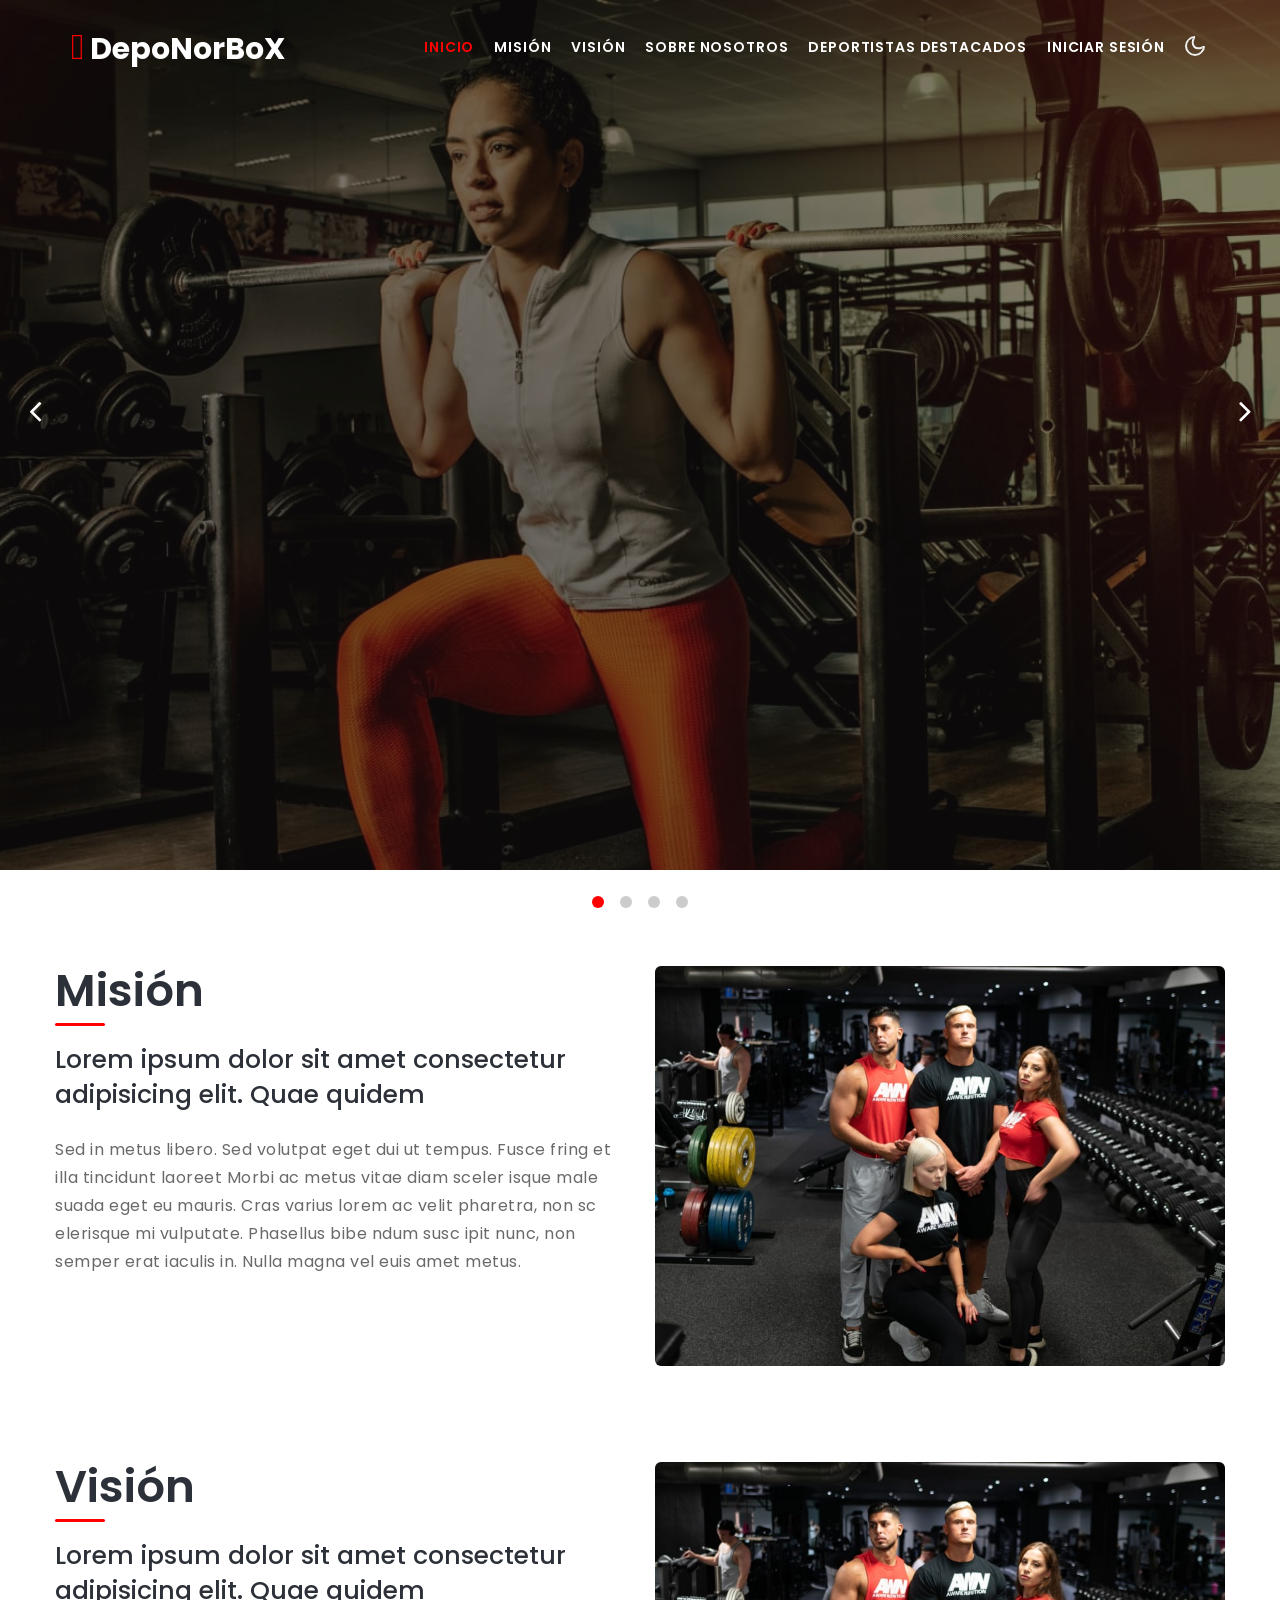
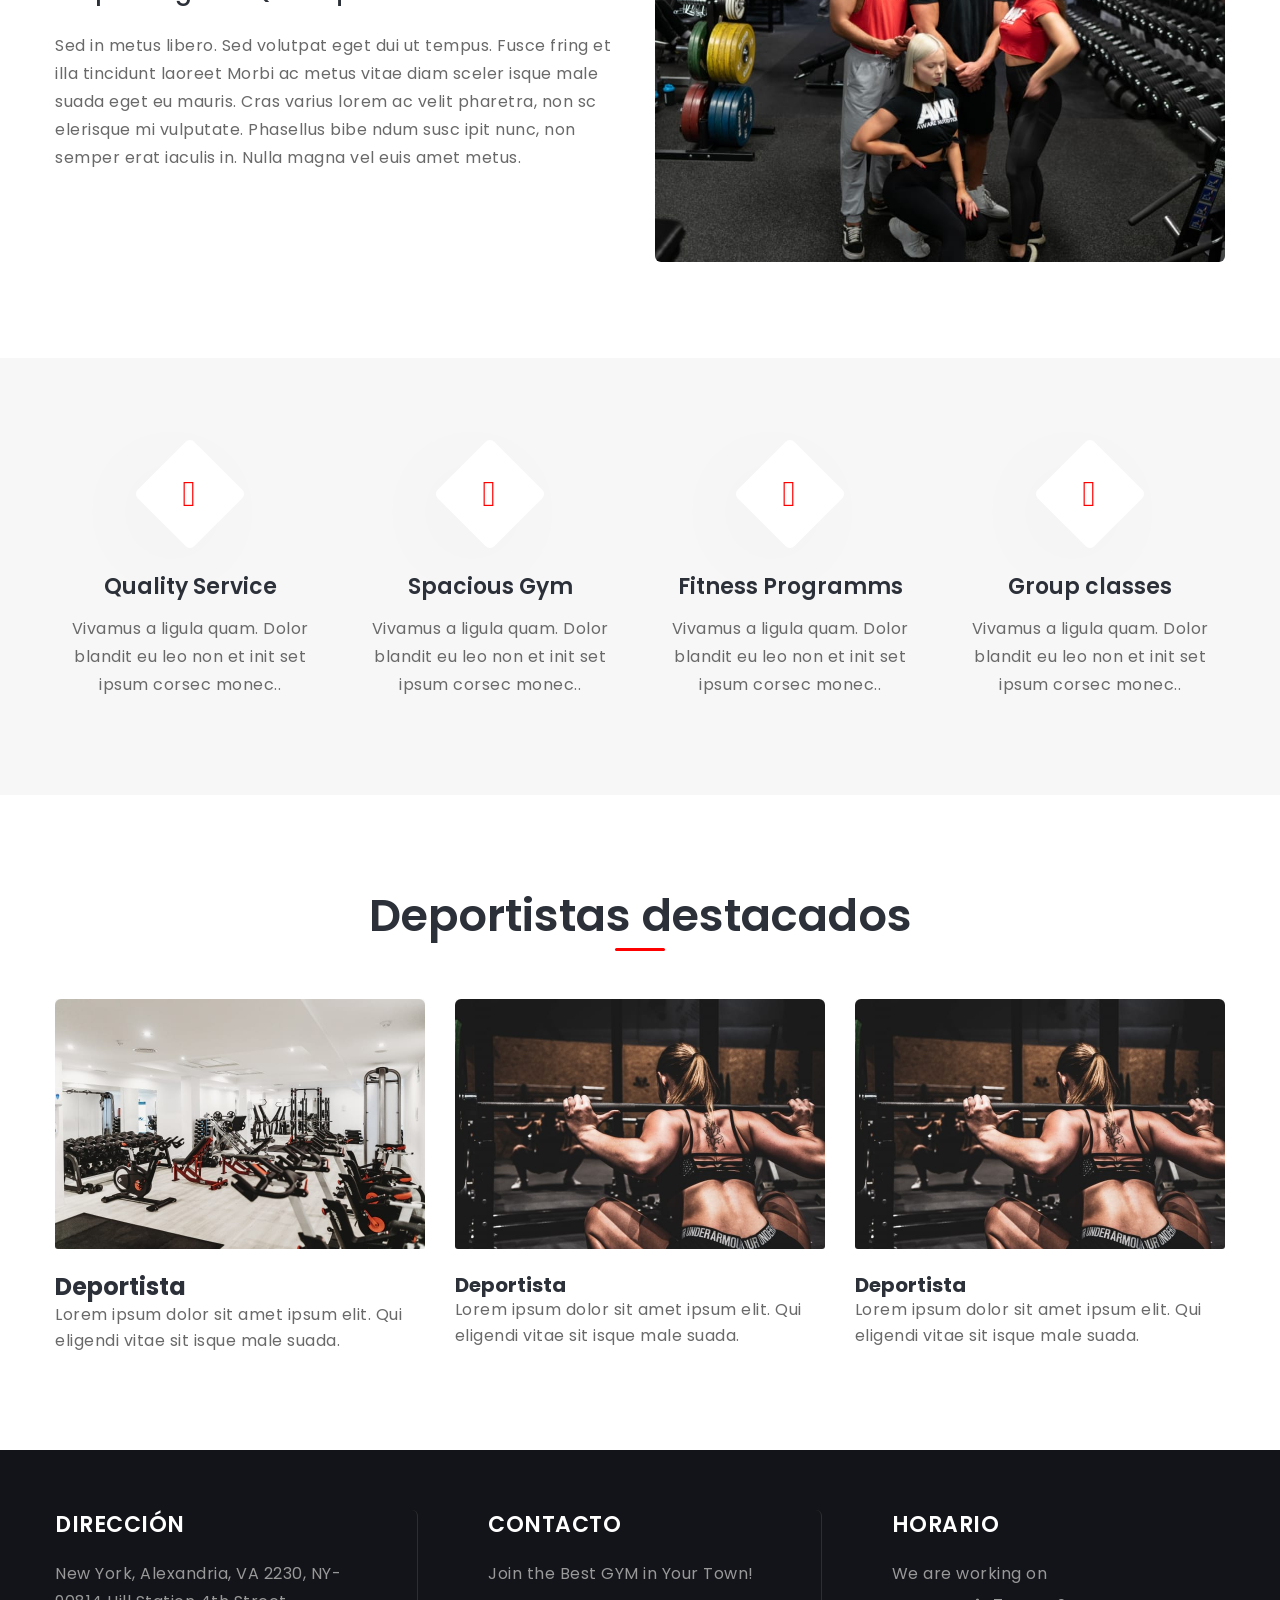
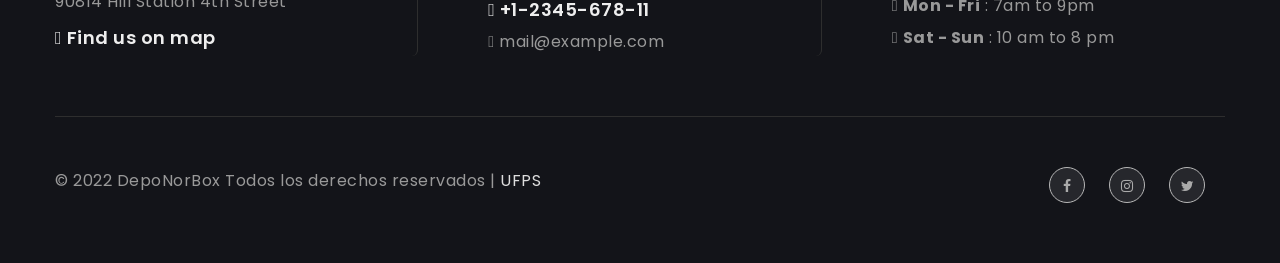
<file: index.html>
<!DOCTYPE html>
<html lang="es">
  <head>
    <!-- Required meta tags -->
    <meta charset="utf-8" />
    <meta
      name="viewport"
      content="width=device-width, initial-scale=1, shrink-to-fit=no"
    />

    <title>
        DepoNorBoX
    </title>

    <link
      href="//fonts.googleapis.com/css?family=Poppins:300,400,400i,500,600,700&display=swap"
      rel="stylesheet"
    />

    <!-- Template CSS -->
    <link rel="stylesheet" href="css/style-starter.css" />
  </head>
  <body>
    <!--header-->
    <header id="site-header" class="fixed-top">
      <div class="container">
        <nav class="navbar navbar-expand-lg stroke">
          <h1>
            <a class="navbar-brand" href="index.html">
              <span class="lnr lnr-bicycle"></span> DepoNorBoX
            </a>
          </h1>
          <!-- if logo is image enable this   
  <a class="navbar-brand" href="#index.html">
      <img src="image-path" alt="Your logo" title="Your logo" style="height:35px;" />
  </a> -->
          <button
            class="navbar-toggler collapsed bg-gradient"
            type="button"
            data-toggle="collapse"
            data-target="#navbarTogglerDemo02"
            aria-controls="navbarTogglerDemo02"
            aria-expanded="false"
            aria-label="Toggle navigation"
          >
            <span class="navbar-toggler-icon fa icon-expand fa-bars"></span>
            <span class="navbar-toggler-icon fa icon-close fa-times"></span>
          </button>

          <div class="collapse navbar-collapse" id="navbarTogglerDemo02">
            <ul class="navbar-nav ml-auto">
              <li class="nav-item active">
                <a class="nav-link" href="index.html"
                  >Inicio <span class="sr-only">(current)</span></a
                >
              </li>
              <li class="nav-item @@mision__active">
                <a class="nav-link" href="#mision">Misión</a>
              </li>
              <li class="nav-item @@vision__active">
                <a class="nav-link" href="#vision">Visión</a>
              </li>
              <li class="nav-item @@about__active">
                <a class="nav-link" href="../html/about.html">Sobre nosotros</a>
              </li>
              <li class="nav-item @@classes__active">
                <a class="nav-link" href="#Deportistas destacados">Deportistas destacados</a>
              </li>
              <li class="nav-item @@contact__active">
                <a class="nav-link" href="../html/login.html">Iniciar sesión</a>
              </li>
             
            </ul>
          </div>
          <!-- toggle switch for light and dark theme -->
          <div class="mobile-position">
            <nav class="navigation">
              <div class="theme-switch-wrapper">
                <label class="theme-switch" for="checkbox">
                  <input type="checkbox" id="checkbox" />
                  <div class="mode-container">
                    <i class="gg-sun"></i>
                    <i class="gg-moon"></i>
                  </div>
                </label>
              </div>
            </nav>
          </div>
          <!-- //toggle switch for light and dark theme -->
        </nav>
      </div>
    </header>
    <!--/header-->
    <!-- main-slider -->
    <section class="main-slider position-relative" id="home">
      <div class="companies20-content">
        <div class="owl-one owl-carousel owl-theme">
          <div class="item">
            <li>
              <div class="slider-info banner-view bg bg2">
                <div class="banner-info">
                  <div class="container">
                    <div class="banner-info-bg">
                    </div>
                  </div>
                </div>
              </div>
            </li>
          </div>
          <div class="item">
            <li>
              <div class="slider-info banner-view banner-top1 bg bg2">
                <div class="banner-info">
                  <div class="container">
                    <div class="banner-info-bg">
                    </div>
                  </div>
                </div>
              </div>
            </li>
          </div>
          <div class="item">
            <li>
              <div class="slider-info banner-view banner-top2 bg bg2">
                <div class="banner-info">
                  <div class="container">
                    <div class="banner-info-bg">
                    </div>
                  </div>
                </div>
              </div>
            </li>
          </div>
          <div class="item">
            <li>
              <div class="slider-info banner-view banner-top3 bg bg2">
                <div class="banner-info">
                  <div class="container">
                    <div class="banner-info-bg">
                    </div>
                  </div>
                </div>
              </div>
            </li>
          </div>
        </div>
      </div>
    </section>
    <!-- //banner-slider-->
    <section class="homeblock1 py-5">
      <div class="container py-lg-5 py-md-4" id="mision">
        <div class="row">
          <div class="col-lg-6 mb-lg-0 mb-md-5 mb-5">
            <h3 class="title-big" >Misión</h3>
            <h5 class="mt-3">Lorem ipsum dolor sit amet consectetur adipisicing elit. Quae quidem </h5>
            <p class="mt-4 mb-0">
              Sed in metus libero. Sed volutpat eget dui ut tempus. Fusce fring
              et illa tincidunt laoreet Morbi ac metus vitae diam sceler isque
              male suada eget eu mauris. Cras varius lorem ac velit pharetra,
              non sc elerisque mi vulputate. Phasellus bibe ndum susc ipit nunc,
              non semper erat iaculis in. Nulla magna vel euis amet metus.
            </p>
          </div>
          <div class="col-lg-6">
            <img
              src=" images/class.jpg"
              alt=""
              class="img-fluid radius-image"
            />
          </div>
        </div>
      </div>
      <div class="container py-lg-5 py-md-4" id="vision">
        <div class="row">
          <div class="col-lg-6 mb-lg-0 mb-md-5 mb-5">
            <h3 class="title-big">Visión</h3>
            <h5 class="mt-3">Lorem ipsum dolor sit amet consectetur adipisicing elit. Quae quidem </h5>
            <p class="mt-4 mb-0">
              Sed in metus libero. Sed volutpat eget dui ut tempus. Fusce fring
              et illa tincidunt laoreet Morbi ac metus vitae diam sceler isque
              male suada eget eu mauris. Cras varius lorem ac velit pharetra,
              non sc elerisque mi vulputate. Phasellus bibe ndum susc ipit nunc,
              non semper erat iaculis in. Nulla magna vel euis amet metus.
            </p>
          </div>
          <div class="col-lg-6">
            <img
              src=" images/class.jpg"
              alt=""
              class="img-fluid radius-image"
            />
          </div>
        </div>
      </div>
    </section>
    <!-- /bottom-grids-->
    <section class="bottom-grids-6 py-5" id="why">
      <div class="container py-lg-5 py-md-4">
        <div class="grids-area-hny main-cont-wthree-fea row">
          <div class="col-lg-3 col-sm-6 grids-feature">
            <div class="area-box">
              <div class="icon">
                <span class="lnr lnr-cog"></span>
              </div>
              <h4><a href="#feature" class="title-head">Quality Service</a></h4>
              <p>
                Vivamus a ligula quam. Dolor blandit eu leo non et init set
                ipsum corsec monec..
              </p>
            </div>
          </div>
          <div class="col-lg-3 col-sm-6 grids-feature mt-sm-0 mt-5">
            <div class="area-box">
              <div class="icon">
                <span class="lnr lnr-license"></span>
              </div>
              <h4><a href="#feature" class="title-head">Spacious Gym</a></h4>
              <p>
                Vivamus a ligula quam. Dolor blandit eu leo non et init set
                ipsum corsec monec..
              </p>
            </div>
          </div>
          <div class="col-lg-3 col-sm-6 grids-feature mt-lg-0 mt-5">
            <div class="area-box">
              <div class="icon">
                <span class="lnr lnr-file-empty"></span>
              </div>
              <h4>
                <a href="#feature" class="title-head">Fitness Programms</a>
              </h4>
              <p>
                Vivamus a ligula quam. Dolor blandit eu leo non et init set
                ipsum corsec monec..
              </p>
            </div>
          </div>
          <div class="col-lg-3 col-sm-6 grids-feature mt-lg-0 mt-5">
            <div class="area-box">
              <div class="icon">
                <span class="lnr lnr-users"></span>
              </div>
              <h4><a href="#feature" class="title-head">Group classes</a></h4>
              <p>
                Vivamus a ligula quam. Dolor blandit eu leo non et init set
                ipsum corsec monec..
              </p>
            </div>
          </div>
        </div>
      </div>
    </section>
    <section class="w3l-blog-block py-5">
      <div class="container py-lg-5 py-md-4">
        <div class="heading text-center mx-auto">
          <h3 class="title-big title-big-center mb-md-5 mb-4" id="Deportistas destacados">
            Deportistas destacados
          </h3>
        </div>
        <div class="row">
          <div class="col-lg-4 col-md-6 item">
            <div class="card">
              <div class="card-header p-0 position-relative">
                  <img
                    class="card-img-bottom d-block"
                    src="images/blog1.jpg"
                    alt="Card image cap"
                  /> 
              </div>
              <div class="card-body blog-details">
                <h4 class="blog-desc">
                  <b>Deportista</b></h4>
                <p>
                  Lorem ipsum dolor sit amet ipsum elit. Qui eligendi vitae sit
                  isque male suada.
                </p>
              </div>
            </div>
          </div>
          <div class="col-lg-4 col-md-6 item mt-md-0 mt-5">
            <div class="card">
              <div class="card-header p-0 position-relative">
                  <img
                    class="card-img-bottom d-block"
                    src="images/blog2.jpg"
                    alt="Card image cap"
                  />
              </div>
              <div class="card-body blog-details">
                <h5 class="blog-desc">
                  <b>Deportista</b> 
                </h5>
                <p>
                  Lorem ipsum dolor sit amet ipsum elit. Qui eligendi vitae sit
                  isque male suada.
                </p>
                </div>
              </div>
            </div>
            <div class="col-lg-4 col-md-6 item mt-md-0 mt-5">
              <div class="card">
                <div class="card-header p-0 position-relative">
                    <img
                      class="card-img-bottom d-block"
                      src="images/blog2.jpg"
                      alt="Card image cap"
                    />
                </div>
                <div class="card-body blog-details">
                  <h5 class="blog-desc">
                    <b>Deportista</b> 
                  </h5>
                  <p>
                    Lorem ipsum dolor sit amet ipsum elit. Qui eligendi vitae sit
                    isque male suada.
                  </p>
                  </div>
                </div>
              </div>
          </div>
        </div>
    </section>
   
    <!-- footers 20 -->
    <section class="footers-20">
      <div class="footers20">
        <div class="container">
          <div class="footers20-content">
            <div class="d-grid grid-col-4 grids-content">
              <div class="column">
                <h4>Dirección</h4>
                <p class="contact-para3">
                  New York, Alexandria, VA 2230, NY-90814 Hill Station 4th
                  Street
                </p>
                <a href="contact.html">
                  <p class="contact-map mt-2">
                    <span class="lnr lnr-map-marker"></span> Find us on map
                  </p>
                </a>
              </div>
              <div class="column" id="contacto">
                <h4>Contacto</h4>
                <p>Join the Best GYM in Your Town!</p>
                <a href="tel:+1-2345-678-11">
                  <p class="contact-phone mt-2">
                    <span class="lnr lnr-phone-handset"></span> +1-2345-678-11
                  </p>
                </a>
                <a href="mailto:mail@example.com">
                  <p class="contact-mail mt-1">
                    <span class="lnr lnr-envelope"></span> mail@example.com
                  </p>
                </a>
              </div>
              <div class="column">
                <h4>Horario</h4>
                <p>We are working on</p>
                <p class="mt-1">
                  <span class="lnr lnr-clock"></span>
                  <strong>Mon - Fri</strong> : 7am to 9pm
                </p>
                <p class="mt-1">
                  <span class="lnr lnr-clock"></span>
                  <strong>Sat - Sun</strong> : 10 am to 8 pm
                </p>
              </div>
            </div>
            <div class="d-grid grid-col-3 grids-content1 bottom-border">
              <div class="columns copyright-grid align-self">
                <p class="copy-footer-29">© 2022 DepoNorBox Todos los derechos reservados | <a
                    href="https://ww2.ufps.edu.co/" target="_blank">UFPS</a></p>
              </div>
              <div class="columns text-lg-right social-grid">
                <ul class="social">
                  <li>
                    <a href="#url"
                      ><span class="fa fa-facebook" aria-hidden="true"></span
                    ></a>
                  </li>
                  <li>
                    <a href="#url"
                      ><span class="fa fa-instagram" aria-hidden="true"></span
                    ></a>
                  </li>
                  <li>
                    <a href="#url"
                      ><span class="fa fa-twitter" aria-hidden="true"></span
                    ></a>
                  </li>
                </ul>
              </div>
            </div>
          </div>
        </div>
      </div>
      <!-- move top -->
      <button onclick="topFunction()" id="movetop" title="Go to top">
        &#10548;
      </button>
      <script>
        // When the user scrolls down 20px from the top of the document, show the button
        window.onscroll = function () {
          scrollFunction();
        };

        function scrollFunction() {
          if (
            document.body.scrollTop > 20 ||
            document.documentElement.scrollTop > 20
          ) {
            document.getElementById("movetop").style.display = "block";
          } else {
            document.getElementById("movetop").style.display = "none";
          }
        }

        // When the user clicks on the button, scroll to the top of the document
        function topFunction() {
          document.body.scrollTop = 0;
          document.documentElement.scrollTop = 0;
        }
      </script>
      <!-- /move top -->
    </section>

    <script src=" js/jquery-3.3.1.min.js"></script>

    <script src=" js/theme-change.js"></script>
    <!-- theme switch js (light and dark)-->

    <!-- libhtbox -->
    <script src=" js/lightbox-plus-jquery.min.js"></script>

    <script src=" js/owl.carousel.js"></script>
    <!-- script for banner slider-->
    <script>
      $(document).ready(function () {
        $(".owl-one").owlCarousel({
          loop: true,
          margin: 0,
          nav: false,
          responsiveClass: true,
          autoplay: false,
          autoplayTimeout: 5000,
          autoplaySpeed: 1000,
          autoplayHoverPause: false,
          responsive: {
            0: {
              items: 1,
              nav: false,
            },
            480: {
              items: 1,
              nav: false,
            },
            667: {
              items: 1,
              nav: true,
            },
            1000: {
              items: 1,
              nav: true,
            },
          },
        });
      });
    </script>
    <!-- //script -->

    <!-- script for tesimonials carousel slider -->
    <script>
      $(document).ready(function () {
        $(".owl-two").owlCarousel({
          loop: true,
          margin: 20,
          nav: false,
          responsiveClass: true,
          responsive: {
            0: {
              items: 1,
              nav: false,
            },
            768: {
              items: 2,
              nav: false,
            },
            1000: {
              items: 3,
              nav: false,
              loop: false,
            },
          },
        });
      });
    </script>
    <!-- //script for tesimonials carousel slider -->

    <script>
      $(document).ready(function () {
        $(".owl-carousel-posts").owlCarousel({
          loop: true,
          margin: 0,
          responsiveClass: true,
          autoplay: true,
          autoplayTimeout: 2000,
          autoplaySpeed: 1000,
          autoplayHoverPause: true,
          responsive: {
            0: {
              items: 2,
              nav: false,
            },
            480: {
              items: 3,
              nav: true,
              margin: 0,
            },
            736: {
              items: 4,
              nav: true,
              margin: 0,
            },
            1000: {
              items: 5,
              nav: true,
              margin: 0,
            },
          },
        });
      });
    </script>
    <!-- /slider -->

    <!-- script for teams1-->
    <script>
      $(document).ready(function () {
        $(".owl-carousel").owlCarousel({
          loop: true,
          margin: 0,
          responsiveClass: true,
          responsive: {
            0: {
              items: 1,
              nav: true,
            },
            400: {
              items: 2,
              nav: true,
              margin: 20,
            },
            1000: {
              items: 4,
              nav: true,
              loop: true,
              margin: 25,
            },
          },
        });
      });
    </script>
    <!-- //script for teams1-->

    <!-- stats number counter-->
    <script src=" js/jquery.waypoints.min.js"></script>
    <script src=" js/jquery.countup.js"></script>
    <script>
      $(".counter").countUp();
    </script>
    <!-- //stats number counter -->

    <!-- disable body scroll which navbar is in active -->
    <script>
      $(function () {
        $(".navbar-toggler").click(function () {
          $("body").toggleClass("noscroll");
        });
      });
    </script>
    <!-- disable body scroll which navbar is in active -->

    <!--/MENU-JS-->
    <script>
      $(window).on("scroll", function () {
        var scroll = $(window).scrollTop();

        if (scroll >= 80) {
          $("#site-header").addClass("nav-fixed");
        } else {
          $("#site-header").removeClass("nav-fixed");
        }
      });

      //Main navigation Active Class Add Remove
      $(".navbar-toggler").on("click", function () {
        $("header").toggleClass("active");
      });
      $(document).on("ready", function () {
        if ($(window).width() > 991) {
          $("header").removeClass("active");
        }
        $(window).on("resize", function () {
          if ($(window).width() > 991) {
            $("header").removeClass("active");
          }
        });
      });
    </script>
    <!--//MENU-JS-->

    <script src=" js/bootstrap.min.js"></script>
  </body>
</html>
</file>
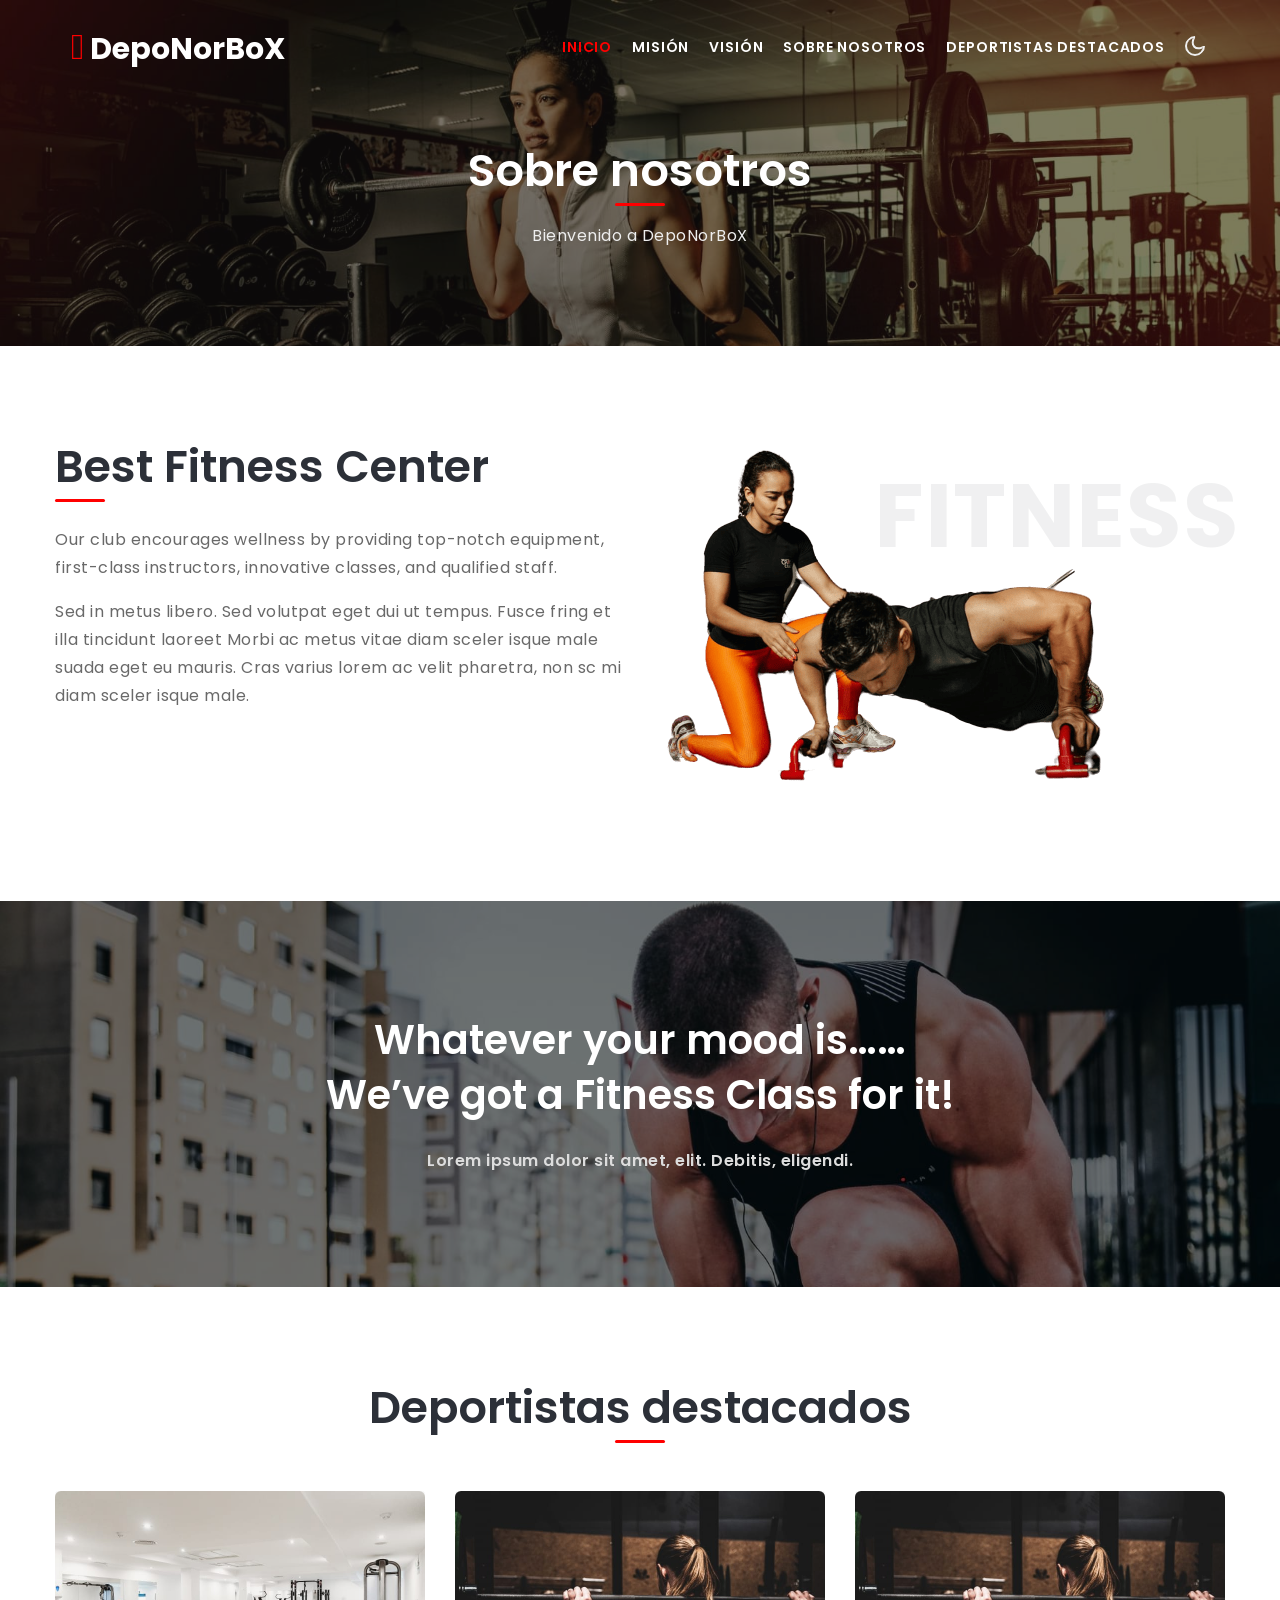
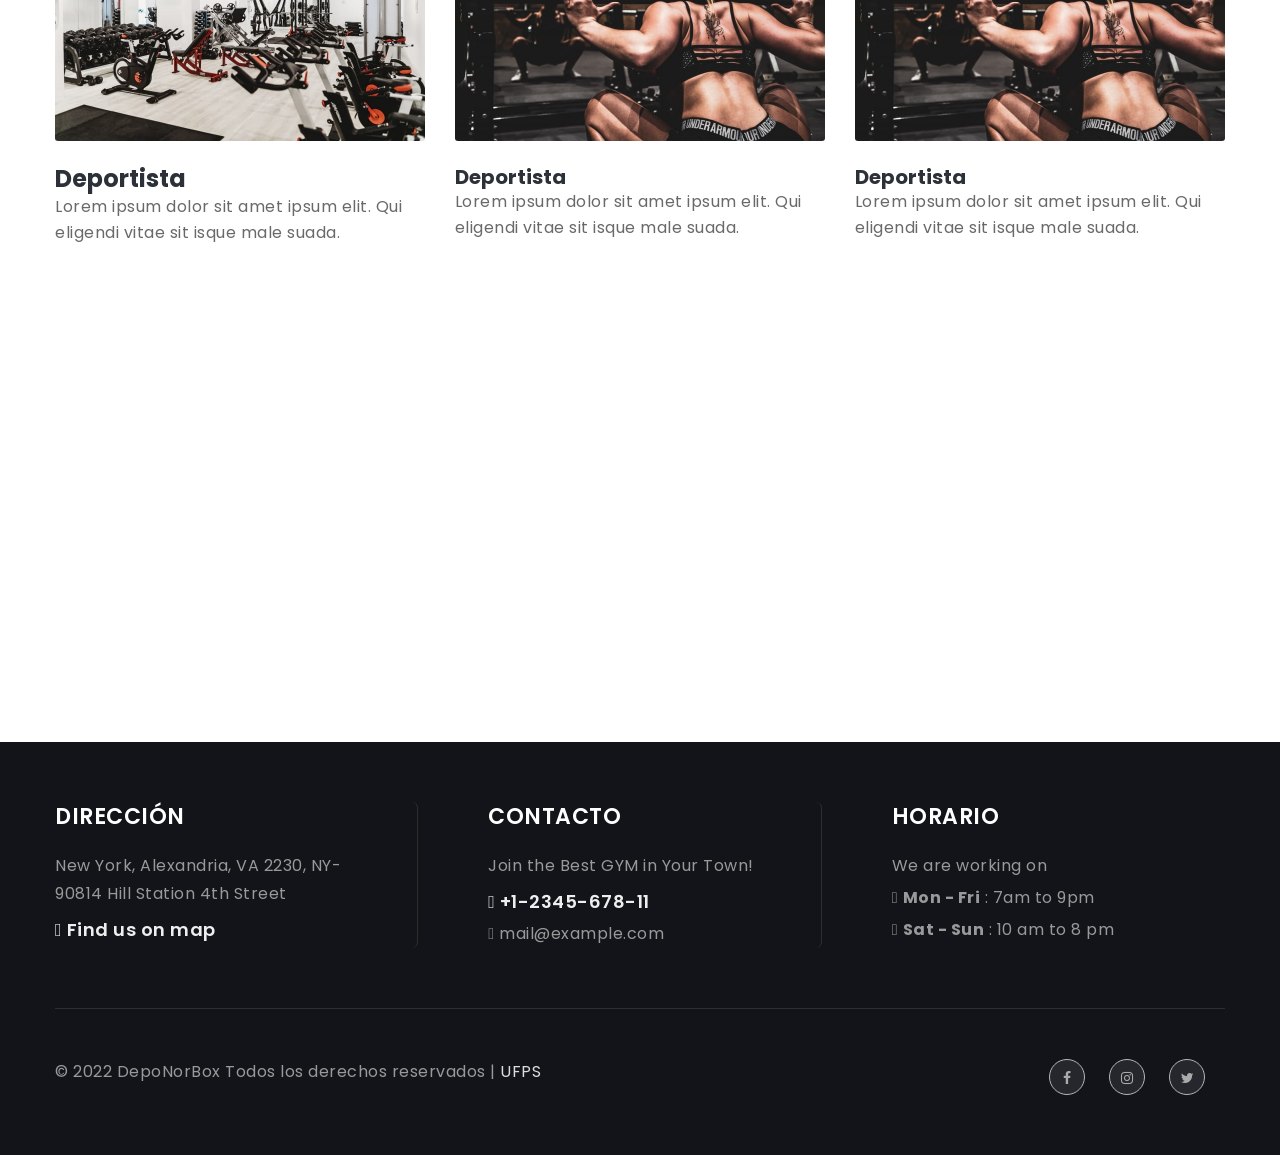
<file: html/about.html>
<!doctype html>
<html lang="es">
  <head>
    <!-- Required meta tags -->
    <meta charset="utf-8">
    <meta name="viewport" content="width=device-width, initial-scale=1, shrink-to-fit=no">

    <title>DepoNorBox </title>

    <link href="//fonts.googleapis.com/css?family=Poppins:300,400,400i,500,600,700&display=swap" rel="stylesheet">
    
    <!-- Template CSS -->
    <link rel="stylesheet" href=" ../css/style-starter.css">
  </head>
  <body>
<!--header-->
<header id="site-header" class="fixed-top">
  <div class="container">
      <nav class="navbar navbar-expand-lg stroke">
          <h1> <a class="navbar-brand" href="../index.html">
                  <span class="lnr lnr-bicycle"></span> DepoNorBoX
              </a></h1>
          <!-- if logo is image enable this   
  <a class="navbar-brand" href="#index.html">
      <img src="image-path" alt="Your logo" title="Your logo" style="height:35px;" />
  </a> -->
          <button class="navbar-toggler  collapsed bg-gradient" type="button" data-toggle="collapse"
              data-target="#navbarTogglerDemo02" aria-controls="navbarTogglerDemo02" aria-expanded="false"
              aria-label="Toggle navigation">
              <span class="navbar-toggler-icon fa icon-expand fa-bars"></span>
              <span class="navbar-toggler-icon fa icon-close fa-times"></span>
          </button>

          <div class="collapse navbar-collapse" id="navbarTogglerDemo02">
            <ul class="navbar-nav ml-auto">
              <li class="nav-item active">
                <a class="nav-link" href="../index.html"
                  >Inicio <span class="sr-only">(current)</span></a
                >
              </li>
              <li class="nav-item @@mision__active">
                <a class="nav-link" href="../index.html#mision">Misión</a>
              </li>
              <li class="nav-item @@vision__active">
                <a class="nav-link" href="../index.html#vision">Visión</a>
              </li>
              <li class="nav-item @@about__active">
                <a class="nav-link" href="about.html">Sobre nosotros</a>
              </li>
              <li class="nav-item @@classes__active">
                <a class="nav-link" href="../index.html#Deportistas destacados">Deportistas destacados</a>
              </li>
            </ul>
          </div>
          <!-- toggle switch for light and dark theme -->
          <div class="mobile-position">
              <nav class="navigation">
                  <div class="theme-switch-wrapper">
                      <label class="theme-switch" for="checkbox">
                          <input type="checkbox" id="checkbox">
                          <div class="mode-container">
                              <i class="gg-sun"></i>
                              <i class="gg-moon"></i>
                          </div>
                      </label>
                  </div>
              </nav>
          </div>
          <!-- //toggle switch for light and dark theme -->
      </nav>
  </div>
</header>
<!--/header-->
<section class="w3l-breadcrumb">
    <div class="breadcrumb-bg breadcrumb-bg-about py-5">
        <div class="container py-lg-5 py-md-3">
            <h3 class="title-big text-center">Sobre nosotros</h3>
            <p class="mt-3">Bienvenido a DepoNorBoX</p>
        </div>
    </div>
</section>
<section class="w3l-aboutblock1 py-5" id="about">
    <div class="container py-lg-5 py-md-4">
        <div class="row">
            <div class="col-lg-6 mb-lg-0 mb-md-5 mb-4">
                <h3 class="title-big">Best Fitness Center</h3>
                <p class="mt-4 mb-0">Our club encourages wellness by providing top-notch equipment, first-class
                    instructors, innovative
                    classes, and qualified staff.</p>
                <p class="mt-3 mb-0"> Sed in metus libero. Sed volutpat eget dui ut tempus. Fusce fring et illa
                    tincidunt laoreet Morbi ac metus vitae diam sceler isque male suada eget eu mauris. Cras varius 
                    lorem ac velit pharetra, non sc mi diam sceler isque male.</p>
            </div>
            <div class="col-lg-6 position-relative">
                <img src=" ../images/about.png" alt="" class="img-fluid radius-image" />
                <h2 class="pos">Fitness</h2>
            </div>
        </div>
    </div>
</section>
<!-- //about block2 section -->
<!-- middle -->
	<div class="middle py-5">
		<div class="container py-xl-5 py-lg-3">
			<div class="welcome-left text-center py-md-3">
                <h3 class="mb-4">Whatever your mood is…… We’ve got a Fitness Class for it!</h3>
                <p class="text-italic">Lorem ipsum dolor sit amet, elit. Debitis, eligendi.</p>
			</div>
		</div>
	</div>
	<!-- //middle -->
  <section class="w3l-blog-block py-5">
    <div class="container py-lg-5 py-md-4">
      <div class="heading text-center mx-auto">
        <h3 class="title-big title-big-center mb-md-5 mb-4" id="Deportistas destacados">
          Deportistas destacados
        </h3>
      </div>
      <div class="row">
        <div class="col-lg-4 col-md-6 item">
          <div class="card">
            <div class="card-header p-0 position-relative">
                <img
                  class="card-img-bottom d-block"
                  src="../images/blog1.jpg"
                  alt="Card image cap"
                /> 
            </div>
            <div class="card-body blog-details">
              <h4 class="blog-desc">
                <b>Deportista</b></h4>
              <p>
                Lorem ipsum dolor sit amet ipsum elit. Qui eligendi vitae sit
                isque male suada.
              </p>
            </div>
          </div>
        </div>
        <div class="col-lg-4 col-md-6 item mt-md-0 mt-5">
          <div class="card">
            <div class="card-header p-0 position-relative">
                <img
                  class="card-img-bottom d-block"
                  src="../images/blog2.jpg"
                  alt="Card image cap"
                />
            </div>
            <div class="card-body blog-details">
              <h5 class="blog-desc">
                <b>Deportista</b> 
              </h5>
              <p>
                Lorem ipsum dolor sit amet ipsum elit. Qui eligendi vitae sit
                isque male suada.
              </p>
              </div>
            </div>
          </div>
          <div class="col-lg-4 col-md-6 item mt-md-0 mt-5">
            <div class="card">
              <div class="card-header p-0 position-relative">
                  <img
                    class="card-img-bottom d-block"
                    src="../images/blog2.jpg"
                    alt="Card image cap"
                  />
              </div>
              <div class="card-body blog-details">
                <h5 class="blog-desc">
                  <b>Deportista</b> 
                </h5>
                <p>
                  Lorem ipsum dolor sit amet ipsum elit. Qui eligendi vitae sit
                  isque male suada.
                </p>
                </div>
              </div>
            </div>
        </div>
      </div>
  </section>
<section>
	<div class="map-iframe">
    <iframe
        src="https://www.google.com/maps/embed?pb=!1m18!1m12!1m3!1d2349.8757494729844!2d-72.5032273097915!3d7.89462935677413!2m3!1f0!2f0!3f0!3m2!1i1024!2i768!4f13.1!3m3!1m2!1s0x8e664573c57c729d%3A0xcd7f95a79659a260!2sEstadio%20General%20Santander!5e0!3m2!1ses!2sco!4v1670510410637!5m2!1ses!2sco"
        width="100%" height="400" frameborder="0" style="border: 0px;" allowfullscreen=""></iframe>
  </div>
</section>
 <!-- footers 20 -->
 <section class="footers-20">
  <div class="footers20">
    <div class="container">
      <div class="footers20-content">
        <div class="d-grid grid-col-4 grids-content">
          <div class="column">
            <h4>Dirección</h4>
            <p class="contact-para3">
              New York, Alexandria, VA 2230, NY-90814 Hill Station 4th
              Street
            </p>
            <a href="contact.html">
              <p class="contact-map mt-2">
                <span class="lnr lnr-map-marker"></span> Find us on map
              </p>
            </a>
          </div>
          <div class="column" id="contacto">
            <h4>Contacto</h4>
            <p>Join the Best GYM in Your Town!</p>
            <a href="tel:+1-2345-678-11">
              <p class="contact-phone mt-2">
                <span class="lnr lnr-phone-handset"></span> +1-2345-678-11
              </p>
            </a>
            <a href="mailto:mail@example.com">
              <p class="contact-mail mt-1">
                <span class="lnr lnr-envelope"></span> mail@example.com
              </p>
            </a>
          </div>
          <div class="column">
            <h4>Horario</h4>
            <p>We are working on</p>
            <p class="mt-1">
              <span class="lnr lnr-clock"></span>
              <strong>Mon - Fri</strong> : 7am to 9pm
            </p>
            <p class="mt-1">
              <span class="lnr lnr-clock"></span>
              <strong>Sat - Sun</strong> : 10 am to 8 pm
            </p>
          </div>
        </div>
        <div class="d-grid grid-col-3 grids-content1 bottom-border">
          <div class="columns copyright-grid align-self">
            <p class="copy-footer-29">© 2022 DepoNorBox Todos los derechos reservados | <a
                href="https://ww2.ufps.edu.co/" target="_blank">UFPS</a></p>
          </div>
          <div class="columns text-lg-right social-grid text-center">
            <ul class="social">
              <li>
                <a href="#url"
                  ><span class="fa fa-facebook" aria-hidden="true"></span
                ></a>
              </li>
              <li>
                <a href="#url"
                  ><span class="fa fa-instagram" aria-hidden="true"></span
                ></a>
              </li>
              <li>
                <a href="#url"
                  ><span class="fa fa-twitter" aria-hidden="true"></span
                ></a>
              </li>
            </ul>
          </div>
        </div>
      </div>
    </div>
  </div>
   <!-- move top -->
   <button onclick="topFunction()" id="movetop" title="Go to top">
     &#10548;
   </button>
   <script>
     // When the user scrolls down 20px from the top of the document, show the button
     window.onscroll = function () {
       scrollFunction()
     };

     function scrollFunction() {
       if (document.body.scrollTop > 20 || document.documentElement.scrollTop > 20) {
         document.getElementById("movetop").style.display = "block";
       } else {
         document.getElementById("movetop").style.display = "none";
       }
     }

     // When the user clicks on the button, scroll to the top of the document
     function topFunction() {
       document.body.scrollTop = 0;
       document.documentElement.scrollTop = 0;
     }
   </script>
   <!-- /move top -->
 </section>


 <script src="../js/jquery-3.3.1.min.js"></script>

 <script src="../js/theme-change.js"></script><!-- theme switch js (light and dark)-->

 <!-- libhtbox -->
 <script src="../js/lightbox-plus-jquery.min.js"></script>

 <script src="../js/owl.carousel.js"></script>
 <!-- script for banner slider-->
 <script>
   $(document).ready(function () {
     $('.owl-one').owlCarousel({
       loop: true,
       margin: 0,
       nav: false,
       responsiveClass: true,
       autoplay: false,
       autoplayTimeout: 5000,
       autoplaySpeed: 1000,
       autoplayHoverPause: false,
       responsive: {
         0: {
           items: 1,
           nav: false
         },
         480: {
           items: 1,
           nav: false
         },
         667: {
           items: 1,
           nav: true
         },
         1000: {
           items: 1,
           nav: true
         }
       }
     })
   })
 </script>
 <!-- //script -->

 <!-- script for tesimonials carousel slider -->
 <script>
   $(document).ready(function () {
     $(".owl-two").owlCarousel({
       loop: true,
       margin: 20,
       nav: false,
       responsiveClass: true,
       responsive: {
         0: {
           items: 1,
           nav: false
         },
         768: {
           items: 2,
           nav: false
         },
         1000: {
           items: 3,
           nav: false,
           loop: false
         }
       }
     })
   })
 </script>
 <!-- //script for tesimonials carousel slider -->

 <script>
   $(document).ready(function () {
     $('.owl-carousel-posts').owlCarousel({
       loop: true,
       margin: 0,
       responsiveClass: true,
       autoplay: true,
       autoplayTimeout: 2000,
       autoplaySpeed: 1000,
       autoplayHoverPause: true,
       responsive: {
         0: {
           items: 2,
           nav: false
         },
         480: {
           items: 3,
           nav: true,
           margin: 0
         },
         736: {
           items: 4,
           nav: true,
           margin: 0
         },
         1000: {
           items: 5,
           nav: true,
           margin: 0
         }
       }
     })
   })
 </script>
 <!-- /slider -->

 <!-- script for teams1-->
 <script>
   $(document).ready(function () {
     $('.owl-carousel').owlCarousel({
       loop: true,
       margin: 0,
       responsiveClass: true,
       responsive: {
         0: {
           items: 1,
           nav: true
         },
         400: {
           items: 2,
           nav: true,
           margin: 20
         },
         1000: {
           items: 4,
           nav: true,
           loop: true,
           margin: 25
         }
       }
     })
   })
 </script>
 <!-- //script for teams1-->


 <!-- stats number counter-->
 <script src="../js/jquery.waypoints.min.js"></script>
 <script src="../js/jquery.countup.js"></script>
 <script>
   $('.counter').countUp();
 </script>
 <!-- //stats number counter -->

 <!-- disable body scroll which navbar is in active -->
 <script>
   $(function () {
     $('.navbar-toggler').click(function () {
       $('body').toggleClass('noscroll');
     })
   });
 </script>
 <!-- disable body scroll which navbar is in active -->

 <!--/MENU-JS-->
 <script>
   $(window).on("scroll", function () {
     var scroll = $(window).scrollTop();

     if (scroll >= 80) {
       $("#site-header").addClass("nav-fixed");
     } else {
       $("#site-header").removeClass("nav-fixed");
     }
   });

   //Main navigation Active Class Add Remove
   $(".navbar-toggler").on("click", function () {
     $("header").toggleClass("active");
   });
   $(document).on("ready", function () {
     if ($(window).width() > 991) {
       $("header").removeClass("active");
     }
     $(window).on("resize", function () {
       if ($(window).width() > 991) {
         $("header").removeClass("active");
       }
     });
   });
 </script>
 <!--//MENU-JS-->

 <script src="../js/bootstrap.min.js"></script>

 </body>

 </html>
</file>
<file: css/style-starter.css>
@charset "UTF-8";
/*
Author: W3layouts
Author URL: http://w3layouts.com
*/
/*!
 * Bootstrap v4.4.1 (https://getbootstrap.com/)
 * Copyright 2011-2019 The Bootstrap Authors
 * Copyright 2011-2019 Twitter, Inc.
 * Licensed under MIT (https://github.com/twbs/bootstrap/blob/master/LICENSE)
 */
:root {
  --blue: #007bff;
  --indigo: #6610f2;
  --purple: #6f42c1;
  --pink: #e83e8c;
  --red: #dc3545;
  --orange: #fd7e14;
  --yellow: #ffc107;
  --green: #28a745;
  --teal: #20c997;
  --cyan: #17a2b8;
  --white: #fff;
  --gray: #6c757d;
  --gray-dark: #343a40;
  --primary: #ff0000;
  --secondary: #6c757d;
  --success: #28a745;
  --info: #17a2b8;
  --warning: #ffc107;
  --danger: #dc3545;
  --light: #f8f9fa;
  --dark: #343a40;
  --breakpoint-xs: 0;
  --breakpoint-sm: 576px;
  --breakpoint-md: 768px;
  --breakpoint-lg: 992px;
  --breakpoint-xl: 1200px;
  --font-family-sans-serif: -apple-system, BlinkMacSystemFont, "Segoe UI", Roboto, "Helvetica Neue", Arial, "Noto Sans", sans-serif, "Apple Color Emoji", "Segoe UI Emoji", "Segoe UI Symbol", "Noto Color Emoji";
  --font-family-monospace: SFMono-Regular, Menlo, Monaco, Consolas, "Liberation Mono", "Courier New", monospace; }

*,
*::before,
*::after {
  box-sizing: border-box; }

html {
  font-family: sans-serif;
  line-height: 1.15;
  -webkit-text-size-adjust: 100%;
  -webkit-tap-highlight-color: rgba(0, 0, 0, 0); }

article, aside, figcaption, figure, footer, header, hgroup, main, nav, section {
  display: block; }

body {
  margin: 0;
  font-family: -apple-system, BlinkMacSystemFont, "Segoe UI", Roboto, "Helvetica Neue", Arial, "Noto Sans", sans-serif, "Apple Color Emoji", "Segoe UI Emoji", "Segoe UI Symbol", "Noto Color Emoji";
  font-size: 1rem;
  font-weight: 400;
  line-height: 1.5;
  color: #212529;
  text-align: left;
  background-color: #fff; }

[tabindex="-1"]:focus:not(:focus-visible) {
  outline: 0 !important; }

hr {
  box-sizing: content-box;
  height: 0;
  overflow: visible; }

h1, h2, h3, h4, h5, h6 {
  margin-top: 0;
  margin-bottom: 0.5rem; }

p {
  margin-top: 0;
  margin-bottom: 1rem; }

abbr[title],
abbr[data-original-title] {
  text-decoration: underline;
  -webkit-text-decoration: underline dotted;
          text-decoration: underline dotted;
  cursor: help;
  border-bottom: 0;
  -webkit-text-decoration-skip-ink: none;
          text-decoration-skip-ink: none; }

address {
  margin-bottom: 1rem;
  font-style: normal;
  line-height: inherit; }

ol,
ul,
dl {
  margin-top: 0;
  margin-bottom: 1rem; }

ol ol,
ul ul,
ol ul,
ul ol {
  margin-bottom: 0; }

dt {
  font-weight: 700; }

dd {
  margin-bottom: .5rem;
  margin-left: 0; }

blockquote {
  margin: 0 0 1rem; }

b,
strong {
  font-weight: bolder; }

small {
  font-size: 80%; }

sub,
sup {
  position: relative;
  font-size: 75%;
  line-height: 0;
  vertical-align: baseline; }

sub {
  bottom: -.25em; }

sup {
  top: -.5em; }

a {
  color: #ff0000;
  text-decoration: none;
  background-color: transparent; }
  a:hover {
    color: #b30000;
    text-decoration: underline; }

a:not([href]) {
  color: inherit;
  text-decoration: none; }
  a:not([href]):hover {
    color: inherit;
    text-decoration: none; }

pre,
code,
kbd,
samp {
  font-family: SFMono-Regular, Menlo, Monaco, Consolas, "Liberation Mono", "Courier New", monospace;
  font-size: 1em; }

pre {
  margin-top: 0;
  margin-bottom: 1rem;
  overflow: auto; }

figure {
  margin: 0 0 1rem; }

img {
  vertical-align: middle;
  border-style: none; }

svg {
  overflow: hidden;
  vertical-align: middle; }

table {
  border-collapse: collapse; }

caption {
  padding-top: 0.75rem;
  padding-bottom: 0.75rem;
  color: #6c757d;
  text-align: left;
  caption-side: bottom; }

th {
  text-align: inherit; }

label {
  display: inline-block;
  margin-bottom: 0.5rem; }

button {
  border-radius: 0; }

button:focus {
  outline: 1px dotted;
  outline: 5px auto -webkit-focus-ring-color; }

input,
button,
select,
optgroup,
textarea {
  margin: 0;
  font-family: inherit;
  font-size: inherit;
  line-height: inherit; }

button,
input {
  overflow: visible; }

button,
select {
  text-transform: none; }

select {
  word-wrap: normal; }

button,
[type="button"],
[type="reset"],
[type="submit"] {
  -webkit-appearance: button; }

button:not(:disabled),
[type="button"]:not(:disabled),
[type="reset"]:not(:disabled),
[type="submit"]:not(:disabled) {
  cursor: pointer; }

button::-moz-focus-inner,
[type="button"]::-moz-focus-inner,
[type="reset"]::-moz-focus-inner,
[type="submit"]::-moz-focus-inner {
  padding: 0;
  border-style: none; }

input[type="radio"],
input[type="checkbox"] {
  box-sizing: border-box;
  padding: 0; }

input[type="date"],
input[type="time"],
input[type="datetime-local"],
input[type="month"] {
  -webkit-appearance: listbox; }

textarea {
  overflow: auto;
  resize: vertical; }

fieldset {
  min-width: 0;
  padding: 0;
  margin: 0;
  border: 0; }

legend {
  display: block;
  width: 100%;
  max-width: 100%;
  padding: 0;
  margin-bottom: .5rem;
  font-size: 1.5rem;
  line-height: inherit;
  color: inherit;
  white-space: normal; }
  @media (max-width: 1200px) {
    legend {
      font-size: calc(1.275rem + 0.3vw) ; } }

progress {
  vertical-align: baseline; }

[type="number"]::-webkit-inner-spin-button,
[type="number"]::-webkit-outer-spin-button {
  height: auto; }

[type="search"] {
  outline-offset: -2px;
  -webkit-appearance: none; }

[type="search"]::-webkit-search-decoration {
  -webkit-appearance: none; }

::-webkit-file-upload-button {
  font: inherit;
  -webkit-appearance: button; }

output {
  display: inline-block; }

summary {
  display: list-item;
  cursor: pointer; }

template {
  display: none; }

[hidden] {
  display: none !important; }

h1, h2, h3, h4, h5, h6,
.h1, .h2, .h3, .h4, .h5, .h6 {
  margin-bottom: 0.5rem;
  font-weight: 500;
  line-height: 1.2; }

h1, .h1 {
  font-size: 2.5rem; }
  @media (max-width: 1200px) {
    h1, .h1 {
      font-size: calc(1.375rem + 1.5vw) ; } }

h2, .h2 {
  font-size: 2rem; }
  @media (max-width: 1200px) {
    h2, .h2 {
      font-size: calc(1.325rem + 0.9vw) ; } }

h3, .h3 {
  font-size: 1.75rem; }
  @media (max-width: 1200px) {
    h3, .h3 {
      font-size: calc(1.3rem + 0.6vw) ; } }

h4, .h4 {
  font-size: 1.5rem; }
  @media (max-width: 1200px) {
    h4, .h4 {
      font-size: calc(1.275rem + 0.3vw) ; } }

h5, .h5 {
  font-size: 1.25rem; }

h6, .h6 {
  font-size: 1rem; }

.lead {
  font-size: 1.25rem;
  font-weight: 300; }

.display-1 {
  font-size: 6rem;
  font-weight: 300;
  line-height: 1.2; }
  @media (max-width: 1200px) {
    .display-1 {
      font-size: calc(1.725rem + 5.7vw) ; } }

.display-2 {
  font-size: 5.5rem;
  font-weight: 300;
  line-height: 1.2; }
  @media (max-width: 1200px) {
    .display-2 {
      font-size: calc(1.675rem + 5.1vw) ; } }

.display-3 {
  font-size: 4.5rem;
  font-weight: 300;
  line-height: 1.2; }
  @media (max-width: 1200px) {
    .display-3 {
      font-size: calc(1.575rem + 3.9vw) ; } }

.display-4 {
  font-size: 3.5rem;
  font-weight: 300;
  line-height: 1.2; }
  @media (max-width: 1200px) {
    .display-4 {
      font-size: calc(1.475rem + 2.7vw) ; } }

hr {
  margin-top: 1rem;
  margin-bottom: 1rem;
  border: 0;
  border-top: 1px solid rgba(0, 0, 0, 0.1); }

small,
.small {
  font-size: 80%;
  font-weight: 400; }

mark,
.mark {
  padding: 0.2em;
  background-color: #fcf8e3; }

.list-unstyled {
  padding-left: 0;
  list-style: none; }

.list-inline {
  padding-left: 0;
  list-style: none; }

.list-inline-item {
  display: inline-block; }
  .list-inline-item:not(:last-child) {
    margin-right: 0.5rem; }

.initialism {
  font-size: 90%;
  text-transform: uppercase; }

.blockquote {
  margin-bottom: 1rem;
  font-size: 1.25rem; }

.blockquote-footer {
  display: block;
  font-size: 80%;
  color: #6c757d; }
  .blockquote-footer::before {
    content: "\2014\00A0"; }

.img-fluid {
  max-width: 100%;
  height: auto; }

.img-thumbnail {
  padding: 0.25rem;
  background-color: #fff;
  border: 1px solid #dee2e6;
  border-radius: 0.25rem;
  max-width: 100%;
  height: auto; }

.figure {
  display: inline-block; }

.figure-img {
  margin-bottom: 0.5rem;
  line-height: 1; }

.figure-caption {
  font-size: 90%;
  color: #6c757d; }

code {
  font-size: 87.5%;
  color: #e83e8c;
  word-wrap: break-word; }
  a > code {
    color: inherit; }

kbd {
  padding: 0.2rem 0.4rem;
  font-size: 87.5%;
  color: #fff;
  background-color: #212529;
  border-radius: 0.2rem; }
  kbd kbd {
    padding: 0;
    font-size: 100%;
    font-weight: 700; }

pre {
  display: block;
  font-size: 87.5%;
  color: #212529; }
  pre code {
    font-size: inherit;
    color: inherit;
    word-break: normal; }

.pre-scrollable {
  max-height: 340px;
  overflow-y: scroll; }

.container {
  width: 100%;
  padding-right: 15px;
  padding-left: 15px;
  margin-right: auto;
  margin-left: auto; }
  @media (min-width: 576px) {
    .container {
      max-width: 540px; } }
  @media (min-width: 768px) {
    .container {
      max-width: 720px; } }
  @media (min-width: 992px) {
    .container {
      max-width: 960px; } }
  @media (min-width: 1200px) {
    .container {
      max-width: 1140px; } }

.container-fluid, .container-sm, .container-md, .container-lg, .container-xl {
  width: 100%;
  padding-right: 15px;
  padding-left: 15px;
  margin-right: auto;
  margin-left: auto; }

@media (min-width: 576px) {
  .container, .container-sm {
    max-width: 540px; } }

@media (min-width: 768px) {
  .container, .container-sm, .container-md {
    max-width: 720px; } }

@media (min-width: 992px) {
  .container, .container-sm, .container-md, .container-lg {
    max-width: 960px; } }

@media (min-width: 1200px) {
  .container, .container-sm, .container-md, .container-lg, .container-xl {
    max-width: 1140px; } }

.row {
  display: flex;
  flex-wrap: wrap;
  margin-right: -15px;
  margin-left: -15px; }

.no-gutters {
  margin-right: 0;
  margin-left: 0; }
  .no-gutters > .col,
  .no-gutters > [class*="col-"] {
    padding-right: 0;
    padding-left: 0; }

.col-1, .col-2, .col-3, .col-4, .col-5, .col-6, .col-7, .col-8, .col-9, .col-10, .col-11, .col-12, .col,
.col-auto, .col-sm-1, .col-sm-2, .col-sm-3, .col-sm-4, .col-sm-5, .col-sm-6, .col-sm-7, .col-sm-8, .col-sm-9, .col-sm-10, .col-sm-11, .col-sm-12, .col-sm,
.col-sm-auto, .col-md-1, .col-md-2, .col-md-3, .col-md-4, .col-md-5, .col-md-6, .col-md-7, .col-md-8, .col-md-9, .col-md-10, .col-md-11, .col-md-12, .col-md,
.col-md-auto, .col-lg-1, .col-lg-2, .col-lg-3, .col-lg-4, .col-lg-5, .col-lg-6, .col-lg-7, .col-lg-8, .col-lg-9, .col-lg-10, .col-lg-11, .col-lg-12, .col-lg,
.col-lg-auto, .col-xl-1, .col-xl-2, .col-xl-3, .col-xl-4, .col-xl-5, .col-xl-6, .col-xl-7, .col-xl-8, .col-xl-9, .col-xl-10, .col-xl-11, .col-xl-12, .col-xl,
.col-xl-auto {
  position: relative;
  width: 100%;
  padding-right: 15px;
  padding-left: 15px; }

.col {
  flex-basis: 0;
  flex-grow: 1;
  max-width: 100%; }

.row-cols-1 > * {
  flex: 0 0 100%;
  max-width: 100%; }

.row-cols-2 > * {
  flex: 0 0 50%;
  max-width: 50%; }

.row-cols-3 > * {
  flex: 0 0 33.33333%;
  max-width: 33.33333%; }

.row-cols-4 > * {
  flex: 0 0 25%;
  max-width: 25%; }

.row-cols-5 > * {
  flex: 0 0 20%;
  max-width: 20%; }

.row-cols-6 > * {
  flex: 0 0 16.66667%;
  max-width: 16.66667%; }

.col-auto {
  flex: 0 0 auto;
  width: auto;
  max-width: 100%; }

.col-1 {
  flex: 0 0 8.33333%;
  max-width: 8.33333%; }

.col-2 {
  flex: 0 0 16.66667%;
  max-width: 16.66667%; }

.col-3 {
  flex: 0 0 25%;
  max-width: 25%; }

.col-4 {
  flex: 0 0 33.33333%;
  max-width: 33.33333%; }

.col-5 {
  flex: 0 0 41.66667%;
  max-width: 41.66667%; }

.col-6 {
  flex: 0 0 50%;
  max-width: 50%; }

.col-7 {
  flex: 0 0 58.33333%;
  max-width: 58.33333%; }

.col-8 {
  flex: 0 0 66.66667%;
  max-width: 66.66667%; }

.col-9 {
  flex: 0 0 75%;
  max-width: 75%; }

.col-10 {
  flex: 0 0 83.33333%;
  max-width: 83.33333%; }

.col-11 {
  flex: 0 0 91.66667%;
  max-width: 91.66667%; }

.col-12 {
  flex: 0 0 100%;
  max-width: 100%; }

.order-first {
  order: -1; }

.order-last {
  order: 13; }

.order-0 {
  order: 0; }

.order-1 {
  order: 1; }

.order-2 {
  order: 2; }

.order-3 {
  order: 3; }

.order-4 {
  order: 4; }

.order-5 {
  order: 5; }

.order-6 {
  order: 6; }

.order-7 {
  order: 7; }

.order-8 {
  order: 8; }

.order-9 {
  order: 9; }

.order-10 {
  order: 10; }

.order-11 {
  order: 11; }

.order-12 {
  order: 12; }

.offset-1 {
  margin-left: 8.33333%; }

.offset-2 {
  margin-left: 16.66667%; }

.offset-3 {
  margin-left: 25%; }

.offset-4 {
  margin-left: 33.33333%; }

.offset-5 {
  margin-left: 41.66667%; }

.offset-6 {
  margin-left: 50%; }

.offset-7 {
  margin-left: 58.33333%; }

.offset-8 {
  margin-left: 66.66667%; }

.offset-9 {
  margin-left: 75%; }

.offset-10 {
  margin-left: 83.33333%; }

.offset-11 {
  margin-left: 91.66667%; }

@media (min-width: 576px) {
  .col-sm {
    flex-basis: 0;
    flex-grow: 1;
    max-width: 100%; }
  .row-cols-sm-1 > * {
    flex: 0 0 100%;
    max-width: 100%; }
  .row-cols-sm-2 > * {
    flex: 0 0 50%;
    max-width: 50%; }
  .row-cols-sm-3 > * {
    flex: 0 0 33.33333%;
    max-width: 33.33333%; }
  .row-cols-sm-4 > * {
    flex: 0 0 25%;
    max-width: 25%; }
  .row-cols-sm-5 > * {
    flex: 0 0 20%;
    max-width: 20%; }
  .row-cols-sm-6 > * {
    flex: 0 0 16.66667%;
    max-width: 16.66667%; }
  .col-sm-auto {
    flex: 0 0 auto;
    width: auto;
    max-width: 100%; }
  .col-sm-1 {
    flex: 0 0 8.33333%;
    max-width: 8.33333%; }
  .col-sm-2 {
    flex: 0 0 16.66667%;
    max-width: 16.66667%; }
  .col-sm-3 {
    flex: 0 0 25%;
    max-width: 25%; }
  .col-sm-4 {
    flex: 0 0 33.33333%;
    max-width: 33.33333%; }
  .col-sm-5 {
    flex: 0 0 41.66667%;
    max-width: 41.66667%; }
  .col-sm-6 {
    flex: 0 0 50%;
    max-width: 50%; }
  .col-sm-7 {
    flex: 0 0 58.33333%;
    max-width: 58.33333%; }
  .col-sm-8 {
    flex: 0 0 66.66667%;
    max-width: 66.66667%; }
  .col-sm-9 {
    flex: 0 0 75%;
    max-width: 75%; }
  .col-sm-10 {
    flex: 0 0 83.33333%;
    max-width: 83.33333%; }
  .col-sm-11 {
    flex: 0 0 91.66667%;
    max-width: 91.66667%; }
  .col-sm-12 {
    flex: 0 0 100%;
    max-width: 100%; }
  .order-sm-first {
    order: -1; }
  .order-sm-last {
    order: 13; }
  .order-sm-0 {
    order: 0; }
  .order-sm-1 {
    order: 1; }
  .order-sm-2 {
    order: 2; }
  .order-sm-3 {
    order: 3; }
  .order-sm-4 {
    order: 4; }
  .order-sm-5 {
    order: 5; }
  .order-sm-6 {
    order: 6; }
  .order-sm-7 {
    order: 7; }
  .order-sm-8 {
    order: 8; }
  .order-sm-9 {
    order: 9; }
  .order-sm-10 {
    order: 10; }
  .order-sm-11 {
    order: 11; }
  .order-sm-12 {
    order: 12; }
  .offset-sm-0 {
    margin-left: 0; }
  .offset-sm-1 {
    margin-left: 8.33333%; }
  .offset-sm-2 {
    margin-left: 16.66667%; }
  .offset-sm-3 {
    margin-left: 25%; }
  .offset-sm-4 {
    margin-left: 33.33333%; }
  .offset-sm-5 {
    margin-left: 41.66667%; }
  .offset-sm-6 {
    margin-left: 50%; }
  .offset-sm-7 {
    margin-left: 58.33333%; }
  .offset-sm-8 {
    margin-left: 66.66667%; }
  .offset-sm-9 {
    margin-left: 75%; }
  .offset-sm-10 {
    margin-left: 83.33333%; }
  .offset-sm-11 {
    margin-left: 91.66667%; } }

@media (min-width: 768px) {
  .col-md {
    flex-basis: 0;
    flex-grow: 1;
    max-width: 100%; }
  .row-cols-md-1 > * {
    flex: 0 0 100%;
    max-width: 100%; }
  .row-cols-md-2 > * {
    flex: 0 0 50%;
    max-width: 50%; }
  .row-cols-md-3 > * {
    flex: 0 0 33.33333%;
    max-width: 33.33333%; }
  .row-cols-md-4 > * {
    flex: 0 0 25%;
    max-width: 25%; }
  .row-cols-md-5 > * {
    flex: 0 0 20%;
    max-width: 20%; }
  .row-cols-md-6 > * {
    flex: 0 0 16.66667%;
    max-width: 16.66667%; }
  .col-md-auto {
    flex: 0 0 auto;
    width: auto;
    max-width: 100%; }
  .col-md-1 {
    flex: 0 0 8.33333%;
    max-width: 8.33333%; }
  .col-md-2 {
    flex: 0 0 16.66667%;
    max-width: 16.66667%; }
  .col-md-3 {
    flex: 0 0 25%;
    max-width: 25%; }
  .col-md-4 {
    flex: 0 0 33.33333%;
    max-width: 33.33333%; }
  .col-md-5 {
    flex: 0 0 41.66667%;
    max-width: 41.66667%; }
  .col-md-6 {
    flex: 0 0 50%;
    max-width: 50%; }
  .col-md-7 {
    flex: 0 0 58.33333%;
    max-width: 58.33333%; }
  .col-md-8 {
    flex: 0 0 66.66667%;
    max-width: 66.66667%; }
  .col-md-9 {
    flex: 0 0 75%;
    max-width: 75%; }
  .col-md-10 {
    flex: 0 0 83.33333%;
    max-width: 83.33333%; }
  .col-md-11 {
    flex: 0 0 91.66667%;
    max-width: 91.66667%; }
  .col-md-12 {
    flex: 0 0 100%;
    max-width: 100%; }
  .order-md-first {
    order: -1; }
  .order-md-last {
    order: 13; }
  .order-md-0 {
    order: 0; }
  .order-md-1 {
    order: 1; }
  .order-md-2 {
    order: 2; }
  .order-md-3 {
    order: 3; }
  .order-md-4 {
    order: 4; }
  .order-md-5 {
    order: 5; }
  .order-md-6 {
    order: 6; }
  .order-md-7 {
    order: 7; }
  .order-md-8 {
    order: 8; }
  .order-md-9 {
    order: 9; }
  .order-md-10 {
    order: 10; }
  .order-md-11 {
    order: 11; }
  .order-md-12 {
    order: 12; }
  .offset-md-0 {
    margin-left: 0; }
  .offset-md-1 {
    margin-left: 8.33333%; }
  .offset-md-2 {
    margin-left: 16.66667%; }
  .offset-md-3 {
    margin-left: 25%; }
  .offset-md-4 {
    margin-left: 33.33333%; }
  .offset-md-5 {
    margin-left: 41.66667%; }
  .offset-md-6 {
    margin-left: 50%; }
  .offset-md-7 {
    margin-left: 58.33333%; }
  .offset-md-8 {
    margin-left: 66.66667%; }
  .offset-md-9 {
    margin-left: 75%; }
  .offset-md-10 {
    margin-left: 83.33333%; }
  .offset-md-11 {
    margin-left: 91.66667%; } }

@media (min-width: 992px) {
  .col-lg {
    flex-basis: 0;
    flex-grow: 1;
    max-width: 100%; }
  .row-cols-lg-1 > * {
    flex: 0 0 100%;
    max-width: 100%; }
  .row-cols-lg-2 > * {
    flex: 0 0 50%;
    max-width: 50%; }
  .row-cols-lg-3 > * {
    flex: 0 0 33.33333%;
    max-width: 33.33333%; }
  .row-cols-lg-4 > * {
    flex: 0 0 25%;
    max-width: 25%; }
  .row-cols-lg-5 > * {
    flex: 0 0 20%;
    max-width: 20%; }
  .row-cols-lg-6 > * {
    flex: 0 0 16.66667%;
    max-width: 16.66667%; }
  .col-lg-auto {
    flex: 0 0 auto;
    width: auto;
    max-width: 100%; }
  .col-lg-1 {
    flex: 0 0 8.33333%;
    max-width: 8.33333%; }
  .col-lg-2 {
    flex: 0 0 16.66667%;
    max-width: 16.66667%; }
  .col-lg-3 {
    flex: 0 0 25%;
    max-width: 25%; }
  .col-lg-4 {
    flex: 0 0 33.33333%;
    max-width: 33.33333%; }
  .col-lg-5 {
    flex: 0 0 41.66667%;
    max-width: 41.66667%; }
  .col-lg-6 {
    flex: 0 0 50%;
    max-width: 50%; }
  .col-lg-7 {
    flex: 0 0 58.33333%;
    max-width: 58.33333%; }
  .col-lg-8 {
    flex: 0 0 66.66667%;
    max-width: 66.66667%; }
  .col-lg-9 {
    flex: 0 0 75%;
    max-width: 75%; }
  .col-lg-10 {
    flex: 0 0 83.33333%;
    max-width: 83.33333%; }
  .col-lg-11 {
    flex: 0 0 91.66667%;
    max-width: 91.66667%; }
  .col-lg-12 {
    flex: 0 0 100%;
    max-width: 100%; }
  .order-lg-first {
    order: -1; }
  .order-lg-last {
    order: 13; }
  .order-lg-0 {
    order: 0; }
  .order-lg-1 {
    order: 1; }
  .order-lg-2 {
    order: 2; }
  .order-lg-3 {
    order: 3; }
  .order-lg-4 {
    order: 4; }
  .order-lg-5 {
    order: 5; }
  .order-lg-6 {
    order: 6; }
  .order-lg-7 {
    order: 7; }
  .order-lg-8 {
    order: 8; }
  .order-lg-9 {
    order: 9; }
  .order-lg-10 {
    order: 10; }
  .order-lg-11 {
    order: 11; }
  .order-lg-12 {
    order: 12; }
  .offset-lg-0 {
    margin-left: 0; }
  .offset-lg-1 {
    margin-left: 8.33333%; }
  .offset-lg-2 {
    margin-left: 16.66667%; }
  .offset-lg-3 {
    margin-left: 25%; }
  .offset-lg-4 {
    margin-left: 33.33333%; }
  .offset-lg-5 {
    margin-left: 41.66667%; }
  .offset-lg-6 {
    margin-left: 50%; }
  .offset-lg-7 {
    margin-left: 58.33333%; }
  .offset-lg-8 {
    margin-left: 66.66667%; }
  .offset-lg-9 {
    margin-left: 75%; }
  .offset-lg-10 {
    margin-left: 83.33333%; }
  .offset-lg-11 {
    margin-left: 91.66667%; } }

@media (min-width: 1200px) {
  .col-xl {
    flex-basis: 0;
    flex-grow: 1;
    max-width: 100%; }
  .row-cols-xl-1 > * {
    flex: 0 0 100%;
    max-width: 100%; }
  .row-cols-xl-2 > * {
    flex: 0 0 50%;
    max-width: 50%; }
  .row-cols-xl-3 > * {
    flex: 0 0 33.33333%;
    max-width: 33.33333%; }
  .row-cols-xl-4 > * {
    flex: 0 0 25%;
    max-width: 25%; }
  .row-cols-xl-5 > * {
    flex: 0 0 20%;
    max-width: 20%; }
  .row-cols-xl-6 > * {
    flex: 0 0 16.66667%;
    max-width: 16.66667%; }
  .col-xl-auto {
    flex: 0 0 auto;
    width: auto;
    max-width: 100%; }
  .col-xl-1 {
    flex: 0 0 8.33333%;
    max-width: 8.33333%; }
  .col-xl-2 {
    flex: 0 0 16.66667%;
    max-width: 16.66667%; }
  .col-xl-3 {
    flex: 0 0 25%;
    max-width: 25%; }
  .col-xl-4 {
    flex: 0 0 33.33333%;
    max-width: 33.33333%; }
  .col-xl-5 {
    flex: 0 0 41.66667%;
    max-width: 41.66667%; }
  .col-xl-6 {
    flex: 0 0 50%;
    max-width: 50%; }
  .col-xl-7 {
    flex: 0 0 58.33333%;
    max-width: 58.33333%; }
  .col-xl-8 {
    flex: 0 0 66.66667%;
    max-width: 66.66667%; }
  .col-xl-9 {
    flex: 0 0 75%;
    max-width: 75%; }
  .col-xl-10 {
    flex: 0 0 83.33333%;
    max-width: 83.33333%; }
  .col-xl-11 {
    flex: 0 0 91.66667%;
    max-width: 91.66667%; }
  .col-xl-12 {
    flex: 0 0 100%;
    max-width: 100%; }
  .order-xl-first {
    order: -1; }
  .order-xl-last {
    order: 13; }
  .order-xl-0 {
    order: 0; }
  .order-xl-1 {
    order: 1; }
  .order-xl-2 {
    order: 2; }
  .order-xl-3 {
    order: 3; }
  .order-xl-4 {
    order: 4; }
  .order-xl-5 {
    order: 5; }
  .order-xl-6 {
    order: 6; }
  .order-xl-7 {
    order: 7; }
  .order-xl-8 {
    order: 8; }
  .order-xl-9 {
    order: 9; }
  .order-xl-10 {
    order: 10; }
  .order-xl-11 {
    order: 11; }
  .order-xl-12 {
    order: 12; }
  .offset-xl-0 {
    margin-left: 0; }
  .offset-xl-1 {
    margin-left: 8.33333%; }
  .offset-xl-2 {
    margin-left: 16.66667%; }
  .offset-xl-3 {
    margin-left: 25%; }
  .offset-xl-4 {
    margin-left: 33.33333%; }
  .offset-xl-5 {
    margin-left: 41.66667%; }
  .offset-xl-6 {
    margin-left: 50%; }
  .offset-xl-7 {
    margin-left: 58.33333%; }
  .offset-xl-8 {
    margin-left: 66.66667%; }
  .offset-xl-9 {
    margin-left: 75%; }
  .offset-xl-10 {
    margin-left: 83.33333%; }
  .offset-xl-11 {
    margin-left: 91.66667%; } }

.table {
  width: 100%;
  margin-bottom: 1rem;
  color: #212529; }
  .table th,
  .table td {
    padding: 0.75rem;
    vertical-align: top;
    border-top: 1px solid #dee2e6; }
  .table thead th {
    vertical-align: bottom;
    border-bottom: 2px solid #dee2e6; }
  .table tbody + tbody {
    border-top: 2px solid #dee2e6; }

.table-sm th,
.table-sm td {
  padding: 0.3rem; }

.table-bordered {
  border: 1px solid #dee2e6; }
  .table-bordered th,
  .table-bordered td {
    border: 1px solid #dee2e6; }
  .table-bordered thead th,
  .table-bordered thead td {
    border-bottom-width: 2px; }

.table-borderless th,
.table-borderless td,
.table-borderless thead th,
.table-borderless tbody + tbody {
  border: 0; }

.table-striped tbody tr:nth-of-type(odd) {
  background-color: rgba(0, 0, 0, 0.05); }

.table-hover tbody tr:hover {
  color: #212529;
  background-color: rgba(0, 0, 0, 0.075); }

.table-primary,
.table-primary > th,
.table-primary > td {
  background-color: #ffb8b8; }

.table-primary th,
.table-primary td,
.table-primary thead th,
.table-primary tbody + tbody {
  border-color: #ff7a7a; }

.table-hover .table-primary:hover {
  background-color: #ff9f9f; }
  .table-hover .table-primary:hover > td,
  .table-hover .table-primary:hover > th {
    background-color: #ff9f9f; }

.table-secondary,
.table-secondary > th,
.table-secondary > td {
  background-color: #d6d8db; }

.table-secondary th,
.table-secondary td,
.table-secondary thead th,
.table-secondary tbody + tbody {
  border-color: #b3b7bb; }

.table-hover .table-secondary:hover {
  background-color: #c8cbcf; }
  .table-hover .table-secondary:hover > td,
  .table-hover .table-secondary:hover > th {
    background-color: #c8cbcf; }

.table-success,
.table-success > th,
.table-success > td {
  background-color: #c3e6cb; }

.table-success th,
.table-success td,
.table-success thead th,
.table-success tbody + tbody {
  border-color: #8fd19e; }

.table-hover .table-success:hover {
  background-color: #b1dfbb; }
  .table-hover .table-success:hover > td,
  .table-hover .table-success:hover > th {
    background-color: #b1dfbb; }

.table-info,
.table-info > th,
.table-info > td {
  background-color: #bee5eb; }

.table-info th,
.table-info td,
.table-info thead th,
.table-info tbody + tbody {
  border-color: #86cfda; }

.table-hover .table-info:hover {
  background-color: #abdde5; }
  .table-hover .table-info:hover > td,
  .table-hover .table-info:hover > th {
    background-color: #abdde5; }

.table-warning,
.table-warning > th,
.table-warning > td {
  background-color: #ffeeba; }

.table-warning th,
.table-warning td,
.table-warning thead th,
.table-warning tbody + tbody {
  border-color: #ffdf7e; }

.table-hover .table-warning:hover {
  background-color: #ffe8a1; }
  .table-hover .table-warning:hover > td,
  .table-hover .table-warning:hover > th {
    background-color: #ffe8a1; }

.table-danger,
.table-danger > th,
.table-danger > td {
  background-color: #f5c6cb; }

.table-danger th,
.table-danger td,
.table-danger thead th,
.table-danger tbody + tbody {
  border-color: #ed969e; }

.table-hover .table-danger:hover {
  background-color: #f1b0b7; }
  .table-hover .table-danger:hover > td,
  .table-hover .table-danger:hover > th {
    background-color: #f1b0b7; }

.table-light,
.table-light > th,
.table-light > td {
  background-color: #fdfdfe; }

.table-light th,
.table-light td,
.table-light thead th,
.table-light tbody + tbody {
  border-color: #fbfcfc; }

.table-hover .table-light:hover {
  background-color: #ececf6; }
  .table-hover .table-light:hover > td,
  .table-hover .table-light:hover > th {
    background-color: #ececf6; }

.table-dark,
.table-dark > th,
.table-dark > td {
  background-color: #c6c8ca; }

.table-dark th,
.table-dark td,
.table-dark thead th,
.table-dark tbody + tbody {
  border-color: #95999c; }

.table-hover .table-dark:hover {
  background-color: #b9bbbe; }
  .table-hover .table-dark:hover > td,
  .table-hover .table-dark:hover > th {
    background-color: #b9bbbe; }

.table-active,
.table-active > th,
.table-active > td {
  background-color: rgba(0, 0, 0, 0.075); }

.table-hover .table-active:hover {
  background-color: rgba(0, 0, 0, 0.075); }
  .table-hover .table-active:hover > td,
  .table-hover .table-active:hover > th {
    background-color: rgba(0, 0, 0, 0.075); }

.table .thead-dark th {
  color: #fff;
  background-color: #343a40;
  border-color: #454d55; }

.table .thead-light th {
  color: #495057;
  background-color: #e9ecef;
  border-color: #dee2e6; }

.table-dark {
  color: #fff;
  background-color: #343a40; }
  .table-dark th,
  .table-dark td,
  .table-dark thead th {
    border-color: #454d55; }
  .table-dark.table-bordered {
    border: 0; }
  .table-dark.table-striped tbody tr:nth-of-type(odd) {
    background-color: rgba(255, 255, 255, 0.05); }
  .table-dark.table-hover tbody tr:hover {
    color: #fff;
    background-color: rgba(255, 255, 255, 0.075); }

@media (max-width: 575.98px) {
  .table-responsive-sm {
    display: block;
    width: 100%;
    overflow-x: auto;
    -webkit-overflow-scrolling: touch; }
    .table-responsive-sm > .table-bordered {
      border: 0; } }

@media (max-width: 767.98px) {
  .table-responsive-md {
    display: block;
    width: 100%;
    overflow-x: auto;
    -webkit-overflow-scrolling: touch; }
    .table-responsive-md > .table-bordered {
      border: 0; } }

@media (max-width: 991.98px) {
  .table-responsive-lg {
    display: block;
    width: 100%;
    overflow-x: auto;
    -webkit-overflow-scrolling: touch; }
    .table-responsive-lg > .table-bordered {
      border: 0; } }

@media (max-width: 1199.98px) {
  .table-responsive-xl {
    display: block;
    width: 100%;
    overflow-x: auto;
    -webkit-overflow-scrolling: touch; }
    .table-responsive-xl > .table-bordered {
      border: 0; } }

.table-responsive {
  display: block;
  width: 100%;
  overflow-x: auto;
  -webkit-overflow-scrolling: touch; }
  .table-responsive > .table-bordered {
    border: 0; }

.form-control {
  display: block;
  width: 100%;
  height: calc(1.5em + 0.75rem + 2px);
  padding: 0.375rem 0.75rem;
  font-size: 1rem;
  font-weight: 400;
  line-height: 1.5;
  color: #495057;
  background-color: #fff;
  background-clip: padding-box;
  border: 1px solid #ced4da;
  border-radius: 0.25rem;
  transition: border-color 0.15s ease-in-out, box-shadow 0.15s ease-in-out; }
  @media (prefers-reduced-motion: reduce) {
    .form-control {
      transition: none; } }
  .form-control::-ms-expand {
    background-color: transparent;
    border: 0; }
  .form-control:-moz-focusring {
    color: transparent;
    text-shadow: 0 0 0 #495057; }
  .form-control:focus {
    color: #495057;
    background-color: #fff;
    border-color: #ff8080;
    outline: 0;
    box-shadow: 0 0 0 0.2rem rgba(255, 0, 0, 0.25); }
  .form-control::-webkit-input-placeholder {
    color: #6c757d;
    opacity: 1; }
  .form-control::-moz-placeholder {
    color: #6c757d;
    opacity: 1; }
  .form-control:-ms-input-placeholder {
    color: #6c757d;
    opacity: 1; }
  .form-control::-ms-input-placeholder {
    color: #6c757d;
    opacity: 1; }
  .form-control::placeholder {
    color: #6c757d;
    opacity: 1; }
  .form-control:disabled, .form-control[readonly] {
    background-color: #e9ecef;
    opacity: 1; }

select.form-control:focus::-ms-value {
  color: #495057;
  background-color: #fff; }

.form-control-file,
.form-control-range {
  display: block;
  width: 100%; }

.col-form-label {
  padding-top: calc(0.375rem + 1px);
  padding-bottom: calc(0.375rem + 1px);
  margin-bottom: 0;
  font-size: inherit;
  line-height: 1.5; }

.col-form-label-lg {
  padding-top: calc(0.5rem + 1px);
  padding-bottom: calc(0.5rem + 1px);
  font-size: 1.25rem;
  line-height: 1.5; }

.col-form-label-sm {
  padding-top: calc(0.25rem + 1px);
  padding-bottom: calc(0.25rem + 1px);
  font-size: 0.875rem;
  line-height: 1.5; }

.form-control-plaintext {
  display: block;
  width: 100%;
  padding: 0.375rem 0;
  margin-bottom: 0;
  font-size: 1rem;
  line-height: 1.5;
  color: #212529;
  background-color: transparent;
  border: solid transparent;
  border-width: 1px 0; }
  .form-control-plaintext.form-control-sm, .form-control-plaintext.form-control-lg {
    padding-right: 0;
    padding-left: 0; }

.form-control-sm {
  height: calc(1.5em + 0.5rem + 2px);
  padding: 0.25rem 0.5rem;
  font-size: 0.875rem;
  line-height: 1.5;
  border-radius: 0.2rem; }

.form-control-lg {
  height: calc(1.5em + 1rem + 2px);
  padding: 0.5rem 1rem;
  font-size: 1.25rem;
  line-height: 1.5;
  border-radius: 0.3rem; }

select.form-control[size], select.form-control[multiple] {
  height: auto; }

textarea.form-control {
  height: auto; }

.form-group {
  margin-bottom: 1rem; }

.form-text {
  display: block;
  margin-top: 0.25rem; }

.form-row {
  display: flex;
  flex-wrap: wrap;
  margin-right: -5px;
  margin-left: -5px; }
  .form-row > .col,
  .form-row > [class*="col-"] {
    padding-right: 5px;
    padding-left: 5px; }

.form-check {
  position: relative;
  display: block;
  padding-left: 1.25rem; }

.form-check-input {
  position: absolute;
  margin-top: 0.3rem;
  margin-left: -1.25rem; }
  .form-check-input[disabled] ~ .form-check-label,
  .form-check-input:disabled ~ .form-check-label {
    color: #6c757d; }

.form-check-label {
  margin-bottom: 0; }

.form-check-inline {
  display: inline-flex;
  align-items: center;
  padding-left: 0;
  margin-right: 0.75rem; }
  .form-check-inline .form-check-input {
    position: static;
    margin-top: 0;
    margin-right: 0.3125rem;
    margin-left: 0; }

.valid-feedback {
  display: none;
  width: 100%;
  margin-top: 0.25rem;
  font-size: 80%;
  color: #28a745; }

.valid-tooltip {
  position: absolute;
  top: 100%;
  z-index: 5;
  display: none;
  max-width: 100%;
  padding: 0.25rem 0.5rem;
  margin-top: .1rem;
  font-size: 0.875rem;
  line-height: 1.5;
  color: #fff;
  background-color: rgba(40, 167, 69, 0.9);
  border-radius: 0.25rem; }

.was-validated :valid ~ .valid-feedback,
.was-validated :valid ~ .valid-tooltip,
.is-valid ~ .valid-feedback,
.is-valid ~ .valid-tooltip {
  display: block; }

.was-validated .form-control:valid, .form-control.is-valid {
  border-color: #28a745;
  padding-right: calc(1.5em + 0.75rem);
  background-image: url("data:image/svg+xml,%3csvg xmlns='http://www.w3.org/2000/svg' width='8' height='8' viewBox='0 0 8 8'%3e%3cpath fill='%2328a745' d='M2.3 6.73L.6 4.53c-.4-1.04.46-1.4 1.1-.8l1.1 1.4 3.4-3.8c.6-.63 1.6-.27 1.2.7l-4 4.6c-.43.5-.8.4-1.1.1z'/%3e%3c/svg%3e");
  background-repeat: no-repeat;
  background-position: right calc(0.375em + 0.1875rem) center;
  background-size: calc(0.75em + 0.375rem) calc(0.75em + 0.375rem); }
  .was-validated .form-control:valid:focus, .form-control.is-valid:focus {
    border-color: #28a745;
    box-shadow: 0 0 0 0.2rem rgba(40, 167, 69, 0.25); }

.was-validated textarea.form-control:valid, textarea.form-control.is-valid {
  padding-right: calc(1.5em + 0.75rem);
  background-position: top calc(0.375em + 0.1875rem) right calc(0.375em + 0.1875rem); }

.was-validated .custom-select:valid, .custom-select.is-valid {
  border-color: #28a745;
  padding-right: calc(0.75em + 2.3125rem);
  background: url("data:image/svg+xml,%3csvg xmlns='http://www.w3.org/2000/svg' width='4' height='5' viewBox='0 0 4 5'%3e%3cpath fill='%23343a40' d='M2 0L0 2h4zm0 5L0 3h4z'/%3e%3c/svg%3e") no-repeat right 0.75rem center/8px 10px, url("data:image/svg+xml,%3csvg xmlns='http://www.w3.org/2000/svg' width='8' height='8' viewBox='0 0 8 8'%3e%3cpath fill='%2328a745' d='M2.3 6.73L.6 4.53c-.4-1.04.46-1.4 1.1-.8l1.1 1.4 3.4-3.8c.6-.63 1.6-.27 1.2.7l-4 4.6c-.43.5-.8.4-1.1.1z'/%3e%3c/svg%3e") #fff no-repeat center right 1.75rem/calc(0.75em + 0.375rem) calc(0.75em + 0.375rem); }
  .was-validated .custom-select:valid:focus, .custom-select.is-valid:focus {
    border-color: #28a745;
    box-shadow: 0 0 0 0.2rem rgba(40, 167, 69, 0.25); }

.was-validated .form-check-input:valid ~ .form-check-label, .form-check-input.is-valid ~ .form-check-label {
  color: #28a745; }

.was-validated .form-check-input:valid ~ .valid-feedback,
.was-validated .form-check-input:valid ~ .valid-tooltip, .form-check-input.is-valid ~ .valid-feedback,
.form-check-input.is-valid ~ .valid-tooltip {
  display: block; }

.was-validated .custom-control-input:valid ~ .custom-control-label, .custom-control-input.is-valid ~ .custom-control-label {
  color: #28a745; }
  .was-validated .custom-control-input:valid ~ .custom-control-label::before, .custom-control-input.is-valid ~ .custom-control-label::before {
    border-color: #28a745; }

.was-validated .custom-control-input:valid:checked ~ .custom-control-label::before, .custom-control-input.is-valid:checked ~ .custom-control-label::before {
  border-color: #34ce57;
  background-color: #34ce57; }

.was-validated .custom-control-input:valid:focus ~ .custom-control-label::before, .custom-control-input.is-valid:focus ~ .custom-control-label::before {
  box-shadow: 0 0 0 0.2rem rgba(40, 167, 69, 0.25); }

.was-validated .custom-control-input:valid:focus:not(:checked) ~ .custom-control-label::before, .custom-control-input.is-valid:focus:not(:checked) ~ .custom-control-label::before {
  border-color: #28a745; }

.was-validated .custom-file-input:valid ~ .custom-file-label, .custom-file-input.is-valid ~ .custom-file-label {
  border-color: #28a745; }

.was-validated .custom-file-input:valid:focus ~ .custom-file-label, .custom-file-input.is-valid:focus ~ .custom-file-label {
  border-color: #28a745;
  box-shadow: 0 0 0 0.2rem rgba(40, 167, 69, 0.25); }

.invalid-feedback {
  display: none;
  width: 100%;
  margin-top: 0.25rem;
  font-size: 80%;
  color: #dc3545; }

.invalid-tooltip {
  position: absolute;
  top: 100%;
  z-index: 5;
  display: none;
  max-width: 100%;
  padding: 0.25rem 0.5rem;
  margin-top: .1rem;
  font-size: 0.875rem;
  line-height: 1.5;
  color: #fff;
  background-color: rgba(220, 53, 69, 0.9);
  border-radius: 0.25rem; }

.was-validated :invalid ~ .invalid-feedback,
.was-validated :invalid ~ .invalid-tooltip,
.is-invalid ~ .invalid-feedback,
.is-invalid ~ .invalid-tooltip {
  display: block; }

.was-validated .form-control:invalid, .form-control.is-invalid {
  border-color: #dc3545;
  padding-right: calc(1.5em + 0.75rem);
  background-image: url("data:image/svg+xml,%3csvg xmlns='http://www.w3.org/2000/svg' width='12' height='12' fill='none' stroke='%23dc3545' viewBox='0 0 12 12'%3e%3ccircle cx='6' cy='6' r='4.5'/%3e%3cpath stroke-linejoin='round' d='M5.8 3.6h.4L6 6.5z'/%3e%3ccircle cx='6' cy='8.2' r='.6' fill='%23dc3545' stroke='none'/%3e%3c/svg%3e");
  background-repeat: no-repeat;
  background-position: right calc(0.375em + 0.1875rem) center;
  background-size: calc(0.75em + 0.375rem) calc(0.75em + 0.375rem); }
  .was-validated .form-control:invalid:focus, .form-control.is-invalid:focus {
    border-color: #dc3545;
    box-shadow: 0 0 0 0.2rem rgba(220, 53, 69, 0.25); }

.was-validated textarea.form-control:invalid, textarea.form-control.is-invalid {
  padding-right: calc(1.5em + 0.75rem);
  background-position: top calc(0.375em + 0.1875rem) right calc(0.375em + 0.1875rem); }

.was-validated .custom-select:invalid, .custom-select.is-invalid {
  border-color: #dc3545;
  padding-right: calc(0.75em + 2.3125rem);
  background: url("data:image/svg+xml,%3csvg xmlns='http://www.w3.org/2000/svg' width='4' height='5' viewBox='0 0 4 5'%3e%3cpath fill='%23343a40' d='M2 0L0 2h4zm0 5L0 3h4z'/%3e%3c/svg%3e") no-repeat right 0.75rem center/8px 10px, url("data:image/svg+xml,%3csvg xmlns='http://www.w3.org/2000/svg' width='12' height='12' fill='none' stroke='%23dc3545' viewBox='0 0 12 12'%3e%3ccircle cx='6' cy='6' r='4.5'/%3e%3cpath stroke-linejoin='round' d='M5.8 3.6h.4L6 6.5z'/%3e%3ccircle cx='6' cy='8.2' r='.6' fill='%23dc3545' stroke='none'/%3e%3c/svg%3e") #fff no-repeat center right 1.75rem/calc(0.75em + 0.375rem) calc(0.75em + 0.375rem); }
  .was-validated .custom-select:invalid:focus, .custom-select.is-invalid:focus {
    border-color: #dc3545;
    box-shadow: 0 0 0 0.2rem rgba(220, 53, 69, 0.25); }

.was-validated .form-check-input:invalid ~ .form-check-label, .form-check-input.is-invalid ~ .form-check-label {
  color: #dc3545; }

.was-validated .form-check-input:invalid ~ .invalid-feedback,
.was-validated .form-check-input:invalid ~ .invalid-tooltip, .form-check-input.is-invalid ~ .invalid-feedback,
.form-check-input.is-invalid ~ .invalid-tooltip {
  display: block; }

.was-validated .custom-control-input:invalid ~ .custom-control-label, .custom-control-input.is-invalid ~ .custom-control-label {
  color: #dc3545; }
  .was-validated .custom-control-input:invalid ~ .custom-control-label::before, .custom-control-input.is-invalid ~ .custom-control-label::before {
    border-color: #dc3545; }

.was-validated .custom-control-input:invalid:checked ~ .custom-control-label::before, .custom-control-input.is-invalid:checked ~ .custom-control-label::before {
  border-color: #e4606d;
  background-color: #e4606d; }

.was-validated .custom-control-input:invalid:focus ~ .custom-control-label::before, .custom-control-input.is-invalid:focus ~ .custom-control-label::before {
  box-shadow: 0 0 0 0.2rem rgba(220, 53, 69, 0.25); }

.was-validated .custom-control-input:invalid:focus:not(:checked) ~ .custom-control-label::before, .custom-control-input.is-invalid:focus:not(:checked) ~ .custom-control-label::before {
  border-color: #dc3545; }

.was-validated .custom-file-input:invalid ~ .custom-file-label, .custom-file-input.is-invalid ~ .custom-file-label {
  border-color: #dc3545; }

.was-validated .custom-file-input:invalid:focus ~ .custom-file-label, .custom-file-input.is-invalid:focus ~ .custom-file-label {
  border-color: #dc3545;
  box-shadow: 0 0 0 0.2rem rgba(220, 53, 69, 0.25); }

.form-inline {
  display: flex;
  flex-flow: row wrap;
  align-items: center; }
  .form-inline .form-check {
    width: 100%; }
  @media (min-width: 576px) {
    .form-inline label {
      display: flex;
      align-items: center;
      justify-content: center;
      margin-bottom: 0; }
    .form-inline .form-group {
      display: flex;
      flex: 0 0 auto;
      flex-flow: row wrap;
      align-items: center;
      margin-bottom: 0; }
    .form-inline .form-control {
      display: inline-block;
      width: auto;
      vertical-align: middle; }
    .form-inline .form-control-plaintext {
      display: inline-block; }
    .form-inline .input-group,
    .form-inline .custom-select {
      width: auto; }
    .form-inline .form-check {
      display: flex;
      align-items: center;
      justify-content: center;
      width: auto;
      padding-left: 0; }
    .form-inline .form-check-input {
      position: relative;
      flex-shrink: 0;
      margin-top: 0;
      margin-right: 0.25rem;
      margin-left: 0; }
    .form-inline .custom-control {
      align-items: center;
      justify-content: center; }
    .form-inline .custom-control-label {
      margin-bottom: 0; } }

.btn {
  display: inline-block;
  font-weight: 400;
  color: #212529;
  text-align: center;
  vertical-align: middle;
  cursor: pointer;
  -webkit-user-select: none;
     -moz-user-select: none;
      -ms-user-select: none;
          user-select: none;
  background-color: transparent;
  border: 1px solid transparent;
  padding: 0.375rem 0.75rem;
  font-size: 1rem;
  line-height: 1.5;
  border-radius: 0.25rem;
  transition: color 0.15s ease-in-out, background-color 0.15s ease-in-out, border-color 0.15s ease-in-out, box-shadow 0.15s ease-in-out; }
  @media (prefers-reduced-motion: reduce) {
    .btn {
      transition: none; } }
  .btn:hover {
    color: #212529;
    text-decoration: none; }
  .btn:focus, .btn.focus {
    outline: 0;
    box-shadow: 0 0 0 0.2rem rgba(255, 0, 0, 0.25); }
  .btn.disabled, .btn:disabled {
    opacity: 0.65; }

a.btn.disabled,
fieldset:disabled a.btn {
  pointer-events: none; }

.btn-primary {
  color: #fff;
  background-color: #ff0000;
  border-color: #ff0000; }
  .btn-primary:hover {
    color: #fff;
    background-color: #d90000;
    border-color: #cc0000; }
  .btn-primary:focus, .btn-primary.focus {
    color: #fff;
    background-color: #d90000;
    border-color: #cc0000;
    box-shadow: 0 0 0 0.2rem rgba(255, 38, 38, 0.5); }
  .btn-primary.disabled, .btn-primary:disabled {
    color: #fff;
    background-color: #ff0000;
    border-color: #ff0000; }
  .btn-primary:not(:disabled):not(.disabled):active, .btn-primary:not(:disabled):not(.disabled).active,
  .show > .btn-primary.dropdown-toggle {
    color: #fff;
    background-color: #cc0000;
    border-color: #bf0000; }
    .btn-primary:not(:disabled):not(.disabled):active:focus, .btn-primary:not(:disabled):not(.disabled).active:focus,
    .show > .btn-primary.dropdown-toggle:focus {
      box-shadow: 0 0 0 0.2rem rgba(255, 38, 38, 0.5); }

.btn-secondary {
  color: #fff;
  background-color: #6c757d;
  border-color: #6c757d; }
  .btn-secondary:hover {
    color: #fff;
    background-color: #5a6268;
    border-color: #545b62; }
  .btn-secondary:focus, .btn-secondary.focus {
    color: #fff;
    background-color: #5a6268;
    border-color: #545b62;
    box-shadow: 0 0 0 0.2rem rgba(130, 138, 145, 0.5); }
  .btn-secondary.disabled, .btn-secondary:disabled {
    color: #fff;
    background-color: #6c757d;
    border-color: #6c757d; }
  .btn-secondary:not(:disabled):not(.disabled):active, .btn-secondary:not(:disabled):not(.disabled).active,
  .show > .btn-secondary.dropdown-toggle {
    color: #fff;
    background-color: #545b62;
    border-color: #4e555b; }
    .btn-secondary:not(:disabled):not(.disabled):active:focus, .btn-secondary:not(:disabled):not(.disabled).active:focus,
    .show > .btn-secondary.dropdown-toggle:focus {
      box-shadow: 0 0 0 0.2rem rgba(130, 138, 145, 0.5); }

.btn-success {
  color: #fff;
  background-color: #28a745;
  border-color: #28a745; }
  .btn-success:hover {
    color: #fff;
    background-color: #218838;
    border-color: #1e7e34; }
  .btn-success:focus, .btn-success.focus {
    color: #fff;
    background-color: #218838;
    border-color: #1e7e34;
    box-shadow: 0 0 0 0.2rem rgba(72, 180, 97, 0.5); }
  .btn-success.disabled, .btn-success:disabled {
    color: #fff;
    background-color: #28a745;
    border-color: #28a745; }
  .btn-success:not(:disabled):not(.disabled):active, .btn-success:not(:disabled):not(.disabled).active,
  .show > .btn-success.dropdown-toggle {
    color: #fff;
    background-color: #1e7e34;
    border-color: #1c7430; }
    .btn-success:not(:disabled):not(.disabled):active:focus, .btn-success:not(:disabled):not(.disabled).active:focus,
    .show > .btn-success.dropdown-toggle:focus {
      box-shadow: 0 0 0 0.2rem rgba(72, 180, 97, 0.5); }

.btn-info {
  color: #fff;
  background-color: #17a2b8;
  border-color: #17a2b8; }
  .btn-info:hover {
    color: #fff;
    background-color: #138496;
    border-color: #117a8b; }
  .btn-info:focus, .btn-info.focus {
    color: #fff;
    background-color: #138496;
    border-color: #117a8b;
    box-shadow: 0 0 0 0.2rem rgba(58, 176, 195, 0.5); }
  .btn-info.disabled, .btn-info:disabled {
    color: #fff;
    background-color: #17a2b8;
    border-color: #17a2b8; }
  .btn-info:not(:disabled):not(.disabled):active, .btn-info:not(:disabled):not(.disabled).active,
  .show > .btn-info.dropdown-toggle {
    color: #fff;
    background-color: #117a8b;
    border-color: #10707f; }
    .btn-info:not(:disabled):not(.disabled):active:focus, .btn-info:not(:disabled):not(.disabled).active:focus,
    .show > .btn-info.dropdown-toggle:focus {
      box-shadow: 0 0 0 0.2rem rgba(58, 176, 195, 0.5); }

.btn-warning {
  color: #212529;
  background-color: #ffc107;
  border-color: #ffc107; }
  .btn-warning:hover {
    color: #212529;
    background-color: #e0a800;
    border-color: #d39e00; }
  .btn-warning:focus, .btn-warning.focus {
    color: #212529;
    background-color: #e0a800;
    border-color: #d39e00;
    box-shadow: 0 0 0 0.2rem rgba(222, 170, 12, 0.5); }
  .btn-warning.disabled, .btn-warning:disabled {
    color: #212529;
    background-color: #ffc107;
    border-color: #ffc107; }
  .btn-warning:not(:disabled):not(.disabled):active, .btn-warning:not(:disabled):not(.disabled).active,
  .show > .btn-warning.dropdown-toggle {
    color: #212529;
    background-color: #d39e00;
    border-color: #c69500; }
    .btn-warning:not(:disabled):not(.disabled):active:focus, .btn-warning:not(:disabled):not(.disabled).active:focus,
    .show > .btn-warning.dropdown-toggle:focus {
      box-shadow: 0 0 0 0.2rem rgba(222, 170, 12, 0.5); }

.btn-danger {
  color: #fff;
  background-color: #dc3545;
  border-color: #dc3545; }
  .btn-danger:hover {
    color: #fff;
    background-color: #c82333;
    border-color: #bd2130; }
  .btn-danger:focus, .btn-danger.focus {
    color: #fff;
    background-color: #c82333;
    border-color: #bd2130;
    box-shadow: 0 0 0 0.2rem rgba(225, 83, 97, 0.5); }
  .btn-danger.disabled, .btn-danger:disabled {
    color: #fff;
    background-color: #dc3545;
    border-color: #dc3545; }
  .btn-danger:not(:disabled):not(.disabled):active, .btn-danger:not(:disabled):not(.disabled).active,
  .show > .btn-danger.dropdown-toggle {
    color: #fff;
    background-color: #bd2130;
    border-color: #b21f2d; }
    .btn-danger:not(:disabled):not(.disabled):active:focus, .btn-danger:not(:disabled):not(.disabled).active:focus,
    .show > .btn-danger.dropdown-toggle:focus {
      box-shadow: 0 0 0 0.2rem rgba(225, 83, 97, 0.5); }

.btn-light {
  color: #212529;
  background-color: #f8f9fa;
  border-color: #f8f9fa; }
  .btn-light:hover {
    color: #212529;
    background-color: #e2e6ea;
    border-color: #dae0e5; }
  .btn-light:focus, .btn-light.focus {
    color: #212529;
    background-color: #e2e6ea;
    border-color: #dae0e5;
    box-shadow: 0 0 0 0.2rem rgba(216, 217, 219, 0.5); }
  .btn-light.disabled, .btn-light:disabled {
    color: #212529;
    background-color: #f8f9fa;
    border-color: #f8f9fa; }
  .btn-light:not(:disabled):not(.disabled):active, .btn-light:not(:disabled):not(.disabled).active,
  .show > .btn-light.dropdown-toggle {
    color: #212529;
    background-color: #dae0e5;
    border-color: #d3d9df; }
    .btn-light:not(:disabled):not(.disabled):active:focus, .btn-light:not(:disabled):not(.disabled).active:focus,
    .show > .btn-light.dropdown-toggle:focus {
      box-shadow: 0 0 0 0.2rem rgba(216, 217, 219, 0.5); }

.btn-dark {
  color: #fff;
  background-color: #343a40;
  border-color: #343a40; }
  .btn-dark:hover {
    color: #fff;
    background-color: #23272b;
    border-color: #1d2124; }
  .btn-dark:focus, .btn-dark.focus {
    color: #fff;
    background-color: #23272b;
    border-color: #1d2124;
    box-shadow: 0 0 0 0.2rem rgba(82, 88, 93, 0.5); }
  .btn-dark.disabled, .btn-dark:disabled {
    color: #fff;
    background-color: #343a40;
    border-color: #343a40; }
  .btn-dark:not(:disabled):not(.disabled):active, .btn-dark:not(:disabled):not(.disabled).active,
  .show > .btn-dark.dropdown-toggle {
    color: #fff;
    background-color: #1d2124;
    border-color: #171a1d; }
    .btn-dark:not(:disabled):not(.disabled):active:focus, .btn-dark:not(:disabled):not(.disabled).active:focus,
    .show > .btn-dark.dropdown-toggle:focus {
      box-shadow: 0 0 0 0.2rem rgba(82, 88, 93, 0.5); }

.btn-outline-primary {
  color: #ff0000;
  border-color: #ff0000; }
  .btn-outline-primary:hover {
    color: #fff;
    background-color: #ff0000;
    border-color: #ff0000; }
  .btn-outline-primary:focus, .btn-outline-primary.focus {
    box-shadow: 0 0 0 0.2rem rgba(255, 0, 0, 0.5); }
  .btn-outline-primary.disabled, .btn-outline-primary:disabled {
    color: #ff0000;
    background-color: transparent; }
  .btn-outline-primary:not(:disabled):not(.disabled):active, .btn-outline-primary:not(:disabled):not(.disabled).active,
  .show > .btn-outline-primary.dropdown-toggle {
    color: #fff;
    background-color: #ff0000;
    border-color: #ff0000; }
    .btn-outline-primary:not(:disabled):not(.disabled):active:focus, .btn-outline-primary:not(:disabled):not(.disabled).active:focus,
    .show > .btn-outline-primary.dropdown-toggle:focus {
      box-shadow: 0 0 0 0.2rem rgba(255, 0, 0, 0.5); }

.btn-outline-secondary {
  color: #6c757d;
  border-color: #6c757d; }
  .btn-outline-secondary:hover {
    color: #fff;
    background-color: #6c757d;
    border-color: #6c757d; }
  .btn-outline-secondary:focus, .btn-outline-secondary.focus {
    box-shadow: 0 0 0 0.2rem rgba(108, 117, 125, 0.5); }
  .btn-outline-secondary.disabled, .btn-outline-secondary:disabled {
    color: #6c757d;
    background-color: transparent; }
  .btn-outline-secondary:not(:disabled):not(.disabled):active, .btn-outline-secondary:not(:disabled):not(.disabled).active,
  .show > .btn-outline-secondary.dropdown-toggle {
    color: #fff;
    background-color: #6c757d;
    border-color: #6c757d; }
    .btn-outline-secondary:not(:disabled):not(.disabled):active:focus, .btn-outline-secondary:not(:disabled):not(.disabled).active:focus,
    .show > .btn-outline-secondary.dropdown-toggle:focus {
      box-shadow: 0 0 0 0.2rem rgba(108, 117, 125, 0.5); }

.btn-outline-success {
  color: #28a745;
  border-color: #28a745; }
  .btn-outline-success:hover {
    color: #fff;
    background-color: #28a745;
    border-color: #28a745; }
  .btn-outline-success:focus, .btn-outline-success.focus {
    box-shadow: 0 0 0 0.2rem rgba(40, 167, 69, 0.5); }
  .btn-outline-success.disabled, .btn-outline-success:disabled {
    color: #28a745;
    background-color: transparent; }
  .btn-outline-success:not(:disabled):not(.disabled):active, .btn-outline-success:not(:disabled):not(.disabled).active,
  .show > .btn-outline-success.dropdown-toggle {
    color: #fff;
    background-color: #28a745;
    border-color: #28a745; }
    .btn-outline-success:not(:disabled):not(.disabled):active:focus, .btn-outline-success:not(:disabled):not(.disabled).active:focus,
    .show > .btn-outline-success.dropdown-toggle:focus {
      box-shadow: 0 0 0 0.2rem rgba(40, 167, 69, 0.5); }

.btn-outline-info {
  color: #17a2b8;
  border-color: #17a2b8; }
  .btn-outline-info:hover {
    color: #fff;
    background-color: #17a2b8;
    border-color: #17a2b8; }
  .btn-outline-info:focus, .btn-outline-info.focus {
    box-shadow: 0 0 0 0.2rem rgba(23, 162, 184, 0.5); }
  .btn-outline-info.disabled, .btn-outline-info:disabled {
    color: #17a2b8;
    background-color: transparent; }
  .btn-outline-info:not(:disabled):not(.disabled):active, .btn-outline-info:not(:disabled):not(.disabled).active,
  .show > .btn-outline-info.dropdown-toggle {
    color: #fff;
    background-color: #17a2b8;
    border-color: #17a2b8; }
    .btn-outline-info:not(:disabled):not(.disabled):active:focus, .btn-outline-info:not(:disabled):not(.disabled).active:focus,
    .show > .btn-outline-info.dropdown-toggle:focus {
      box-shadow: 0 0 0 0.2rem rgba(23, 162, 184, 0.5); }

.btn-outline-warning {
  color: #ffc107;
  border-color: #ffc107; }
  .btn-outline-warning:hover {
    color: #212529;
    background-color: #ffc107;
    border-color: #ffc107; }
  .btn-outline-warning:focus, .btn-outline-warning.focus {
    box-shadow: 0 0 0 0.2rem rgba(255, 193, 7, 0.5); }
  .btn-outline-warning.disabled, .btn-outline-warning:disabled {
    color: #ffc107;
    background-color: transparent; }
  .btn-outline-warning:not(:disabled):not(.disabled):active, .btn-outline-warning:not(:disabled):not(.disabled).active,
  .show > .btn-outline-warning.dropdown-toggle {
    color: #212529;
    background-color: #ffc107;
    border-color: #ffc107; }
    .btn-outline-warning:not(:disabled):not(.disabled):active:focus, .btn-outline-warning:not(:disabled):not(.disabled).active:focus,
    .show > .btn-outline-warning.dropdown-toggle:focus {
      box-shadow: 0 0 0 0.2rem rgba(255, 193, 7, 0.5); }

.btn-outline-danger {
  color: #dc3545;
  border-color: #dc3545; }
  .btn-outline-danger:hover {
    color: #fff;
    background-color: #dc3545;
    border-color: #dc3545; }
  .btn-outline-danger:focus, .btn-outline-danger.focus {
    box-shadow: 0 0 0 0.2rem rgba(220, 53, 69, 0.5); }
  .btn-outline-danger.disabled, .btn-outline-danger:disabled {
    color: #dc3545;
    background-color: transparent; }
  .btn-outline-danger:not(:disabled):not(.disabled):active, .btn-outline-danger:not(:disabled):not(.disabled).active,
  .show > .btn-outline-danger.dropdown-toggle {
    color: #fff;
    background-color: #dc3545;
    border-color: #dc3545; }
    .btn-outline-danger:not(:disabled):not(.disabled):active:focus, .btn-outline-danger:not(:disabled):not(.disabled).active:focus,
    .show > .btn-outline-danger.dropdown-toggle:focus {
      box-shadow: 0 0 0 0.2rem rgba(220, 53, 69, 0.5); }

.btn-outline-light {
  color: #f8f9fa;
  border-color: #f8f9fa; }
  .btn-outline-light:hover {
    color: #212529;
    background-color: #f8f9fa;
    border-color: #f8f9fa; }
  .btn-outline-light:focus, .btn-outline-light.focus {
    box-shadow: 0 0 0 0.2rem rgba(248, 249, 250, 0.5); }
  .btn-outline-light.disabled, .btn-outline-light:disabled {
    color: #f8f9fa;
    background-color: transparent; }
  .btn-outline-light:not(:disabled):not(.disabled):active, .btn-outline-light:not(:disabled):not(.disabled).active,
  .show > .btn-outline-light.dropdown-toggle {
    color: #212529;
    background-color: #f8f9fa;
    border-color: #f8f9fa; }
    .btn-outline-light:not(:disabled):not(.disabled):active:focus, .btn-outline-light:not(:disabled):not(.disabled).active:focus,
    .show > .btn-outline-light.dropdown-toggle:focus {
      box-shadow: 0 0 0 0.2rem rgba(248, 249, 250, 0.5); }

.btn-outline-dark {
  color: #343a40;
  border-color: #343a40; }
  .btn-outline-dark:hover {
    color: #fff;
    background-color: #343a40;
    border-color: #343a40; }
  .btn-outline-dark:focus, .btn-outline-dark.focus {
    box-shadow: 0 0 0 0.2rem rgba(52, 58, 64, 0.5); }
  .btn-outline-dark.disabled, .btn-outline-dark:disabled {
    color: #343a40;
    background-color: transparent; }
  .btn-outline-dark:not(:disabled):not(.disabled):active, .btn-outline-dark:not(:disabled):not(.disabled).active,
  .show > .btn-outline-dark.dropdown-toggle {
    color: #fff;
    background-color: #343a40;
    border-color: #343a40; }
    .btn-outline-dark:not(:disabled):not(.disabled):active:focus, .btn-outline-dark:not(:disabled):not(.disabled).active:focus,
    .show > .btn-outline-dark.dropdown-toggle:focus {
      box-shadow: 0 0 0 0.2rem rgba(52, 58, 64, 0.5); }

.btn-link {
  font-weight: 400;
  color: #ff0000;
  text-decoration: none; }
  .btn-link:hover {
    color: #b30000;
    text-decoration: underline; }
  .btn-link:focus, .btn-link.focus {
    text-decoration: underline;
    box-shadow: none; }
  .btn-link:disabled, .btn-link.disabled {
    color: #6c757d;
    pointer-events: none; }

.btn-lg, .btn-group-lg > .btn {
  padding: 0.5rem 1rem;
  font-size: 1.25rem;
  line-height: 1.5;
  border-radius: 0.3rem; }

.btn-sm, .btn-group-sm > .btn {
  padding: 0.25rem 0.5rem;
  font-size: 0.875rem;
  line-height: 1.5;
  border-radius: 0.2rem; }

.btn-block {
  display: block;
  width: 100%; }
  .btn-block + .btn-block {
    margin-top: 0.5rem; }

input[type="submit"].btn-block,
input[type="reset"].btn-block,
input[type="button"].btn-block {
  width: 100%; }

.fade {
  transition: opacity 0.15s linear; }
  @media (prefers-reduced-motion: reduce) {
    .fade {
      transition: none; } }
  .fade:not(.show) {
    opacity: 0; }

.collapse:not(.show) {
  display: none; }

.collapsing {
  position: relative;
  height: 0;
  overflow: hidden;
  transition: height 0.35s ease; }
  @media (prefers-reduced-motion: reduce) {
    .collapsing {
      transition: none; } }

.dropup,
.dropright,
.dropdown,
.dropleft {
  position: relative; }

.dropdown-toggle {
  white-space: nowrap; }
  .dropdown-toggle::after {
    display: inline-block;
    margin-left: 0.255em;
    vertical-align: 0.255em;
    content: "";
    border-top: 0.3em solid;
    border-right: 0.3em solid transparent;
    border-bottom: 0;
    border-left: 0.3em solid transparent; }
  .dropdown-toggle:empty::after {
    margin-left: 0; }

.dropdown-menu {
  position: absolute;
  top: 100%;
  left: 0;
  z-index: 1000;
  display: none;
  float: left;
  min-width: 10rem;
  padding: 0.5rem 0;
  margin: 0.125rem 0 0;
  font-size: 1rem;
  color: #212529;
  text-align: left;
  list-style: none;
  background-color: #fff;
  background-clip: padding-box;
  border: 1px solid rgba(0, 0, 0, 0.15);
  border-radius: 0.25rem; }

.dropdown-menu-left {
  right: auto;
  left: 0; }

.dropdown-menu-right {
  right: 0;
  left: auto; }

@media (min-width: 576px) {
  .dropdown-menu-sm-left {
    right: auto;
    left: 0; }
  .dropdown-menu-sm-right {
    right: 0;
    left: auto; } }

@media (min-width: 768px) {
  .dropdown-menu-md-left {
    right: auto;
    left: 0; }
  .dropdown-menu-md-right {
    right: 0;
    left: auto; } }

@media (min-width: 992px) {
  .dropdown-menu-lg-left {
    right: auto;
    left: 0; }
  .dropdown-menu-lg-right {
    right: 0;
    left: auto; } }

@media (min-width: 1200px) {
  .dropdown-menu-xl-left {
    right: auto;
    left: 0; }
  .dropdown-menu-xl-right {
    right: 0;
    left: auto; } }

.dropup .dropdown-menu {
  top: auto;
  bottom: 100%;
  margin-top: 0;
  margin-bottom: 0.125rem; }

.dropup .dropdown-toggle::after {
  display: inline-block;
  margin-left: 0.255em;
  vertical-align: 0.255em;
  content: "";
  border-top: 0;
  border-right: 0.3em solid transparent;
  border-bottom: 0.3em solid;
  border-left: 0.3em solid transparent; }

.dropup .dropdown-toggle:empty::after {
  margin-left: 0; }

.dropright .dropdown-menu {
  top: 0;
  right: auto;
  left: 100%;
  margin-top: 0;
  margin-left: 0.125rem; }

.dropright .dropdown-toggle::after {
  display: inline-block;
  margin-left: 0.255em;
  vertical-align: 0.255em;
  content: "";
  border-top: 0.3em solid transparent;
  border-right: 0;
  border-bottom: 0.3em solid transparent;
  border-left: 0.3em solid; }

.dropright .dropdown-toggle:empty::after {
  margin-left: 0; }

.dropright .dropdown-toggle::after {
  vertical-align: 0; }

.dropleft .dropdown-menu {
  top: 0;
  right: 100%;
  left: auto;
  margin-top: 0;
  margin-right: 0.125rem; }

.dropleft .dropdown-toggle::after {
  display: inline-block;
  margin-left: 0.255em;
  vertical-align: 0.255em;
  content: ""; }

.dropleft .dropdown-toggle::after {
  display: none; }

.dropleft .dropdown-toggle::before {
  display: inline-block;
  margin-right: 0.255em;
  vertical-align: 0.255em;
  content: "";
  border-top: 0.3em solid transparent;
  border-right: 0.3em solid;
  border-bottom: 0.3em solid transparent; }

.dropleft .dropdown-toggle:empty::after {
  margin-left: 0; }

.dropleft .dropdown-toggle::before {
  vertical-align: 0; }

.dropdown-menu[x-placement^="top"], .dropdown-menu[x-placement^="right"], .dropdown-menu[x-placement^="bottom"], .dropdown-menu[x-placement^="left"] {
  right: auto;
  bottom: auto; }

.dropdown-divider {
  height: 0;
  margin: 0.5rem 0;
  overflow: hidden;
  border-top: 1px solid #e9ecef; }

.dropdown-item {
  display: block;
  width: 100%;
  padding: 0.25rem 1.5rem;
  clear: both;
  font-weight: 400;
  color: #212529;
  text-align: inherit;
  white-space: nowrap;
  background-color: transparent;
  border: 0; }
  .dropdown-item:hover, .dropdown-item:focus {
    color: #16181b;
    text-decoration: none;
    background-color: #f8f9fa; }
  .dropdown-item.active, .dropdown-item:active {
    color: #fff;
    text-decoration: none;
    background-color: #ff0000; }
  .dropdown-item.disabled, .dropdown-item:disabled {
    color: #6c757d;
    pointer-events: none;
    background-color: transparent; }

.dropdown-menu.show {
  display: block; }

.dropdown-header {
  display: block;
  padding: 0.5rem 1.5rem;
  margin-bottom: 0;
  font-size: 0.875rem;
  color: #6c757d;
  white-space: nowrap; }

.dropdown-item-text {
  display: block;
  padding: 0.25rem 1.5rem;
  color: #212529; }

.btn-group,
.btn-group-vertical {
  position: relative;
  display: inline-flex;
  vertical-align: middle; }
  .btn-group > .btn,
  .btn-group-vertical > .btn {
    position: relative;
    flex: 1 1 auto; }
    .btn-group > .btn:hover,
    .btn-group-vertical > .btn:hover {
      z-index: 1; }
    .btn-group > .btn:focus, .btn-group > .btn:active, .btn-group > .btn.active,
    .btn-group-vertical > .btn:focus,
    .btn-group-vertical > .btn:active,
    .btn-group-vertical > .btn.active {
      z-index: 1; }

.btn-toolbar {
  display: flex;
  flex-wrap: wrap;
  justify-content: flex-start; }
  .btn-toolbar .input-group {
    width: auto; }

.btn-group > .btn:not(:first-child),
.btn-group > .btn-group:not(:first-child) {
  margin-left: -1px; }

.btn-group > .btn:not(:last-child):not(.dropdown-toggle),
.btn-group > .btn-group:not(:last-child) > .btn {
  border-top-right-radius: 0;
  border-bottom-right-radius: 0; }

.btn-group > .btn:not(:first-child),
.btn-group > .btn-group:not(:first-child) > .btn {
  border-top-left-radius: 0;
  border-bottom-left-radius: 0; }

.dropdown-toggle-split {
  padding-right: 0.5625rem;
  padding-left: 0.5625rem; }
  .dropdown-toggle-split::after,
  .dropup .dropdown-toggle-split::after,
  .dropright .dropdown-toggle-split::after {
    margin-left: 0; }
  .dropleft .dropdown-toggle-split::before {
    margin-right: 0; }

.btn-sm + .dropdown-toggle-split, .btn-group-sm > .btn + .dropdown-toggle-split {
  padding-right: 0.375rem;
  padding-left: 0.375rem; }

.btn-lg + .dropdown-toggle-split, .btn-group-lg > .btn + .dropdown-toggle-split {
  padding-right: 0.75rem;
  padding-left: 0.75rem; }

.btn-group-vertical {
  flex-direction: column;
  align-items: flex-start;
  justify-content: center; }
  .btn-group-vertical > .btn,
  .btn-group-vertical > .btn-group {
    width: 100%; }
  .btn-group-vertical > .btn:not(:first-child),
  .btn-group-vertical > .btn-group:not(:first-child) {
    margin-top: -1px; }
  .btn-group-vertical > .btn:not(:last-child):not(.dropdown-toggle),
  .btn-group-vertical > .btn-group:not(:last-child) > .btn {
    border-bottom-right-radius: 0;
    border-bottom-left-radius: 0; }
  .btn-group-vertical > .btn:not(:first-child),
  .btn-group-vertical > .btn-group:not(:first-child) > .btn {
    border-top-left-radius: 0;
    border-top-right-radius: 0; }

.btn-group-toggle > .btn,
.btn-group-toggle > .btn-group > .btn {
  margin-bottom: 0; }
  .btn-group-toggle > .btn input[type="radio"],
  .btn-group-toggle > .btn input[type="checkbox"],
  .btn-group-toggle > .btn-group > .btn input[type="radio"],
  .btn-group-toggle > .btn-group > .btn input[type="checkbox"] {
    position: absolute;
    clip: rect(0, 0, 0, 0);
    pointer-events: none; }

.input-group {
  position: relative;
  display: flex;
  flex-wrap: wrap;
  align-items: stretch;
  width: 100%; }
  .input-group > .form-control,
  .input-group > .form-control-plaintext,
  .input-group > .custom-select,
  .input-group > .custom-file {
    position: relative;
    flex: 1 1 0%;
    min-width: 0;
    margin-bottom: 0; }
    .input-group > .form-control + .form-control,
    .input-group > .form-control + .custom-select,
    .input-group > .form-control + .custom-file,
    .input-group > .form-control-plaintext + .form-control,
    .input-group > .form-control-plaintext + .custom-select,
    .input-group > .form-control-plaintext + .custom-file,
    .input-group > .custom-select + .form-control,
    .input-group > .custom-select + .custom-select,
    .input-group > .custom-select + .custom-file,
    .input-group > .custom-file + .form-control,
    .input-group > .custom-file + .custom-select,
    .input-group > .custom-file + .custom-file {
      margin-left: -1px; }
  .input-group > .form-control:focus,
  .input-group > .custom-select:focus,
  .input-group > .custom-file .custom-file-input:focus ~ .custom-file-label {
    z-index: 3; }
  .input-group > .custom-file .custom-file-input:focus {
    z-index: 4; }
  .input-group > .form-control:not(:last-child),
  .input-group > .custom-select:not(:last-child) {
    border-top-right-radius: 0;
    border-bottom-right-radius: 0; }
  .input-group > .form-control:not(:first-child),
  .input-group > .custom-select:not(:first-child) {
    border-top-left-radius: 0;
    border-bottom-left-radius: 0; }
  .input-group > .custom-file {
    display: flex;
    align-items: center; }
    .input-group > .custom-file:not(:last-child) .custom-file-label,
    .input-group > .custom-file:not(:last-child) .custom-file-label::after {
      border-top-right-radius: 0;
      border-bottom-right-radius: 0; }
    .input-group > .custom-file:not(:first-child) .custom-file-label {
      border-top-left-radius: 0;
      border-bottom-left-radius: 0; }

.input-group-prepend,
.input-group-append {
  display: flex; }
  .input-group-prepend .btn,
  .input-group-append .btn {
    position: relative;
    z-index: 2; }
    .input-group-prepend .btn:focus,
    .input-group-append .btn:focus {
      z-index: 3; }
  .input-group-prepend .btn + .btn,
  .input-group-prepend .btn + .input-group-text,
  .input-group-prepend .input-group-text + .input-group-text,
  .input-group-prepend .input-group-text + .btn,
  .input-group-append .btn + .btn,
  .input-group-append .btn + .input-group-text,
  .input-group-append .input-group-text + .input-group-text,
  .input-group-append .input-group-text + .btn {
    margin-left: -1px; }

.input-group-prepend {
  margin-right: -1px; }

.input-group-append {
  margin-left: -1px; }

.input-group-text {
  display: flex;
  align-items: center;
  padding: 0.375rem 0.75rem;
  margin-bottom: 0;
  font-size: 1rem;
  font-weight: 400;
  line-height: 1.5;
  color: #495057;
  text-align: center;
  white-space: nowrap;
  background-color: #e9ecef;
  border: 1px solid #ced4da;
  border-radius: 0.25rem; }
  .input-group-text input[type="radio"],
  .input-group-text input[type="checkbox"] {
    margin-top: 0; }

.input-group-lg > .form-control:not(textarea),
.input-group-lg > .custom-select {
  height: calc(1.5em + 1rem + 2px); }

.input-group-lg > .form-control,
.input-group-lg > .custom-select,
.input-group-lg > .input-group-prepend > .input-group-text,
.input-group-lg > .input-group-append > .input-group-text,
.input-group-lg > .input-group-prepend > .btn,
.input-group-lg > .input-group-append > .btn {
  padding: 0.5rem 1rem;
  font-size: 1.25rem;
  line-height: 1.5;
  border-radius: 0.3rem; }

.input-group-sm > .form-control:not(textarea),
.input-group-sm > .custom-select {
  height: calc(1.5em + 0.5rem + 2px); }

.input-group-sm > .form-control,
.input-group-sm > .custom-select,
.input-group-sm > .input-group-prepend > .input-group-text,
.input-group-sm > .input-group-append > .input-group-text,
.input-group-sm > .input-group-prepend > .btn,
.input-group-sm > .input-group-append > .btn {
  padding: 0.25rem 0.5rem;
  font-size: 0.875rem;
  line-height: 1.5;
  border-radius: 0.2rem; }

.input-group-lg > .custom-select,
.input-group-sm > .custom-select {
  padding-right: 1.75rem; }

.input-group > .input-group-prepend > .btn,
.input-group > .input-group-prepend > .input-group-text,
.input-group > .input-group-append:not(:last-child) > .btn,
.input-group > .input-group-append:not(:last-child) > .input-group-text,
.input-group > .input-group-append:last-child > .btn:not(:last-child):not(.dropdown-toggle),
.input-group > .input-group-append:last-child > .input-group-text:not(:last-child) {
  border-top-right-radius: 0;
  border-bottom-right-radius: 0; }

.input-group > .input-group-append > .btn,
.input-group > .input-group-append > .input-group-text,
.input-group > .input-group-prepend:not(:first-child) > .btn,
.input-group > .input-group-prepend:not(:first-child) > .input-group-text,
.input-group > .input-group-prepend:first-child > .btn:not(:first-child),
.input-group > .input-group-prepend:first-child > .input-group-text:not(:first-child) {
  border-top-left-radius: 0;
  border-bottom-left-radius: 0; }

.custom-control {
  position: relative;
  display: block;
  min-height: 1.5rem;
  padding-left: 1.5rem; }

.custom-control-inline {
  display: inline-flex;
  margin-right: 1rem; }

.custom-control-input {
  position: absolute;
  left: 0;
  z-index: -1;
  width: 1rem;
  height: 1.25rem;
  opacity: 0; }
  .custom-control-input:checked ~ .custom-control-label::before {
    color: #fff;
    border-color: #ff0000;
    background-color: #ff0000; }
  .custom-control-input:focus ~ .custom-control-label::before {
    box-shadow: 0 0 0 0.2rem rgba(255, 0, 0, 0.25); }
  .custom-control-input:focus:not(:checked) ~ .custom-control-label::before {
    border-color: #ff8080; }
  .custom-control-input:not(:disabled):active ~ .custom-control-label::before {
    color: #fff;
    background-color: #ffb3b3;
    border-color: #ffb3b3; }
  .custom-control-input[disabled] ~ .custom-control-label, .custom-control-input:disabled ~ .custom-control-label {
    color: #6c757d; }
    .custom-control-input[disabled] ~ .custom-control-label::before, .custom-control-input:disabled ~ .custom-control-label::before {
      background-color: #e9ecef; }

.custom-control-label {
  position: relative;
  margin-bottom: 0;
  vertical-align: top; }
  .custom-control-label::before {
    position: absolute;
    top: 0.25rem;
    left: -1.5rem;
    display: block;
    width: 1rem;
    height: 1rem;
    pointer-events: none;
    content: "";
    background-color: #fff;
    border: #adb5bd solid 1px; }
  .custom-control-label::after {
    position: absolute;
    top: 0.25rem;
    left: -1.5rem;
    display: block;
    width: 1rem;
    height: 1rem;
    content: "";
    background: no-repeat 50% / 50% 50%; }

.custom-checkbox .custom-control-label::before {
  border-radius: 0.25rem; }

.custom-checkbox .custom-control-input:checked ~ .custom-control-label::after {
  background-image: url("data:image/svg+xml,%3csvg xmlns='http://www.w3.org/2000/svg' width='8' height='8' viewBox='0 0 8 8'%3e%3cpath fill='%23fff' d='M6.564.75l-3.59 3.612-1.538-1.55L0 4.26l2.974 2.99L8 2.193z'/%3e%3c/svg%3e"); }

.custom-checkbox .custom-control-input:indeterminate ~ .custom-control-label::before {
  border-color: #ff0000;
  background-color: #ff0000; }

.custom-checkbox .custom-control-input:indeterminate ~ .custom-control-label::after {
  background-image: url("data:image/svg+xml,%3csvg xmlns='http://www.w3.org/2000/svg' width='4' height='4' viewBox='0 0 4 4'%3e%3cpath stroke='%23fff' d='M0 2h4'/%3e%3c/svg%3e"); }

.custom-checkbox .custom-control-input:disabled:checked ~ .custom-control-label::before {
  background-color: rgba(255, 0, 0, 0.5); }

.custom-checkbox .custom-control-input:disabled:indeterminate ~ .custom-control-label::before {
  background-color: rgba(255, 0, 0, 0.5); }

.custom-radio .custom-control-label::before {
  border-radius: 50%; }

.custom-radio .custom-control-input:checked ~ .custom-control-label::after {
  background-image: url("data:image/svg+xml,%3csvg xmlns='http://www.w3.org/2000/svg' width='12' height='12' viewBox='-4 -4 8 8'%3e%3ccircle r='3' fill='%23fff'/%3e%3c/svg%3e"); }

.custom-radio .custom-control-input:disabled:checked ~ .custom-control-label::before {
  background-color: rgba(255, 0, 0, 0.5); }

.custom-switch {
  padding-left: 2.25rem; }
  .custom-switch .custom-control-label::before {
    left: -2.25rem;
    width: 1.75rem;
    pointer-events: all;
    border-radius: 0.5rem; }
  .custom-switch .custom-control-label::after {
    top: calc(0.25rem + 2px);
    left: calc(-2.25rem + 2px);
    width: calc(1rem - 4px);
    height: calc(1rem - 4px);
    background-color: #adb5bd;
    border-radius: 0.5rem;
    transition: transform 0.15s ease-in-out, background-color 0.15s ease-in-out, border-color 0.15s ease-in-out, box-shadow 0.15s ease-in-out; }
    @media (prefers-reduced-motion: reduce) {
      .custom-switch .custom-control-label::after {
        transition: none; } }
  .custom-switch .custom-control-input:checked ~ .custom-control-label::after {
    background-color: #fff;
    transform: translateX(0.75rem); }
  .custom-switch .custom-control-input:disabled:checked ~ .custom-control-label::before {
    background-color: rgba(255, 0, 0, 0.5); }

.custom-select {
  display: inline-block;
  width: 100%;
  height: calc(1.5em + 0.75rem + 2px);
  padding: 0.375rem 1.75rem 0.375rem 0.75rem;
  font-size: 1rem;
  font-weight: 400;
  line-height: 1.5;
  color: #495057;
  vertical-align: middle;
  background: #fff url("data:image/svg+xml,%3csvg xmlns='http://www.w3.org/2000/svg' width='4' height='5' viewBox='0 0 4 5'%3e%3cpath fill='%23343a40' d='M2 0L0 2h4zm0 5L0 3h4z'/%3e%3c/svg%3e") no-repeat right 0.75rem center/8px 10px;
  border: 1px solid #ced4da;
  border-radius: 0.25rem;
  -webkit-appearance: none;
     -moz-appearance: none;
          appearance: none; }
  .custom-select:focus {
    border-color: #ff8080;
    outline: 0;
    box-shadow: 0 0 0 0.2rem rgba(255, 0, 0, 0.25); }
    .custom-select:focus::-ms-value {
      color: #495057;
      background-color: #fff; }
  .custom-select[multiple], .custom-select[size]:not([size="1"]) {
    height: auto;
    padding-right: 0.75rem;
    background-image: none; }
  .custom-select:disabled {
    color: #6c757d;
    background-color: #e9ecef; }
  .custom-select::-ms-expand {
    display: none; }
  .custom-select:-moz-focusring {
    color: transparent;
    text-shadow: 0 0 0 #495057; }

.custom-select-sm {
  height: calc(1.5em + 0.5rem + 2px);
  padding-top: 0.25rem;
  padding-bottom: 0.25rem;
  padding-left: 0.5rem;
  font-size: 0.875rem; }

.custom-select-lg {
  height: calc(1.5em + 1rem + 2px);
  padding-top: 0.5rem;
  padding-bottom: 0.5rem;
  padding-left: 1rem;
  font-size: 1.25rem; }

.custom-file {
  position: relative;
  display: inline-block;
  width: 100%;
  height: calc(1.5em + 0.75rem + 2px);
  margin-bottom: 0; }

.custom-file-input {
  position: relative;
  z-index: 2;
  width: 100%;
  height: calc(1.5em + 0.75rem + 2px);
  margin: 0;
  opacity: 0; }
  .custom-file-input:focus ~ .custom-file-label {
    border-color: #ff8080;
    box-shadow: 0 0 0 0.2rem rgba(255, 0, 0, 0.25); }
  .custom-file-input[disabled] ~ .custom-file-label,
  .custom-file-input:disabled ~ .custom-file-label {
    background-color: #e9ecef; }
  .custom-file-input:lang(en) ~ .custom-file-label::after {
    content: "Browse"; }
  .custom-file-input ~ .custom-file-label[data-browse]::after {
    content: attr(data-browse); }

.custom-file-label {
  position: absolute;
  top: 0;
  right: 0;
  left: 0;
  z-index: 1;
  height: calc(1.5em + 0.75rem + 2px);
  padding: 0.375rem 0.75rem;
  font-weight: 400;
  line-height: 1.5;
  color: #495057;
  background-color: #fff;
  border: 1px solid #ced4da;
  border-radius: 0.25rem; }
  .custom-file-label::after {
    position: absolute;
    top: 0;
    right: 0;
    bottom: 0;
    z-index: 3;
    display: block;
    height: calc(1.5em + 0.75rem);
    padding: 0.375rem 0.75rem;
    line-height: 1.5;
    color: #495057;
    content: "Browse";
    background-color: #e9ecef;
    border-left: inherit;
    border-radius: 0 0.25rem 0.25rem 0; }

.custom-range {
  width: 100%;
  height: 1.4rem;
  padding: 0;
  background-color: transparent;
  -webkit-appearance: none;
     -moz-appearance: none;
          appearance: none; }
  .custom-range:focus {
    outline: none; }
    .custom-range:focus::-webkit-slider-thumb {
      box-shadow: 0 0 0 1px #fff, 0 0 0 0.2rem rgba(255, 0, 0, 0.25); }
    .custom-range:focus::-moz-range-thumb {
      box-shadow: 0 0 0 1px #fff, 0 0 0 0.2rem rgba(255, 0, 0, 0.25); }
    .custom-range:focus::-ms-thumb {
      box-shadow: 0 0 0 1px #fff, 0 0 0 0.2rem rgba(255, 0, 0, 0.25); }
  .custom-range::-moz-focus-outer {
    border: 0; }
  .custom-range::-webkit-slider-thumb {
    width: 1rem;
    height: 1rem;
    margin-top: -0.25rem;
    background-color: #ff0000;
    border: 0;
    border-radius: 1rem;
    transition: background-color 0.15s ease-in-out, border-color 0.15s ease-in-out, box-shadow 0.15s ease-in-out;
    -webkit-appearance: none;
            appearance: none; }
    @media (prefers-reduced-motion: reduce) {
      .custom-range::-webkit-slider-thumb {
        transition: none; } }
    .custom-range::-webkit-slider-thumb:active {
      background-color: #ffb3b3; }
  .custom-range::-webkit-slider-runnable-track {
    width: 100%;
    height: 0.5rem;
    color: transparent;
    cursor: pointer;
    background-color: #dee2e6;
    border-color: transparent;
    border-radius: 1rem; }
  .custom-range::-moz-range-thumb {
    width: 1rem;
    height: 1rem;
    background-color: #ff0000;
    border: 0;
    border-radius: 1rem;
    transition: background-color 0.15s ease-in-out, border-color 0.15s ease-in-out, box-shadow 0.15s ease-in-out;
    -moz-appearance: none;
         appearance: none; }
    @media (prefers-reduced-motion: reduce) {
      .custom-range::-moz-range-thumb {
        transition: none; } }
    .custom-range::-moz-range-thumb:active {
      background-color: #ffb3b3; }
  .custom-range::-moz-range-track {
    width: 100%;
    height: 0.5rem;
    color: transparent;
    cursor: pointer;
    background-color: #dee2e6;
    border-color: transparent;
    border-radius: 1rem; }
  .custom-range::-ms-thumb {
    width: 1rem;
    height: 1rem;
    margin-top: 0;
    margin-right: 0.2rem;
    margin-left: 0.2rem;
    background-color: #ff0000;
    border: 0;
    border-radius: 1rem;
    transition: background-color 0.15s ease-in-out, border-color 0.15s ease-in-out, box-shadow 0.15s ease-in-out;
    appearance: none; }
    @media (prefers-reduced-motion: reduce) {
      .custom-range::-ms-thumb {
        transition: none; } }
    .custom-range::-ms-thumb:active {
      background-color: #ffb3b3; }
  .custom-range::-ms-track {
    width: 100%;
    height: 0.5rem;
    color: transparent;
    cursor: pointer;
    background-color: transparent;
    border-color: transparent;
    border-width: 0.5rem; }
  .custom-range::-ms-fill-lower {
    background-color: #dee2e6;
    border-radius: 1rem; }
  .custom-range::-ms-fill-upper {
    margin-right: 15px;
    background-color: #dee2e6;
    border-radius: 1rem; }
  .custom-range:disabled::-webkit-slider-thumb {
    background-color: #adb5bd; }
  .custom-range:disabled::-webkit-slider-runnable-track {
    cursor: default; }
  .custom-range:disabled::-moz-range-thumb {
    background-color: #adb5bd; }
  .custom-range:disabled::-moz-range-track {
    cursor: default; }
  .custom-range:disabled::-ms-thumb {
    background-color: #adb5bd; }

.custom-control-label::before,
.custom-file-label,
.custom-select {
  transition: background-color 0.15s ease-in-out, border-color 0.15s ease-in-out, box-shadow 0.15s ease-in-out; }
  @media (prefers-reduced-motion: reduce) {
    .custom-control-label::before,
    .custom-file-label,
    .custom-select {
      transition: none; } }

.nav {
  display: flex;
  flex-wrap: wrap;
  padding-left: 0;
  margin-bottom: 0;
  list-style: none; }

.nav-link {
  display: block;
  padding: 0.5rem 1rem; }
  .nav-link:hover, .nav-link:focus {
    text-decoration: none; }
  .nav-link.disabled {
    color: #6c757d;
    pointer-events: none;
    cursor: default; }

.nav-tabs {
  border-bottom: 1px solid #dee2e6; }
  .nav-tabs .nav-item {
    margin-bottom: -1px; }
  .nav-tabs .nav-link {
    border: 1px solid transparent;
    border-top-left-radius: 0.25rem;
    border-top-right-radius: 0.25rem; }
    .nav-tabs .nav-link:hover, .nav-tabs .nav-link:focus {
      border-color: #e9ecef #e9ecef #dee2e6; }
    .nav-tabs .nav-link.disabled {
      color: #6c757d;
      background-color: transparent;
      border-color: transparent; }
  .nav-tabs .nav-link.active,
  .nav-tabs .nav-item.show .nav-link {
    color: #495057;
    background-color: #fff;
    border-color: #dee2e6 #dee2e6 #fff; }
  .nav-tabs .dropdown-menu {
    margin-top: -1px;
    border-top-left-radius: 0;
    border-top-right-radius: 0; }

.nav-pills .nav-link {
  border-radius: 0.25rem; }

.nav-pills .nav-link.active,
.nav-pills .show > .nav-link {
  color: #fff;
  background-color: #ff0000; }

.nav-fill .nav-item {
  flex: 1 1 auto;
  text-align: center; }

.nav-justified .nav-item {
  flex-basis: 0;
  flex-grow: 1;
  text-align: center; }

.tab-content > .tab-pane {
  display: none; }

.tab-content > .active {
  display: block; }

.navbar {
  position: relative;
  display: flex;
  flex-wrap: wrap;
  align-items: center;
  justify-content: space-between;
  padding: 0.5rem 1rem; }
  .navbar .container,
  .navbar .container-fluid, .navbar .container-sm, .navbar .container-md, .navbar .container-lg, .navbar .container-xl {
    display: flex;
    flex-wrap: wrap;
    align-items: center;
    justify-content: space-between; }

.navbar-brand {
  display: inline-block;
  padding-top: 0.3125rem;
  padding-bottom: 0.3125rem;
  margin-right: 1rem;
  font-size: 1.25rem;
  line-height: inherit;
  white-space: nowrap; }
  .navbar-brand:hover, .navbar-brand:focus {
    text-decoration: none; }

.navbar-nav {
  display: flex;
  flex-direction: column;
  padding-left: 0;
  margin-bottom: 0;
  list-style: none; }
  .navbar-nav .nav-link {
    padding-right: 0;
    padding-left: 0; }
  .navbar-nav .dropdown-menu {
    position: static;
    float: none; }

.navbar-text {
  display: inline-block;
  padding-top: 0.5rem;
  padding-bottom: 0.5rem; }

.navbar-collapse {
  flex-basis: 100%;
  flex-grow: 1;
  align-items: center; }

.navbar-toggler {
  padding: 0.25rem 0.75rem;
  font-size: 1.25rem;
  line-height: 1;
  background-color: transparent;
  border: 1px solid transparent;
  border-radius: 0.25rem; }
  .navbar-toggler:hover, .navbar-toggler:focus {
    text-decoration: none; }

.navbar-toggler-icon {
  display: inline-block;
  width: 1.5em;
  height: 1.5em;
  vertical-align: middle;
  content: "";
  background: no-repeat center center;
  background-size: 100% 100%; }

@media (max-width: 575.98px) {
  .navbar-expand-sm > .container,
  .navbar-expand-sm > .container-fluid, .navbar-expand-sm > .container-sm, .navbar-expand-sm > .container-md, .navbar-expand-sm > .container-lg, .navbar-expand-sm > .container-xl {
    padding-right: 0;
    padding-left: 0; } }

@media (min-width: 576px) {
  .navbar-expand-sm {
    flex-flow: row nowrap;
    justify-content: flex-start; }
    .navbar-expand-sm .navbar-nav {
      flex-direction: row; }
      .navbar-expand-sm .navbar-nav .dropdown-menu {
        position: absolute; }
      .navbar-expand-sm .navbar-nav .nav-link {
        padding-right: 0.5rem;
        padding-left: 0.5rem; }
    .navbar-expand-sm > .container,
    .navbar-expand-sm > .container-fluid, .navbar-expand-sm > .container-sm, .navbar-expand-sm > .container-md, .navbar-expand-sm > .container-lg, .navbar-expand-sm > .container-xl {
      flex-wrap: nowrap; }
    .navbar-expand-sm .navbar-collapse {
      display: flex !important;
      flex-basis: auto; }
    .navbar-expand-sm .navbar-toggler {
      display: none; } }

@media (max-width: 767.98px) {
  .navbar-expand-md > .container,
  .navbar-expand-md > .container-fluid, .navbar-expand-md > .container-sm, .navbar-expand-md > .container-md, .navbar-expand-md > .container-lg, .navbar-expand-md > .container-xl {
    padding-right: 0;
    padding-left: 0; } }

@media (min-width: 768px) {
  .navbar-expand-md {
    flex-flow: row nowrap;
    justify-content: flex-start; }
    .navbar-expand-md .navbar-nav {
      flex-direction: row; }
      .navbar-expand-md .navbar-nav .dropdown-menu {
        position: absolute; }
      .navbar-expand-md .navbar-nav .nav-link {
        padding-right: 0.5rem;
        padding-left: 0.5rem; }
    .navbar-expand-md > .container,
    .navbar-expand-md > .container-fluid, .navbar-expand-md > .container-sm, .navbar-expand-md > .container-md, .navbar-expand-md > .container-lg, .navbar-expand-md > .container-xl {
      flex-wrap: nowrap; }
    .navbar-expand-md .navbar-collapse {
      display: flex !important;
      flex-basis: auto; }
    .navbar-expand-md .navbar-toggler {
      display: none; } }

@media (max-width: 991.98px) {
  .navbar-expand-lg > .container,
  .navbar-expand-lg > .container-fluid, .navbar-expand-lg > .container-sm, .navbar-expand-lg > .container-md, .navbar-expand-lg > .container-lg, .navbar-expand-lg > .container-xl {
    padding-right: 0;
    padding-left: 0; } }

@media (min-width: 992px) {
  .navbar-expand-lg {
    flex-flow: row nowrap;
    justify-content: flex-start; }
    .navbar-expand-lg .navbar-nav {
      flex-direction: row; }
      .navbar-expand-lg .navbar-nav .dropdown-menu {
        position: absolute; }
      .navbar-expand-lg .navbar-nav .nav-link {
        padding-right: 0.5rem;
        padding-left: 0.5rem; }
    .navbar-expand-lg > .container,
    .navbar-expand-lg > .container-fluid, .navbar-expand-lg > .container-sm, .navbar-expand-lg > .container-md, .navbar-expand-lg > .container-lg, .navbar-expand-lg > .container-xl {
      flex-wrap: nowrap; }
    .navbar-expand-lg .navbar-collapse {
      display: flex !important;
      flex-basis: auto; }
    .navbar-expand-lg .navbar-toggler {
      display: none; } }

@media (max-width: 1199.98px) {
  .navbar-expand-xl > .container,
  .navbar-expand-xl > .container-fluid, .navbar-expand-xl > .container-sm, .navbar-expand-xl > .container-md, .navbar-expand-xl > .container-lg, .navbar-expand-xl > .container-xl {
    padding-right: 0;
    padding-left: 0; } }

@media (min-width: 1200px) {
  .navbar-expand-xl {
    flex-flow: row nowrap;
    justify-content: flex-start; }
    .navbar-expand-xl .navbar-nav {
      flex-direction: row; }
      .navbar-expand-xl .navbar-nav .dropdown-menu {
        position: absolute; }
      .navbar-expand-xl .navbar-nav .nav-link {
        padding-right: 0.5rem;
        padding-left: 0.5rem; }
    .navbar-expand-xl > .container,
    .navbar-expand-xl > .container-fluid, .navbar-expand-xl > .container-sm, .navbar-expand-xl > .container-md, .navbar-expand-xl > .container-lg, .navbar-expand-xl > .container-xl {
      flex-wrap: nowrap; }
    .navbar-expand-xl .navbar-collapse {
      display: flex !important;
      flex-basis: auto; }
    .navbar-expand-xl .navbar-toggler {
      display: none; } }

.navbar-expand {
  flex-flow: row nowrap;
  justify-content: flex-start; }
  .navbar-expand > .container,
  .navbar-expand > .container-fluid, .navbar-expand > .container-sm, .navbar-expand > .container-md, .navbar-expand > .container-lg, .navbar-expand > .container-xl {
    padding-right: 0;
    padding-left: 0; }
  .navbar-expand .navbar-nav {
    flex-direction: row; }
    .navbar-expand .navbar-nav .dropdown-menu {
      position: absolute; }
    .navbar-expand .navbar-nav .nav-link {
      padding-right: 0.5rem;
      padding-left: 0.5rem; }
  .navbar-expand > .container,
  .navbar-expand > .container-fluid, .navbar-expand > .container-sm, .navbar-expand > .container-md, .navbar-expand > .container-lg, .navbar-expand > .container-xl {
    flex-wrap: nowrap; }
  .navbar-expand .navbar-collapse {
    display: flex !important;
    flex-basis: auto; }
  .navbar-expand .navbar-toggler {
    display: none; }

.navbar-light .navbar-brand {
  color: rgba(0, 0, 0, 0.9); }
  .navbar-light .navbar-brand:hover, .navbar-light .navbar-brand:focus {
    color: rgba(0, 0, 0, 0.9); }

.navbar-light .navbar-nav .nav-link {
  color: rgba(0, 0, 0, 0.5); }
  .navbar-light .navbar-nav .nav-link:hover, .navbar-light .navbar-nav .nav-link:focus {
    color: rgba(0, 0, 0, 0.7); }
  .navbar-light .navbar-nav .nav-link.disabled {
    color: rgba(0, 0, 0, 0.3); }

.navbar-light .navbar-nav .show > .nav-link,
.navbar-light .navbar-nav .active > .nav-link,
.navbar-light .navbar-nav .nav-link.show,
.navbar-light .navbar-nav .nav-link.active {
  color: rgba(0, 0, 0, 0.9); }

.navbar-light .navbar-toggler {
  color: rgba(0, 0, 0, 0.5);
  border-color: rgba(0, 0, 0, 0.1); }

.navbar-light .navbar-toggler-icon {
  background-image: url("data:image/svg+xml,%3csvg xmlns='http://www.w3.org/2000/svg' width='30' height='30' viewBox='0 0 30 30'%3e%3cpath stroke='rgba(0, 0, 0, 0.5)' stroke-linecap='round' stroke-miterlimit='10' stroke-width='2' d='M4 7h22M4 15h22M4 23h22'/%3e%3c/svg%3e"); }

.navbar-light .navbar-text {
  color: rgba(0, 0, 0, 0.5); }
  .navbar-light .navbar-text a {
    color: rgba(0, 0, 0, 0.9); }
    .navbar-light .navbar-text a:hover, .navbar-light .navbar-text a:focus {
      color: rgba(0, 0, 0, 0.9); }

.navbar-dark .navbar-brand {
  color: #fff; }
  .navbar-dark .navbar-brand:hover, .navbar-dark .navbar-brand:focus {
    color: #fff; }

.navbar-dark .navbar-nav .nav-link {
  color: rgba(255, 255, 255, 0.5); }
  .navbar-dark .navbar-nav .nav-link:hover, .navbar-dark .navbar-nav .nav-link:focus {
    color: rgba(255, 255, 255, 0.75); }
  .navbar-dark .navbar-nav .nav-link.disabled {
    color: rgba(255, 255, 255, 0.25); }

.navbar-dark .navbar-nav .show > .nav-link,
.navbar-dark .navbar-nav .active > .nav-link,
.navbar-dark .navbar-nav .nav-link.show,
.navbar-dark .navbar-nav .nav-link.active {
  color: #fff; }

.navbar-dark .navbar-toggler {
  color: rgba(255, 255, 255, 0.5);
  border-color: rgba(255, 255, 255, 0.1); }

.navbar-dark .navbar-toggler-icon {
  background-image: url("data:image/svg+xml,%3csvg xmlns='http://www.w3.org/2000/svg' width='30' height='30' viewBox='0 0 30 30'%3e%3cpath stroke='rgba(255, 255, 255, 0.5)' stroke-linecap='round' stroke-miterlimit='10' stroke-width='2' d='M4 7h22M4 15h22M4 23h22'/%3e%3c/svg%3e"); }

.navbar-dark .navbar-text {
  color: rgba(255, 255, 255, 0.5); }
  .navbar-dark .navbar-text a {
    color: #fff; }
    .navbar-dark .navbar-text a:hover, .navbar-dark .navbar-text a:focus {
      color: #fff; }

.card {
  position: relative;
  display: flex;
  flex-direction: column;
  min-width: 0;
  word-wrap: break-word;
  background-color: #fff;
  background-clip: border-box;
  border: 1px solid rgba(0, 0, 0, 0.125);
  border-radius: 0.25rem; }
  .card > hr {
    margin-right: 0;
    margin-left: 0; }
  .card > .list-group:first-child .list-group-item:first-child {
    border-top-left-radius: 0.25rem;
    border-top-right-radius: 0.25rem; }
  .card > .list-group:last-child .list-group-item:last-child {
    border-bottom-right-radius: 0.25rem;
    border-bottom-left-radius: 0.25rem; }

.card-body {
  flex: 1 1 auto;
  min-height: 1px;
  padding: 1.25rem; }

.card-title {
  margin-bottom: 0.75rem; }

.card-subtitle {
  margin-top: -0.375rem;
  margin-bottom: 0; }

.card-text:last-child {
  margin-bottom: 0; }

.card-link:hover {
  text-decoration: none; }

.card-link + .card-link {
  margin-left: 1.25rem; }

.card-header {
  padding: 0.75rem 1.25rem;
  margin-bottom: 0;
  background-color: rgba(0, 0, 0, 0.03);
  border-bottom: 1px solid rgba(0, 0, 0, 0.125); }
  .card-header:first-child {
    border-radius: calc(0.25rem - 1px) calc(0.25rem - 1px) 0 0; }
  .card-header + .list-group .list-group-item:first-child {
    border-top: 0; }

.card-footer {
  padding: 0.75rem 1.25rem;
  background-color: rgba(0, 0, 0, 0.03);
  border-top: 1px solid rgba(0, 0, 0, 0.125); }
  .card-footer:last-child {
    border-radius: 0 0 calc(0.25rem - 1px) calc(0.25rem - 1px); }

.card-header-tabs {
  margin-right: -0.625rem;
  margin-bottom: -0.75rem;
  margin-left: -0.625rem;
  border-bottom: 0; }

.card-header-pills {
  margin-right: -0.625rem;
  margin-left: -0.625rem; }

.card-img-overlay {
  position: absolute;
  top: 0;
  right: 0;
  bottom: 0;
  left: 0;
  padding: 1.25rem; }

.card-img,
.card-img-top,
.card-img-bottom {
  flex-shrink: 0;
  width: 100%; }

.card-img,
.card-img-top {
  border-top-left-radius: calc(0.25rem - 1px);
  border-top-right-radius: calc(0.25rem - 1px); }

.card-img,
.card-img-bottom {
  border-bottom-right-radius: calc(0.25rem - 1px);
  border-bottom-left-radius: calc(0.25rem - 1px); }

.card-deck .card {
  margin-bottom: 15px; }

@media (min-width: 576px) {
  .card-deck {
    display: flex;
    flex-flow: row wrap;
    margin-right: -15px;
    margin-left: -15px; }
    .card-deck .card {
      flex: 1 0 0%;
      margin-right: 15px;
      margin-bottom: 0;
      margin-left: 15px; } }

.card-group > .card {
  margin-bottom: 15px; }

@media (min-width: 576px) {
  .card-group {
    display: flex;
    flex-flow: row wrap; }
    .card-group > .card {
      flex: 1 0 0%;
      margin-bottom: 0; }
      .card-group > .card + .card {
        margin-left: 0;
        border-left: 0; }
      .card-group > .card:not(:last-child) {
        border-top-right-radius: 0;
        border-bottom-right-radius: 0; }
        .card-group > .card:not(:last-child) .card-img-top,
        .card-group > .card:not(:last-child) .card-header {
          border-top-right-radius: 0; }
        .card-group > .card:not(:last-child) .card-img-bottom,
        .card-group > .card:not(:last-child) .card-footer {
          border-bottom-right-radius: 0; }
      .card-group > .card:not(:first-child) {
        border-top-left-radius: 0;
        border-bottom-left-radius: 0; }
        .card-group > .card:not(:first-child) .card-img-top,
        .card-group > .card:not(:first-child) .card-header {
          border-top-left-radius: 0; }
        .card-group > .card:not(:first-child) .card-img-bottom,
        .card-group > .card:not(:first-child) .card-footer {
          border-bottom-left-radius: 0; } }

.card-columns .card {
  margin-bottom: 0.75rem; }

@media (min-width: 576px) {
  .card-columns {
    -webkit-column-count: 3;
       -moz-column-count: 3;
            column-count: 3;
    -webkit-column-gap: 1.25rem;
       -moz-column-gap: 1.25rem;
            column-gap: 1.25rem;
    orphans: 1;
    widows: 1; }
    .card-columns .card {
      display: inline-block;
      width: 100%; } }

.accordion > .card {
  overflow: hidden; }
  .accordion > .card:not(:last-of-type) {
    border-bottom: 0;
    border-bottom-right-radius: 0;
    border-bottom-left-radius: 0; }
  .accordion > .card:not(:first-of-type) {
    border-top-left-radius: 0;
    border-top-right-radius: 0; }
  .accordion > .card > .card-header {
    border-radius: 0;
    margin-bottom: -1px; }

.breadcrumb {
  display: flex;
  flex-wrap: wrap;
  padding: 0.75rem 1rem;
  margin-bottom: 1rem;
  list-style: none;
  background-color: #e9ecef;
  border-radius: 0.25rem; }

.breadcrumb-item + .breadcrumb-item {
  padding-left: 0.5rem; }
  .breadcrumb-item + .breadcrumb-item::before {
    display: inline-block;
    padding-right: 0.5rem;
    color: #6c757d;
    content: "/"; }

.breadcrumb-item + .breadcrumb-item:hover::before {
  text-decoration: underline; }

.breadcrumb-item + .breadcrumb-item:hover::before {
  text-decoration: none; }

.breadcrumb-item.active {
  color: #6c757d; }

.pagination {
  display: flex;
  padding-left: 0;
  list-style: none;
  border-radius: 0.25rem; }

.page-link {
  position: relative;
  display: block;
  padding: 0.5rem 0.75rem;
  margin-left: -1px;
  line-height: 1.25;
  color: #ff0000;
  background-color: #fff;
  border: 1px solid #dee2e6; }
  .page-link:hover {
    z-index: 2;
    color: #b30000;
    text-decoration: none;
    background-color: #e9ecef;
    border-color: #dee2e6; }
  .page-link:focus {
    z-index: 3;
    outline: 0;
    box-shadow: 0 0 0 0.2rem rgba(255, 0, 0, 0.25); }

.page-item:first-child .page-link {
  margin-left: 0;
  border-top-left-radius: 0.25rem;
  border-bottom-left-radius: 0.25rem; }

.page-item:last-child .page-link {
  border-top-right-radius: 0.25rem;
  border-bottom-right-radius: 0.25rem; }

.page-item.active .page-link {
  z-index: 3;
  color: #fff;
  background-color: #ff0000;
  border-color: #ff0000; }

.page-item.disabled .page-link {
  color: #6c757d;
  pointer-events: none;
  cursor: auto;
  background-color: #fff;
  border-color: #dee2e6; }

.pagination-lg .page-link {
  padding: 0.75rem 1.5rem;
  font-size: 1.25rem;
  line-height: 1.5; }

.pagination-lg .page-item:first-child .page-link {
  border-top-left-radius: 0.3rem;
  border-bottom-left-radius: 0.3rem; }

.pagination-lg .page-item:last-child .page-link {
  border-top-right-radius: 0.3rem;
  border-bottom-right-radius: 0.3rem; }

.pagination-sm .page-link {
  padding: 0.25rem 0.5rem;
  font-size: 0.875rem;
  line-height: 1.5; }

.pagination-sm .page-item:first-child .page-link {
  border-top-left-radius: 0.2rem;
  border-bottom-left-radius: 0.2rem; }

.pagination-sm .page-item:last-child .page-link {
  border-top-right-radius: 0.2rem;
  border-bottom-right-radius: 0.2rem; }

.badge {
  display: inline-block;
  padding: 0.25em 0.4em;
  font-size: 75%;
  font-weight: 700;
  line-height: 1;
  text-align: center;
  white-space: nowrap;
  vertical-align: baseline;
  border-radius: 0.25rem;
  transition: color 0.15s ease-in-out, background-color 0.15s ease-in-out, border-color 0.15s ease-in-out, box-shadow 0.15s ease-in-out; }
  @media (prefers-reduced-motion: reduce) {
    .badge {
      transition: none; } }
  a.badge:hover, a.badge:focus {
    text-decoration: none; }
  .badge:empty {
    display: none; }

.btn .badge {
  position: relative;
  top: -1px; }

.badge-pill {
  padding-right: 0.6em;
  padding-left: 0.6em;
  border-radius: 10rem; }

.badge-primary {
  color: #fff;
  background-color: #ff0000; }
  a.badge-primary:hover, a.badge-primary:focus {
    color: #fff;
    background-color: #cc0000; }
  a.badge-primary:focus, a.badge-primary.focus {
    outline: 0;
    box-shadow: 0 0 0 0.2rem rgba(255, 0, 0, 0.5); }

.badge-secondary {
  color: #fff;
  background-color: #6c757d; }
  a.badge-secondary:hover, a.badge-secondary:focus {
    color: #fff;
    background-color: #545b62; }
  a.badge-secondary:focus, a.badge-secondary.focus {
    outline: 0;
    box-shadow: 0 0 0 0.2rem rgba(108, 117, 125, 0.5); }

.badge-success {
  color: #fff;
  background-color: #28a745; }
  a.badge-success:hover, a.badge-success:focus {
    color: #fff;
    background-color: #1e7e34; }
  a.badge-success:focus, a.badge-success.focus {
    outline: 0;
    box-shadow: 0 0 0 0.2rem rgba(40, 167, 69, 0.5); }

.badge-info {
  color: #fff;
  background-color: #17a2b8; }
  a.badge-info:hover, a.badge-info:focus {
    color: #fff;
    background-color: #117a8b; }
  a.badge-info:focus, a.badge-info.focus {
    outline: 0;
    box-shadow: 0 0 0 0.2rem rgba(23, 162, 184, 0.5); }

.badge-warning {
  color: #212529;
  background-color: #ffc107; }
  a.badge-warning:hover, a.badge-warning:focus {
    color: #212529;
    background-color: #d39e00; }
  a.badge-warning:focus, a.badge-warning.focus {
    outline: 0;
    box-shadow: 0 0 0 0.2rem rgba(255, 193, 7, 0.5); }

.badge-danger {
  color: #fff;
  background-color: #dc3545; }
  a.badge-danger:hover, a.badge-danger:focus {
    color: #fff;
    background-color: #bd2130; }
  a.badge-danger:focus, a.badge-danger.focus {
    outline: 0;
    box-shadow: 0 0 0 0.2rem rgba(220, 53, 69, 0.5); }

.badge-light {
  color: #212529;
  background-color: #f8f9fa; }
  a.badge-light:hover, a.badge-light:focus {
    color: #212529;
    background-color: #dae0e5; }
  a.badge-light:focus, a.badge-light.focus {
    outline: 0;
    box-shadow: 0 0 0 0.2rem rgba(248, 249, 250, 0.5); }

.badge-dark {
  color: #fff;
  background-color: #343a40; }
  a.badge-dark:hover, a.badge-dark:focus {
    color: #fff;
    background-color: #1d2124; }
  a.badge-dark:focus, a.badge-dark.focus {
    outline: 0;
    box-shadow: 0 0 0 0.2rem rgba(52, 58, 64, 0.5); }

.jumbotron {
  padding: 2rem 1rem;
  margin-bottom: 2rem;
  background-color: #e9ecef;
  border-radius: 0.3rem; }
  @media (min-width: 576px) {
    .jumbotron {
      padding: 4rem 2rem; } }

.jumbotron-fluid {
  padding-right: 0;
  padding-left: 0;
  border-radius: 0; }

.alert {
  position: relative;
  padding: 0.75rem 1.25rem;
  margin-bottom: 1rem;
  border: 1px solid transparent;
  border-radius: 0.25rem; }

.alert-heading {
  color: inherit; }

.alert-link {
  font-weight: 700; }

.alert-dismissible {
  padding-right: 4rem; }
  .alert-dismissible .close {
    position: absolute;
    top: 0;
    right: 0;
    padding: 0.75rem 1.25rem;
    color: inherit; }

.alert-primary {
  color: #850000;
  background-color: #ffcccc;
  border-color: #ffb8b8; }
  .alert-primary hr {
    border-top-color: #ff9f9f; }
  .alert-primary .alert-link {
    color: #520000; }

.alert-secondary {
  color: #383d41;
  background-color: #e2e3e5;
  border-color: #d6d8db; }
  .alert-secondary hr {
    border-top-color: #c8cbcf; }
  .alert-secondary .alert-link {
    color: #202326; }

.alert-success {
  color: #155724;
  background-color: #d4edda;
  border-color: #c3e6cb; }
  .alert-success hr {
    border-top-color: #b1dfbb; }
  .alert-success .alert-link {
    color: #0b2e13; }

.alert-info {
  color: #0c5460;
  background-color: #d1ecf1;
  border-color: #bee5eb; }
  .alert-info hr {
    border-top-color: #abdde5; }
  .alert-info .alert-link {
    color: #062c33; }

.alert-warning {
  color: #856404;
  background-color: #fff3cd;
  border-color: #ffeeba; }
  .alert-warning hr {
    border-top-color: #ffe8a1; }
  .alert-warning .alert-link {
    color: #533f03; }

.alert-danger {
  color: #721c24;
  background-color: #f8d7da;
  border-color: #f5c6cb; }
  .alert-danger hr {
    border-top-color: #f1b0b7; }
  .alert-danger .alert-link {
    color: #491217; }

.alert-light {
  color: #818182;
  background-color: #fefefe;
  border-color: #fdfdfe; }
  .alert-light hr {
    border-top-color: #ececf6; }
  .alert-light .alert-link {
    color: #686868; }

.alert-dark {
  color: #1b1e21;
  background-color: #d6d8d9;
  border-color: #c6c8ca; }
  .alert-dark hr {
    border-top-color: #b9bbbe; }
  .alert-dark .alert-link {
    color: #040505; }

@-webkit-keyframes progress-bar-stripes {
  from {
    background-position: 1rem 0; }
  to {
    background-position: 0 0; } }

@keyframes progress-bar-stripes {
  from {
    background-position: 1rem 0; }
  to {
    background-position: 0 0; } }

.progress {
  display: flex;
  height: 1rem;
  overflow: hidden;
  font-size: 0.75rem;
  background-color: #e9ecef;
  border-radius: 0.25rem; }

.progress-bar {
  display: flex;
  flex-direction: column;
  justify-content: center;
  overflow: hidden;
  color: #fff;
  text-align: center;
  white-space: nowrap;
  background-color: #ff0000;
  transition: width 0.6s ease; }
  @media (prefers-reduced-motion: reduce) {
    .progress-bar {
      transition: none; } }

.progress-bar-striped {
  background-image: linear-gradient(45deg, rgba(255, 255, 255, 0.15) 25%, transparent 25%, transparent 50%, rgba(255, 255, 255, 0.15) 50%, rgba(255, 255, 255, 0.15) 75%, transparent 75%, transparent);
  background-size: 1rem 1rem; }

.progress-bar-animated {
  -webkit-animation: progress-bar-stripes 1s linear infinite;
          animation: progress-bar-stripes 1s linear infinite; }
  @media (prefers-reduced-motion: reduce) {
    .progress-bar-animated {
      -webkit-animation: none;
              animation: none; } }

.media {
  display: flex;
  align-items: flex-start; }

.media-body {
  flex: 1; }

.list-group {
  display: flex;
  flex-direction: column;
  padding-left: 0;
  margin-bottom: 0; }

.list-group-item-action {
  width: 100%;
  color: #495057;
  text-align: inherit; }
  .list-group-item-action:hover, .list-group-item-action:focus {
    z-index: 1;
    color: #495057;
    text-decoration: none;
    background-color: #f8f9fa; }
  .list-group-item-action:active {
    color: #212529;
    background-color: #e9ecef; }

.list-group-item {
  position: relative;
  display: block;
  padding: 0.75rem 1.25rem;
  background-color: #fff;
  border: 1px solid rgba(0, 0, 0, 0.125); }
  .list-group-item:first-child {
    border-top-left-radius: 0.25rem;
    border-top-right-radius: 0.25rem; }
  .list-group-item:last-child {
    border-bottom-right-radius: 0.25rem;
    border-bottom-left-radius: 0.25rem; }
  .list-group-item.disabled, .list-group-item:disabled {
    color: #6c757d;
    pointer-events: none;
    background-color: #fff; }
  .list-group-item.active {
    z-index: 2;
    color: #fff;
    background-color: #ff0000;
    border-color: #ff0000; }
  .list-group-item + .list-group-item {
    border-top-width: 0; }
    .list-group-item + .list-group-item.active {
      margin-top: -1px;
      border-top-width: 1px; }

.list-group-horizontal {
  flex-direction: row; }
  .list-group-horizontal .list-group-item:first-child {
    border-bottom-left-radius: 0.25rem;
    border-top-right-radius: 0; }
  .list-group-horizontal .list-group-item:last-child {
    border-top-right-radius: 0.25rem;
    border-bottom-left-radius: 0; }
  .list-group-horizontal .list-group-item.active {
    margin-top: 0; }
  .list-group-horizontal .list-group-item + .list-group-item {
    border-top-width: 1px;
    border-left-width: 0; }
    .list-group-horizontal .list-group-item + .list-group-item.active {
      margin-left: -1px;
      border-left-width: 1px; }

@media (min-width: 576px) {
  .list-group-horizontal-sm {
    flex-direction: row; }
    .list-group-horizontal-sm .list-group-item:first-child {
      border-bottom-left-radius: 0.25rem;
      border-top-right-radius: 0; }
    .list-group-horizontal-sm .list-group-item:last-child {
      border-top-right-radius: 0.25rem;
      border-bottom-left-radius: 0; }
    .list-group-horizontal-sm .list-group-item.active {
      margin-top: 0; }
    .list-group-horizontal-sm .list-group-item + .list-group-item {
      border-top-width: 1px;
      border-left-width: 0; }
      .list-group-horizontal-sm .list-group-item + .list-group-item.active {
        margin-left: -1px;
        border-left-width: 1px; } }

@media (min-width: 768px) {
  .list-group-horizontal-md {
    flex-direction: row; }
    .list-group-horizontal-md .list-group-item:first-child {
      border-bottom-left-radius: 0.25rem;
      border-top-right-radius: 0; }
    .list-group-horizontal-md .list-group-item:last-child {
      border-top-right-radius: 0.25rem;
      border-bottom-left-radius: 0; }
    .list-group-horizontal-md .list-group-item.active {
      margin-top: 0; }
    .list-group-horizontal-md .list-group-item + .list-group-item {
      border-top-width: 1px;
      border-left-width: 0; }
      .list-group-horizontal-md .list-group-item + .list-group-item.active {
        margin-left: -1px;
        border-left-width: 1px; } }

@media (min-width: 992px) {
  .list-group-horizontal-lg {
    flex-direction: row; }
    .list-group-horizontal-lg .list-group-item:first-child {
      border-bottom-left-radius: 0.25rem;
      border-top-right-radius: 0; }
    .list-group-horizontal-lg .list-group-item:last-child {
      border-top-right-radius: 0.25rem;
      border-bottom-left-radius: 0; }
    .list-group-horizontal-lg .list-group-item.active {
      margin-top: 0; }
    .list-group-horizontal-lg .list-group-item + .list-group-item {
      border-top-width: 1px;
      border-left-width: 0; }
      .list-group-horizontal-lg .list-group-item + .list-group-item.active {
        margin-left: -1px;
        border-left-width: 1px; } }

@media (min-width: 1200px) {
  .list-group-horizontal-xl {
    flex-direction: row; }
    .list-group-horizontal-xl .list-group-item:first-child {
      border-bottom-left-radius: 0.25rem;
      border-top-right-radius: 0; }
    .list-group-horizontal-xl .list-group-item:last-child {
      border-top-right-radius: 0.25rem;
      border-bottom-left-radius: 0; }
    .list-group-horizontal-xl .list-group-item.active {
      margin-top: 0; }
    .list-group-horizontal-xl .list-group-item + .list-group-item {
      border-top-width: 1px;
      border-left-width: 0; }
      .list-group-horizontal-xl .list-group-item + .list-group-item.active {
        margin-left: -1px;
        border-left-width: 1px; } }

.list-group-flush .list-group-item {
  border-right-width: 0;
  border-left-width: 0;
  border-radius: 0; }
  .list-group-flush .list-group-item:first-child {
    border-top-width: 0; }

.list-group-flush:last-child .list-group-item:last-child {
  border-bottom-width: 0; }

.list-group-item-primary {
  color: #850000;
  background-color: #ffb8b8; }
  .list-group-item-primary.list-group-item-action:hover, .list-group-item-primary.list-group-item-action:focus {
    color: #850000;
    background-color: #ff9f9f; }
  .list-group-item-primary.list-group-item-action.active {
    color: #fff;
    background-color: #850000;
    border-color: #850000; }

.list-group-item-secondary {
  color: #383d41;
  background-color: #d6d8db; }
  .list-group-item-secondary.list-group-item-action:hover, .list-group-item-secondary.list-group-item-action:focus {
    color: #383d41;
    background-color: #c8cbcf; }
  .list-group-item-secondary.list-group-item-action.active {
    color: #fff;
    background-color: #383d41;
    border-color: #383d41; }

.list-group-item-success {
  color: #155724;
  background-color: #c3e6cb; }
  .list-group-item-success.list-group-item-action:hover, .list-group-item-success.list-group-item-action:focus {
    color: #155724;
    background-color: #b1dfbb; }
  .list-group-item-success.list-group-item-action.active {
    color: #fff;
    background-color: #155724;
    border-color: #155724; }

.list-group-item-info {
  color: #0c5460;
  background-color: #bee5eb; }
  .list-group-item-info.list-group-item-action:hover, .list-group-item-info.list-group-item-action:focus {
    color: #0c5460;
    background-color: #abdde5; }
  .list-group-item-info.list-group-item-action.active {
    color: #fff;
    background-color: #0c5460;
    border-color: #0c5460; }

.list-group-item-warning {
  color: #856404;
  background-color: #ffeeba; }
  .list-group-item-warning.list-group-item-action:hover, .list-group-item-warning.list-group-item-action:focus {
    color: #856404;
    background-color: #ffe8a1; }
  .list-group-item-warning.list-group-item-action.active {
    color: #fff;
    background-color: #856404;
    border-color: #856404; }

.list-group-item-danger {
  color: #721c24;
  background-color: #f5c6cb; }
  .list-group-item-danger.list-group-item-action:hover, .list-group-item-danger.list-group-item-action:focus {
    color: #721c24;
    background-color: #f1b0b7; }
  .list-group-item-danger.list-group-item-action.active {
    color: #fff;
    background-color: #721c24;
    border-color: #721c24; }

.list-group-item-light {
  color: #818182;
  background-color: #fdfdfe; }
  .list-group-item-light.list-group-item-action:hover, .list-group-item-light.list-group-item-action:focus {
    color: #818182;
    background-color: #ececf6; }
  .list-group-item-light.list-group-item-action.active {
    color: #fff;
    background-color: #818182;
    border-color: #818182; }

.list-group-item-dark {
  color: #1b1e21;
  background-color: #c6c8ca; }
  .list-group-item-dark.list-group-item-action:hover, .list-group-item-dark.list-group-item-action:focus {
    color: #1b1e21;
    background-color: #b9bbbe; }
  .list-group-item-dark.list-group-item-action.active {
    color: #fff;
    background-color: #1b1e21;
    border-color: #1b1e21; }

.close {
  float: right;
  font-size: 1.5rem;
  font-weight: 700;
  line-height: 1;
  color: #000;
  text-shadow: 0 1px 0 #fff;
  opacity: .5; }
  @media (max-width: 1200px) {
    .close {
      font-size: calc(1.275rem + 0.3vw) ; } }
  .close:hover {
    color: #000;
    text-decoration: none; }
  .close:not(:disabled):not(.disabled):hover, .close:not(:disabled):not(.disabled):focus {
    opacity: .75; }

button.close {
  padding: 0;
  background-color: transparent;
  border: 0;
  -webkit-appearance: none;
     -moz-appearance: none;
          appearance: none; }

a.close.disabled {
  pointer-events: none; }

.toast {
  max-width: 350px;
  overflow: hidden;
  font-size: 0.875rem;
  background-color: rgba(255, 255, 255, 0.85);
  background-clip: padding-box;
  border: 1px solid rgba(0, 0, 0, 0.1);
  box-shadow: 0 0.25rem 0.75rem rgba(0, 0, 0, 0.1);
  -webkit-backdrop-filter: blur(10px);
          backdrop-filter: blur(10px);
  opacity: 0;
  border-radius: 0.25rem; }
  .toast:not(:last-child) {
    margin-bottom: 0.75rem; }
  .toast.showing {
    opacity: 1; }
  .toast.show {
    display: block;
    opacity: 1; }
  .toast.hide {
    display: none; }

.toast-header {
  display: flex;
  align-items: center;
  padding: 0.25rem 0.75rem;
  color: #6c757d;
  background-color: rgba(255, 255, 255, 0.85);
  background-clip: padding-box;
  border-bottom: 1px solid rgba(0, 0, 0, 0.05); }

.toast-body {
  padding: 0.75rem; }

.modal-open {
  overflow: hidden; }
  .modal-open .modal {
    overflow-x: hidden;
    overflow-y: auto; }

.modal {
  position: fixed;
  top: 0;
  left: 0;
  z-index: 1050;
  display: none;
  width: 100%;
  height: 100%;
  overflow: hidden;
  outline: 0; }

.modal-dialog {
  position: relative;
  width: auto;
  margin: 0.5rem;
  pointer-events: none; }
  .modal.fade .modal-dialog {
    transition: transform 0.3s ease-out;
    transform: translate(0, -50px); }
    @media (prefers-reduced-motion: reduce) {
      .modal.fade .modal-dialog {
        transition: none; } }
  .modal.show .modal-dialog {
    transform: none; }
  .modal.modal-static .modal-dialog {
    transform: scale(1.02); }

.modal-dialog-scrollable {
  display: flex;
  max-height: calc(100% - 1rem); }
  .modal-dialog-scrollable .modal-content {
    max-height: calc(100vh - 1rem);
    overflow: hidden; }
  .modal-dialog-scrollable .modal-header,
  .modal-dialog-scrollable .modal-footer {
    flex-shrink: 0; }
  .modal-dialog-scrollable .modal-body {
    overflow-y: auto; }

.modal-dialog-centered {
  display: flex;
  align-items: center;
  min-height: calc(100% - 1rem); }
  .modal-dialog-centered::before {
    display: block;
    height: calc(100vh - 1rem);
    content: ""; }
  .modal-dialog-centered.modal-dialog-scrollable {
    flex-direction: column;
    justify-content: center;
    height: 100%; }
    .modal-dialog-centered.modal-dialog-scrollable .modal-content {
      max-height: none; }
    .modal-dialog-centered.modal-dialog-scrollable::before {
      content: none; }

.modal-content {
  position: relative;
  display: flex;
  flex-direction: column;
  width: 100%;
  pointer-events: auto;
  background-color: #fff;
  background-clip: padding-box;
  border: 1px solid rgba(0, 0, 0, 0.2);
  border-radius: 0.3rem;
  outline: 0; }

.modal-backdrop {
  position: fixed;
  top: 0;
  left: 0;
  z-index: 1040;
  width: 100vw;
  height: 100vh;
  background-color: #000; }
  .modal-backdrop.fade {
    opacity: 0; }
  .modal-backdrop.show {
    opacity: 0.5; }

.modal-header {
  display: flex;
  align-items: flex-start;
  justify-content: space-between;
  padding: 1rem 1rem;
  border-bottom: 1px solid #dee2e6;
  border-top-left-radius: calc(0.3rem - 1px);
  border-top-right-radius: calc(0.3rem - 1px); }
  .modal-header .close {
    padding: 1rem 1rem;
    margin: -1rem -1rem -1rem auto; }

.modal-title {
  margin-bottom: 0;
  line-height: 1.5; }

.modal-body {
  position: relative;
  flex: 1 1 auto;
  padding: 1rem; }

.modal-footer {
  display: flex;
  flex-wrap: wrap;
  align-items: center;
  justify-content: flex-end;
  padding: 0.75rem;
  border-top: 1px solid #dee2e6;
  border-bottom-right-radius: calc(0.3rem - 1px);
  border-bottom-left-radius: calc(0.3rem - 1px); }
  .modal-footer > * {
    margin: 0.25rem; }

.modal-scrollbar-measure {
  position: absolute;
  top: -9999px;
  width: 50px;
  height: 50px;
  overflow: scroll; }

@media (min-width: 576px) {
  .modal-dialog {
    max-width: 500px;
    margin: 1.75rem auto; }
  .modal-dialog-scrollable {
    max-height: calc(100% - 3.5rem); }
    .modal-dialog-scrollable .modal-content {
      max-height: calc(100vh - 3.5rem); }
  .modal-dialog-centered {
    min-height: calc(100% - 3.5rem); }
    .modal-dialog-centered::before {
      height: calc(100vh - 3.5rem); }
  .modal-sm {
    max-width: 300px; } }

@media (min-width: 992px) {
  .modal-lg,
  .modal-xl {
    max-width: 800px; } }

@media (min-width: 1200px) {
  .modal-xl {
    max-width: 1140px; } }

.tooltip {
  position: absolute;
  z-index: 1070;
  display: block;
  margin: 0;
  font-family: -apple-system, BlinkMacSystemFont, "Segoe UI", Roboto, "Helvetica Neue", Arial, "Noto Sans", sans-serif, "Apple Color Emoji", "Segoe UI Emoji", "Segoe UI Symbol", "Noto Color Emoji";
  font-style: normal;
  font-weight: 400;
  line-height: 1.5;
  text-align: left;
  text-align: start;
  text-decoration: none;
  text-shadow: none;
  text-transform: none;
  letter-spacing: normal;
  word-break: normal;
  word-spacing: normal;
  white-space: normal;
  line-break: auto;
  font-size: 0.875rem;
  word-wrap: break-word;
  opacity: 0; }
  .tooltip.show {
    opacity: 0.9; }
  .tooltip .arrow {
    position: absolute;
    display: block;
    width: 0.8rem;
    height: 0.4rem; }
    .tooltip .arrow::before {
      position: absolute;
      content: "";
      border-color: transparent;
      border-style: solid; }

.bs-tooltip-top, .bs-tooltip-auto[x-placement^="top"] {
  padding: 0.4rem 0; }
  .bs-tooltip-top .arrow, .bs-tooltip-auto[x-placement^="top"] .arrow {
    bottom: 0; }
    .bs-tooltip-top .arrow::before, .bs-tooltip-auto[x-placement^="top"] .arrow::before {
      top: 0;
      border-width: 0.4rem 0.4rem 0;
      border-top-color: #000; }

.bs-tooltip-right, .bs-tooltip-auto[x-placement^="right"] {
  padding: 0 0.4rem; }
  .bs-tooltip-right .arrow, .bs-tooltip-auto[x-placement^="right"] .arrow {
    left: 0;
    width: 0.4rem;
    height: 0.8rem; }
    .bs-tooltip-right .arrow::before, .bs-tooltip-auto[x-placement^="right"] .arrow::before {
      right: 0;
      border-width: 0.4rem 0.4rem 0.4rem 0;
      border-right-color: #000; }

.bs-tooltip-bottom, .bs-tooltip-auto[x-placement^="bottom"] {
  padding: 0.4rem 0; }
  .bs-tooltip-bottom .arrow, .bs-tooltip-auto[x-placement^="bottom"] .arrow {
    top: 0; }
    .bs-tooltip-bottom .arrow::before, .bs-tooltip-auto[x-placement^="bottom"] .arrow::before {
      bottom: 0;
      border-width: 0 0.4rem 0.4rem;
      border-bottom-color: #000; }

.bs-tooltip-left, .bs-tooltip-auto[x-placement^="left"] {
  padding: 0 0.4rem; }
  .bs-tooltip-left .arrow, .bs-tooltip-auto[x-placement^="left"] .arrow {
    right: 0;
    width: 0.4rem;
    height: 0.8rem; }
    .bs-tooltip-left .arrow::before, .bs-tooltip-auto[x-placement^="left"] .arrow::before {
      left: 0;
      border-width: 0.4rem 0 0.4rem 0.4rem;
      border-left-color: #000; }

.tooltip-inner {
  max-width: 200px;
  padding: 0.25rem 0.5rem;
  color: #fff;
  text-align: center;
  background-color: #000;
  border-radius: 0.25rem; }

.popover {
  position: absolute;
  top: 0;
  left: 0;
  z-index: 1060;
  display: block;
  max-width: 276px;
  font-family: -apple-system, BlinkMacSystemFont, "Segoe UI", Roboto, "Helvetica Neue", Arial, "Noto Sans", sans-serif, "Apple Color Emoji", "Segoe UI Emoji", "Segoe UI Symbol", "Noto Color Emoji";
  font-style: normal;
  font-weight: 400;
  line-height: 1.5;
  text-align: left;
  text-align: start;
  text-decoration: none;
  text-shadow: none;
  text-transform: none;
  letter-spacing: normal;
  word-break: normal;
  word-spacing: normal;
  white-space: normal;
  line-break: auto;
  font-size: 0.875rem;
  word-wrap: break-word;
  background-color: #fff;
  background-clip: padding-box;
  border: 1px solid rgba(0, 0, 0, 0.2);
  border-radius: 0.3rem; }
  .popover .arrow {
    position: absolute;
    display: block;
    width: 1rem;
    height: 0.5rem;
    margin: 0 0.3rem; }
    .popover .arrow::before, .popover .arrow::after {
      position: absolute;
      display: block;
      content: "";
      border-color: transparent;
      border-style: solid; }

.bs-popover-top, .bs-popover-auto[x-placement^="top"] {
  margin-bottom: 0.5rem; }
  .bs-popover-top > .arrow, .bs-popover-auto[x-placement^="top"] > .arrow {
    bottom: calc(-0.5rem - 1px); }
    .bs-popover-top > .arrow::before, .bs-popover-auto[x-placement^="top"] > .arrow::before {
      bottom: 0;
      border-width: 0.5rem 0.5rem 0;
      border-top-color: rgba(0, 0, 0, 0.25); }
    .bs-popover-top > .arrow::after, .bs-popover-auto[x-placement^="top"] > .arrow::after {
      bottom: 1px;
      border-width: 0.5rem 0.5rem 0;
      border-top-color: #fff; }

.bs-popover-right, .bs-popover-auto[x-placement^="right"] {
  margin-left: 0.5rem; }
  .bs-popover-right > .arrow, .bs-popover-auto[x-placement^="right"] > .arrow {
    left: calc(-0.5rem - 1px);
    width: 0.5rem;
    height: 1rem;
    margin: 0.3rem 0; }
    .bs-popover-right > .arrow::before, .bs-popover-auto[x-placement^="right"] > .arrow::before {
      left: 0;
      border-width: 0.5rem 0.5rem 0.5rem 0;
      border-right-color: rgba(0, 0, 0, 0.25); }
    .bs-popover-right > .arrow::after, .bs-popover-auto[x-placement^="right"] > .arrow::after {
      left: 1px;
      border-width: 0.5rem 0.5rem 0.5rem 0;
      border-right-color: #fff; }

.bs-popover-bottom, .bs-popover-auto[x-placement^="bottom"] {
  margin-top: 0.5rem; }
  .bs-popover-bottom > .arrow, .bs-popover-auto[x-placement^="bottom"] > .arrow {
    top: calc(-0.5rem - 1px); }
    .bs-popover-bottom > .arrow::before, .bs-popover-auto[x-placement^="bottom"] > .arrow::before {
      top: 0;
      border-width: 0 0.5rem 0.5rem 0.5rem;
      border-bottom-color: rgba(0, 0, 0, 0.25); }
    .bs-popover-bottom > .arrow::after, .bs-popover-auto[x-placement^="bottom"] > .arrow::after {
      top: 1px;
      border-width: 0 0.5rem 0.5rem 0.5rem;
      border-bottom-color: #fff; }
  .bs-popover-bottom .popover-header::before, .bs-popover-auto[x-placement^="bottom"] .popover-header::before {
    position: absolute;
    top: 0;
    left: 50%;
    display: block;
    width: 1rem;
    margin-left: -0.5rem;
    content: "";
    border-bottom: 1px solid #f7f7f7; }

.bs-popover-left, .bs-popover-auto[x-placement^="left"] {
  margin-right: 0.5rem; }
  .bs-popover-left > .arrow, .bs-popover-auto[x-placement^="left"] > .arrow {
    right: calc(-0.5rem - 1px);
    width: 0.5rem;
    height: 1rem;
    margin: 0.3rem 0; }
    .bs-popover-left > .arrow::before, .bs-popover-auto[x-placement^="left"] > .arrow::before {
      right: 0;
      border-width: 0.5rem 0 0.5rem 0.5rem;
      border-left-color: rgba(0, 0, 0, 0.25); }
    .bs-popover-left > .arrow::after, .bs-popover-auto[x-placement^="left"] > .arrow::after {
      right: 1px;
      border-width: 0.5rem 0 0.5rem 0.5rem;
      border-left-color: #fff; }

.popover-header {
  padding: 0.5rem 0.75rem;
  margin-bottom: 0;
  font-size: 1rem;
  background-color: #f7f7f7;
  border-bottom: 1px solid #ebebeb;
  border-top-left-radius: calc(0.3rem - 1px);
  border-top-right-radius: calc(0.3rem - 1px); }
  .popover-header:empty {
    display: none; }

.popover-body {
  padding: 0.5rem 0.75rem;
  color: #212529; }

.carousel {
  position: relative; }

.carousel.pointer-event {
  touch-action: pan-y; }

.carousel-inner {
  position: relative;
  width: 100%;
  overflow: hidden; }
  .carousel-inner::after {
    display: block;
    clear: both;
    content: ""; }

.carousel-item {
  position: relative;
  display: none;
  float: left;
  width: 100%;
  margin-right: -100%;
  -webkit-backface-visibility: hidden;
          backface-visibility: hidden;
  transition: transform 0.6s ease-in-out; }
  @media (prefers-reduced-motion: reduce) {
    .carousel-item {
      transition: none; } }

.carousel-item.active,
.carousel-item-next,
.carousel-item-prev {
  display: block; }

.carousel-item-next:not(.carousel-item-left),
.active.carousel-item-right {
  transform: translateX(100%); }

.carousel-item-prev:not(.carousel-item-right),
.active.carousel-item-left {
  transform: translateX(-100%); }

.carousel-fade .carousel-item {
  opacity: 0;
  transition-property: opacity;
  transform: none; }

.carousel-fade .carousel-item.active,
.carousel-fade .carousel-item-next.carousel-item-left,
.carousel-fade .carousel-item-prev.carousel-item-right {
  z-index: 1;
  opacity: 1; }

.carousel-fade .active.carousel-item-left,
.carousel-fade .active.carousel-item-right {
  z-index: 0;
  opacity: 0;
  transition: opacity 0s 0.6s; }
  @media (prefers-reduced-motion: reduce) {
    .carousel-fade .active.carousel-item-left,
    .carousel-fade .active.carousel-item-right {
      transition: none; } }

.carousel-control-prev,
.carousel-control-next {
  position: absolute;
  top: 0;
  bottom: 0;
  z-index: 1;
  display: flex;
  align-items: center;
  justify-content: center;
  width: 15%;
  color: #fff;
  text-align: center;
  opacity: 0.5;
  transition: opacity 0.15s ease; }
  @media (prefers-reduced-motion: reduce) {
    .carousel-control-prev,
    .carousel-control-next {
      transition: none; } }
  .carousel-control-prev:hover, .carousel-control-prev:focus,
  .carousel-control-next:hover,
  .carousel-control-next:focus {
    color: #fff;
    text-decoration: none;
    outline: 0;
    opacity: 0.9; }

.carousel-control-prev {
  left: 0; }

.carousel-control-next {
  right: 0; }

.carousel-control-prev-icon,
.carousel-control-next-icon {
  display: inline-block;
  width: 20px;
  height: 20px;
  background: no-repeat 50% / 100% 100%; }

.carousel-control-prev-icon {
  background-image: url("data:image/svg+xml,%3csvg xmlns='http://www.w3.org/2000/svg' fill='%23fff' width='8' height='8' viewBox='0 0 8 8'%3e%3cpath d='M5.25 0l-4 4 4 4 1.5-1.5L4.25 4l2.5-2.5L5.25 0z'/%3e%3c/svg%3e"); }

.carousel-control-next-icon {
  background-image: url("data:image/svg+xml,%3csvg xmlns='http://www.w3.org/2000/svg' fill='%23fff' width='8' height='8' viewBox='0 0 8 8'%3e%3cpath d='M2.75 0l-1.5 1.5L3.75 4l-2.5 2.5L2.75 8l4-4-4-4z'/%3e%3c/svg%3e"); }

.carousel-indicators {
  position: absolute;
  right: 0;
  bottom: 0;
  left: 0;
  z-index: 15;
  display: flex;
  justify-content: center;
  padding-left: 0;
  margin-right: 15%;
  margin-left: 15%;
  list-style: none; }
  .carousel-indicators li {
    box-sizing: content-box;
    flex: 0 1 auto;
    width: 30px;
    height: 3px;
    margin-right: 3px;
    margin-left: 3px;
    text-indent: -999px;
    cursor: pointer;
    background-color: #fff;
    background-clip: padding-box;
    border-top: 10px solid transparent;
    border-bottom: 10px solid transparent;
    opacity: .5;
    transition: opacity 0.6s ease; }
    @media (prefers-reduced-motion: reduce) {
      .carousel-indicators li {
        transition: none; } }
  .carousel-indicators .active {
    opacity: 1; }

.carousel-caption {
  position: absolute;
  right: 15%;
  bottom: 20px;
  left: 15%;
  z-index: 10;
  padding-top: 20px;
  padding-bottom: 20px;
  color: #fff;
  text-align: center; }

@-webkit-keyframes spinner-border {
  to {
    transform: rotate(360deg); } }

@keyframes spinner-border {
  to {
    transform: rotate(360deg); } }

.spinner-border {
  display: inline-block;
  width: 2rem;
  height: 2rem;
  vertical-align: text-bottom;
  border: 0.25em solid currentColor;
  border-right-color: transparent;
  border-radius: 50%;
  -webkit-animation: spinner-border .75s linear infinite;
          animation: spinner-border .75s linear infinite; }

.spinner-border-sm {
  width: 1rem;
  height: 1rem;
  border-width: 0.2em; }

@-webkit-keyframes spinner-grow {
  0% {
    transform: scale(0); }
  50% {
    opacity: 1; } }

@keyframes spinner-grow {
  0% {
    transform: scale(0); }
  50% {
    opacity: 1; } }

.spinner-grow {
  display: inline-block;
  width: 2rem;
  height: 2rem;
  vertical-align: text-bottom;
  background-color: currentColor;
  border-radius: 50%;
  opacity: 0;
  -webkit-animation: spinner-grow .75s linear infinite;
          animation: spinner-grow .75s linear infinite; }

.spinner-grow-sm {
  width: 1rem;
  height: 1rem; }

.align-baseline {
  vertical-align: baseline !important; }

.align-top {
  vertical-align: top !important; }

.align-middle {
  vertical-align: middle !important; }

.align-bottom {
  vertical-align: bottom !important; }

.align-text-bottom {
  vertical-align: text-bottom !important; }

.align-text-top {
  vertical-align: text-top !important; }

.bg-primary {
  background-color: #ff0000 !important; }

a.bg-primary:hover, a.bg-primary:focus,
button.bg-primary:hover,
button.bg-primary:focus {
  background-color: #cc0000 !important; }

.bg-secondary {
  background-color: #6c757d !important; }

a.bg-secondary:hover, a.bg-secondary:focus,
button.bg-secondary:hover,
button.bg-secondary:focus {
  background-color: #545b62 !important; }

.bg-success {
  background-color: #28a745 !important; }

a.bg-success:hover, a.bg-success:focus,
button.bg-success:hover,
button.bg-success:focus {
  background-color: #1e7e34 !important; }

.bg-info {
  background-color: #17a2b8 !important; }

a.bg-info:hover, a.bg-info:focus,
button.bg-info:hover,
button.bg-info:focus {
  background-color: #117a8b !important; }

.bg-warning {
  background-color: #ffc107 !important; }

a.bg-warning:hover, a.bg-warning:focus,
button.bg-warning:hover,
button.bg-warning:focus {
  background-color: #d39e00 !important; }

.bg-danger {
  background-color: #dc3545 !important; }

a.bg-danger:hover, a.bg-danger:focus,
button.bg-danger:hover,
button.bg-danger:focus {
  background-color: #bd2130 !important; }

.bg-light {
  background-color: #f8f9fa !important; }

a.bg-light:hover, a.bg-light:focus,
button.bg-light:hover,
button.bg-light:focus {
  background-color: #dae0e5 !important; }

.bg-dark {
  background-color: #343a40 !important; }

a.bg-dark:hover, a.bg-dark:focus,
button.bg-dark:hover,
button.bg-dark:focus {
  background-color: #1d2124 !important; }

.bg-white {
  background-color: #fff !important; }

.bg-transparent {
  background-color: transparent !important; }

.border {
  border: 1px solid #dee2e6 !important; }

.border-top {
  border-top: 1px solid #dee2e6 !important; }

.border-right {
  border-right: 1px solid #dee2e6 !important; }

.border-bottom {
  border-bottom: 1px solid #dee2e6 !important; }

.border-left {
  border-left: 1px solid #dee2e6 !important; }

.border-0 {
  border: 0 !important; }

.border-top-0 {
  border-top: 0 !important; }

.border-right-0 {
  border-right: 0 !important; }

.border-bottom-0 {
  border-bottom: 0 !important; }

.border-left-0 {
  border-left: 0 !important; }

.border-primary {
  border-color: #ff0000 !important; }

.border-secondary {
  border-color: #6c757d !important; }

.border-success {
  border-color: #28a745 !important; }

.border-info {
  border-color: #17a2b8 !important; }

.border-warning {
  border-color: #ffc107 !important; }

.border-danger {
  border-color: #dc3545 !important; }

.border-light {
  border-color: #f8f9fa !important; }

.border-dark {
  border-color: #343a40 !important; }

.border-white {
  border-color: #fff !important; }

.rounded-sm {
  border-radius: 0.2rem !important; }

.rounded {
  border-radius: 0.25rem !important; }

.rounded-top {
  border-top-left-radius: 0.25rem !important;
  border-top-right-radius: 0.25rem !important; }

.rounded-right {
  border-top-right-radius: 0.25rem !important;
  border-bottom-right-radius: 0.25rem !important; }

.rounded-bottom {
  border-bottom-right-radius: 0.25rem !important;
  border-bottom-left-radius: 0.25rem !important; }

.rounded-left {
  border-top-left-radius: 0.25rem !important;
  border-bottom-left-radius: 0.25rem !important; }

.rounded-lg {
  border-radius: 0.3rem !important; }

.rounded-circle {
  border-radius: 50% !important; }

.rounded-pill {
  border-radius: 50rem !important; }

.rounded-0 {
  border-radius: 0 !important; }

.clearfix::after {
  display: block;
  clear: both;
  content: ""; }

.d-none {
  display: none !important; }

.d-inline {
  display: inline !important; }

.d-inline-block {
  display: inline-block !important; }

.d-block {
  display: block !important; }

.d-table {
  display: table !important; }

.d-table-row {
  display: table-row !important; }

.d-table-cell {
  display: table-cell !important; }

.d-flex {
  display: flex !important; }

.d-inline-flex {
  display: inline-flex !important; }

@media (min-width: 576px) {
  .d-sm-none {
    display: none !important; }
  .d-sm-inline {
    display: inline !important; }
  .d-sm-inline-block {
    display: inline-block !important; }
  .d-sm-block {
    display: block !important; }
  .d-sm-table {
    display: table !important; }
  .d-sm-table-row {
    display: table-row !important; }
  .d-sm-table-cell {
    display: table-cell !important; }
  .d-sm-flex {
    display: flex !important; }
  .d-sm-inline-flex {
    display: inline-flex !important; } }

@media (min-width: 768px) {
  .d-md-none {
    display: none !important; }
  .d-md-inline {
    display: inline !important; }
  .d-md-inline-block {
    display: inline-block !important; }
  .d-md-block {
    display: block !important; }
  .d-md-table {
    display: table !important; }
  .d-md-table-row {
    display: table-row !important; }
  .d-md-table-cell {
    display: table-cell !important; }
  .d-md-flex {
    display: flex !important; }
  .d-md-inline-flex {
    display: inline-flex !important; } }

@media (min-width: 992px) {
  .d-lg-none {
    display: none !important; }
  .d-lg-inline {
    display: inline !important; }
  .d-lg-inline-block {
    display: inline-block !important; }
  .d-lg-block {
    display: block !important; }
  .d-lg-table {
    display: table !important; }
  .d-lg-table-row {
    display: table-row !important; }
  .d-lg-table-cell {
    display: table-cell !important; }
  .d-lg-flex {
    display: flex !important; }
  .d-lg-inline-flex {
    display: inline-flex !important; } }

@media (min-width: 1200px) {
  .d-xl-none {
    display: none !important; }
  .d-xl-inline {
    display: inline !important; }
  .d-xl-inline-block {
    display: inline-block !important; }
  .d-xl-block {
    display: block !important; }
  .d-xl-table {
    display: table !important; }
  .d-xl-table-row {
    display: table-row !important; }
  .d-xl-table-cell {
    display: table-cell !important; }
  .d-xl-flex {
    display: flex !important; }
  .d-xl-inline-flex {
    display: inline-flex !important; } }

@media print {
  .d-print-none {
    display: none !important; }
  .d-print-inline {
    display: inline !important; }
  .d-print-inline-block {
    display: inline-block !important; }
  .d-print-block {
    display: block !important; }
  .d-print-table {
    display: table !important; }
  .d-print-table-row {
    display: table-row !important; }
  .d-print-table-cell {
    display: table-cell !important; }
  .d-print-flex {
    display: flex !important; }
  .d-print-inline-flex {
    display: inline-flex !important; } }

.embed-responsive {
  position: relative;
  display: block;
  width: 100%;
  padding: 0;
  overflow: hidden; }
  .embed-responsive::before {
    display: block;
    content: ""; }
  .embed-responsive .embed-responsive-item,
  .embed-responsive iframe,
  .embed-responsive embed,
  .embed-responsive object,
  .embed-responsive video {
    position: absolute;
    top: 0;
    bottom: 0;
    left: 0;
    width: 100%;
    height: 100%;
    border: 0; }

.embed-responsive-21by9::before {
  padding-top: 42.85714%; }

.embed-responsive-16by9::before {
  padding-top: 56.25%; }

.embed-responsive-4by3::before {
  padding-top: 75%; }

.embed-responsive-1by1::before {
  padding-top: 100%; }

.embed-responsive-21by9::before {
  padding-top: 42.85714%; }

.embed-responsive-16by9::before {
  padding-top: 56.25%; }

.embed-responsive-4by3::before {
  padding-top: 75%; }

.embed-responsive-1by1::before {
  padding-top: 100%; }

.flex-row {
  flex-direction: row !important; }

.flex-column {
  flex-direction: column !important; }

.flex-row-reverse {
  flex-direction: row-reverse !important; }

.flex-column-reverse {
  flex-direction: column-reverse !important; }

.flex-wrap {
  flex-wrap: wrap !important; }

.flex-nowrap {
  flex-wrap: nowrap !important; }

.flex-wrap-reverse {
  flex-wrap: wrap-reverse !important; }

.flex-fill {
  flex: 1 1 auto !important; }

.flex-grow-0 {
  flex-grow: 0 !important; }

.flex-grow-1 {
  flex-grow: 1 !important; }

.flex-shrink-0 {
  flex-shrink: 0 !important; }

.flex-shrink-1 {
  flex-shrink: 1 !important; }

.justify-content-start {
  justify-content: flex-start !important; }

.justify-content-end {
  justify-content: flex-end !important; }

.justify-content-center {
  justify-content: center !important; }

.justify-content-between {
  justify-content: space-between !important; }

.justify-content-around {
  justify-content: space-around !important; }

.align-items-start {
  align-items: flex-start !important; }

.align-items-end {
  align-items: flex-end !important; }

.align-items-center {
  align-items: center !important; }

.align-items-baseline {
  align-items: baseline !important; }

.align-items-stretch {
  align-items: stretch !important; }

.align-content-start {
  align-content: flex-start !important; }

.align-content-end {
  align-content: flex-end !important; }

.align-content-center {
  align-content: center !important; }

.align-content-between {
  align-content: space-between !important; }

.align-content-around {
  align-content: space-around !important; }

.align-content-stretch {
  align-content: stretch !important; }

.align-self-auto {
  align-self: auto !important; }

.align-self-start {
  align-self: flex-start !important; }

.align-self-end {
  align-self: flex-end !important; }

.align-self-center {
  align-self: center !important; }

.align-self-baseline {
  align-self: baseline !important; }

.align-self-stretch {
  align-self: stretch !important; }

@media (min-width: 576px) {
  .flex-sm-row {
    flex-direction: row !important; }
  .flex-sm-column {
    flex-direction: column !important; }
  .flex-sm-row-reverse {
    flex-direction: row-reverse !important; }
  .flex-sm-column-reverse {
    flex-direction: column-reverse !important; }
  .flex-sm-wrap {
    flex-wrap: wrap !important; }
  .flex-sm-nowrap {
    flex-wrap: nowrap !important; }
  .flex-sm-wrap-reverse {
    flex-wrap: wrap-reverse !important; }
  .flex-sm-fill {
    flex: 1 1 auto !important; }
  .flex-sm-grow-0 {
    flex-grow: 0 !important; }
  .flex-sm-grow-1 {
    flex-grow: 1 !important; }
  .flex-sm-shrink-0 {
    flex-shrink: 0 !important; }
  .flex-sm-shrink-1 {
    flex-shrink: 1 !important; }
  .justify-content-sm-start {
    justify-content: flex-start !important; }
  .justify-content-sm-end {
    justify-content: flex-end !important; }
  .justify-content-sm-center {
    justify-content: center !important; }
  .justify-content-sm-between {
    justify-content: space-between !important; }
  .justify-content-sm-around {
    justify-content: space-around !important; }
  .align-items-sm-start {
    align-items: flex-start !important; }
  .align-items-sm-end {
    align-items: flex-end !important; }
  .align-items-sm-center {
    align-items: center !important; }
  .align-items-sm-baseline {
    align-items: baseline !important; }
  .align-items-sm-stretch {
    align-items: stretch !important; }
  .align-content-sm-start {
    align-content: flex-start !important; }
  .align-content-sm-end {
    align-content: flex-end !important; }
  .align-content-sm-center {
    align-content: center !important; }
  .align-content-sm-between {
    align-content: space-between !important; }
  .align-content-sm-around {
    align-content: space-around !important; }
  .align-content-sm-stretch {
    align-content: stretch !important; }
  .align-self-sm-auto {
    align-self: auto !important; }
  .align-self-sm-start {
    align-self: flex-start !important; }
  .align-self-sm-end {
    align-self: flex-end !important; }
  .align-self-sm-center {
    align-self: center !important; }
  .align-self-sm-baseline {
    align-self: baseline !important; }
  .align-self-sm-stretch {
    align-self: stretch !important; } }

@media (min-width: 768px) {
  .flex-md-row {
    flex-direction: row !important; }
  .flex-md-column {
    flex-direction: column !important; }
  .flex-md-row-reverse {
    flex-direction: row-reverse !important; }
  .flex-md-column-reverse {
    flex-direction: column-reverse !important; }
  .flex-md-wrap {
    flex-wrap: wrap !important; }
  .flex-md-nowrap {
    flex-wrap: nowrap !important; }
  .flex-md-wrap-reverse {
    flex-wrap: wrap-reverse !important; }
  .flex-md-fill {
    flex: 1 1 auto !important; }
  .flex-md-grow-0 {
    flex-grow: 0 !important; }
  .flex-md-grow-1 {
    flex-grow: 1 !important; }
  .flex-md-shrink-0 {
    flex-shrink: 0 !important; }
  .flex-md-shrink-1 {
    flex-shrink: 1 !important; }
  .justify-content-md-start {
    justify-content: flex-start !important; }
  .justify-content-md-end {
    justify-content: flex-end !important; }
  .justify-content-md-center {
    justify-content: center !important; }
  .justify-content-md-between {
    justify-content: space-between !important; }
  .justify-content-md-around {
    justify-content: space-around !important; }
  .align-items-md-start {
    align-items: flex-start !important; }
  .align-items-md-end {
    align-items: flex-end !important; }
  .align-items-md-center {
    align-items: center !important; }
  .align-items-md-baseline {
    align-items: baseline !important; }
  .align-items-md-stretch {
    align-items: stretch !important; }
  .align-content-md-start {
    align-content: flex-start !important; }
  .align-content-md-end {
    align-content: flex-end !important; }
  .align-content-md-center {
    align-content: center !important; }
  .align-content-md-between {
    align-content: space-between !important; }
  .align-content-md-around {
    align-content: space-around !important; }
  .align-content-md-stretch {
    align-content: stretch !important; }
  .align-self-md-auto {
    align-self: auto !important; }
  .align-self-md-start {
    align-self: flex-start !important; }
  .align-self-md-end {
    align-self: flex-end !important; }
  .align-self-md-center {
    align-self: center !important; }
  .align-self-md-baseline {
    align-self: baseline !important; }
  .align-self-md-stretch {
    align-self: stretch !important; } }

@media (min-width: 992px) {
  .flex-lg-row {
    flex-direction: row !important; }
  .flex-lg-column {
    flex-direction: column !important; }
  .flex-lg-row-reverse {
    flex-direction: row-reverse !important; }
  .flex-lg-column-reverse {
    flex-direction: column-reverse !important; }
  .flex-lg-wrap {
    flex-wrap: wrap !important; }
  .flex-lg-nowrap {
    flex-wrap: nowrap !important; }
  .flex-lg-wrap-reverse {
    flex-wrap: wrap-reverse !important; }
  .flex-lg-fill {
    flex: 1 1 auto !important; }
  .flex-lg-grow-0 {
    flex-grow: 0 !important; }
  .flex-lg-grow-1 {
    flex-grow: 1 !important; }
  .flex-lg-shrink-0 {
    flex-shrink: 0 !important; }
  .flex-lg-shrink-1 {
    flex-shrink: 1 !important; }
  .justify-content-lg-start {
    justify-content: flex-start !important; }
  .justify-content-lg-end {
    justify-content: flex-end !important; }
  .justify-content-lg-center {
    justify-content: center !important; }
  .justify-content-lg-between {
    justify-content: space-between !important; }
  .justify-content-lg-around {
    justify-content: space-around !important; }
  .align-items-lg-start {
    align-items: flex-start !important; }
  .align-items-lg-end {
    align-items: flex-end !important; }
  .align-items-lg-center {
    align-items: center !important; }
  .align-items-lg-baseline {
    align-items: baseline !important; }
  .align-items-lg-stretch {
    align-items: stretch !important; }
  .align-content-lg-start {
    align-content: flex-start !important; }
  .align-content-lg-end {
    align-content: flex-end !important; }
  .align-content-lg-center {
    align-content: center !important; }
  .align-content-lg-between {
    align-content: space-between !important; }
  .align-content-lg-around {
    align-content: space-around !important; }
  .align-content-lg-stretch {
    align-content: stretch !important; }
  .align-self-lg-auto {
    align-self: auto !important; }
  .align-self-lg-start {
    align-self: flex-start !important; }
  .align-self-lg-end {
    align-self: flex-end !important; }
  .align-self-lg-center {
    align-self: center !important; }
  .align-self-lg-baseline {
    align-self: baseline !important; }
  .align-self-lg-stretch {
    align-self: stretch !important; } }

@media (min-width: 1200px) {
  .flex-xl-row {
    flex-direction: row !important; }
  .flex-xl-column {
    flex-direction: column !important; }
  .flex-xl-row-reverse {
    flex-direction: row-reverse !important; }
  .flex-xl-column-reverse {
    flex-direction: column-reverse !important; }
  .flex-xl-wrap {
    flex-wrap: wrap !important; }
  .flex-xl-nowrap {
    flex-wrap: nowrap !important; }
  .flex-xl-wrap-reverse {
    flex-wrap: wrap-reverse !important; }
  .flex-xl-fill {
    flex: 1 1 auto !important; }
  .flex-xl-grow-0 {
    flex-grow: 0 !important; }
  .flex-xl-grow-1 {
    flex-grow: 1 !important; }
  .flex-xl-shrink-0 {
    flex-shrink: 0 !important; }
  .flex-xl-shrink-1 {
    flex-shrink: 1 !important; }
  .justify-content-xl-start {
    justify-content: flex-start !important; }
  .justify-content-xl-end {
    justify-content: flex-end !important; }
  .justify-content-xl-center {
    justify-content: center !important; }
  .justify-content-xl-between {
    justify-content: space-between !important; }
  .justify-content-xl-around {
    justify-content: space-around !important; }
  .align-items-xl-start {
    align-items: flex-start !important; }
  .align-items-xl-end {
    align-items: flex-end !important; }
  .align-items-xl-center {
    align-items: center !important; }
  .align-items-xl-baseline {
    align-items: baseline !important; }
  .align-items-xl-stretch {
    align-items: stretch !important; }
  .align-content-xl-start {
    align-content: flex-start !important; }
  .align-content-xl-end {
    align-content: flex-end !important; }
  .align-content-xl-center {
    align-content: center !important; }
  .align-content-xl-between {
    align-content: space-between !important; }
  .align-content-xl-around {
    align-content: space-around !important; }
  .align-content-xl-stretch {
    align-content: stretch !important; }
  .align-self-xl-auto {
    align-self: auto !important; }
  .align-self-xl-start {
    align-self: flex-start !important; }
  .align-self-xl-end {
    align-self: flex-end !important; }
  .align-self-xl-center {
    align-self: center !important; }
  .align-self-xl-baseline {
    align-self: baseline !important; }
  .align-self-xl-stretch {
    align-self: stretch !important; } }

.float-left {
  float: left !important; }

.float-right {
  float: right !important; }

.float-none {
  float: none !important; }

@media (min-width: 576px) {
  .float-sm-left {
    float: left !important; }
  .float-sm-right {
    float: right !important; }
  .float-sm-none {
    float: none !important; } }

@media (min-width: 768px) {
  .float-md-left {
    float: left !important; }
  .float-md-right {
    float: right !important; }
  .float-md-none {
    float: none !important; } }

@media (min-width: 992px) {
  .float-lg-left {
    float: left !important; }
  .float-lg-right {
    float: right !important; }
  .float-lg-none {
    float: none !important; } }

@media (min-width: 1200px) {
  .float-xl-left {
    float: left !important; }
  .float-xl-right {
    float: right !important; }
  .float-xl-none {
    float: none !important; } }

.overflow-auto {
  overflow: auto !important; }

.overflow-hidden {
  overflow: hidden !important; }

.position-static {
  position: static !important; }

.position-relative {
  position: relative !important; }

.position-absolute {
  position: absolute !important; }

.position-fixed {
  position: fixed !important; }

.position-sticky {
  position: -webkit-sticky !important;
  position: sticky !important; }

.fixed-top {
  position: fixed;
  top: 0;
  right: 0;
  left: 0;
  z-index: 1030; }

.fixed-bottom {
  position: fixed;
  right: 0;
  bottom: 0;
  left: 0;
  z-index: 1030; }

@supports ((position: -webkit-sticky) or (position: sticky)) {
  .sticky-top {
    position: -webkit-sticky;
    position: sticky;
    top: 0;
    z-index: 1020; } }

.sr-only {
  position: absolute;
  width: 1px;
  height: 1px;
  padding: 0;
  margin: -1px;
  overflow: hidden;
  clip: rect(0, 0, 0, 0);
  white-space: nowrap;
  border: 0; }

.sr-only-focusable:active, .sr-only-focusable:focus {
  position: static;
  width: auto;
  height: auto;
  overflow: visible;
  clip: auto;
  white-space: normal; }

.shadow-sm {
  box-shadow: 0 0.125rem 0.25rem rgba(0, 0, 0, 0.075) !important; }

.shadow {
  box-shadow: 0 0.5rem 1rem rgba(0, 0, 0, 0.15) !important; }

.shadow-lg {
  box-shadow: 0 1rem 3rem rgba(0, 0, 0, 0.175) !important; }

.shadow-none {
  box-shadow: none !important; }

.w-25 {
  width: 25% !important; }

.w-50 {
  width: 50% !important; }

.w-75 {
  width: 75% !important; }

.w-100 {
  width: 100% !important; }

.w-auto {
  width: auto !important; }

.h-25 {
  height: 25% !important; }

.h-50 {
  height: 50% !important; }

.h-75 {
  height: 75% !important; }

.h-100 {
  height: 100% !important; }

.h-auto {
  height: auto !important; }

.mw-100 {
  max-width: 100% !important; }

.mh-100 {
  max-height: 100% !important; }

.min-vw-100 {
  min-width: 100vw !important; }

.min-vh-100 {
  min-height: 100vh !important; }

.vw-100 {
  width: 100vw !important; }

.vh-100 {
  height: 100vh !important; }

.stretched-link::after {
  position: absolute;
  top: 0;
  right: 0;
  bottom: 0;
  left: 0;
  z-index: 1;
  pointer-events: auto;
  content: "";
  background-color: rgba(0, 0, 0, 0); }

.m-0 {
  margin: 0 !important; }

.mt-0,
.my-0 {
  margin-top: 0 !important; }

.mr-0,
.mx-0 {
  margin-right: 0 !important; }

.mb-0,
.my-0 {
  margin-bottom: 0 !important; }

.ml-0,
.mx-0 {
  margin-left: 0 !important; }

.m-1 {
  margin: 0.25rem !important; }

.mt-1,
.my-1 {
  margin-top: 0.25rem !important; }

.mr-1,
.mx-1 {
  margin-right: 0.25rem !important; }

.mb-1,
.my-1 {
  margin-bottom: 0.25rem !important; }

.ml-1,
.mx-1 {
  margin-left: 0.25rem !important; }

.m-2 {
  margin: 0.5rem !important; }

.mt-2,
.my-2 {
  margin-top: 0.5rem !important; }

.mr-2,
.mx-2 {
  margin-right: 0.5rem !important; }

.mb-2,
.my-2 {
  margin-bottom: 0.5rem !important; }

.ml-2,
.mx-2 {
  margin-left: 0.5rem !important; }

.m-3 {
  margin: 1rem !important; }

.mt-3,
.my-3 {
  margin-top: 1rem !important; }

.mr-3,
.mx-3 {
  margin-right: 1rem !important; }

.mb-3,
.my-3 {
  margin-bottom: 1rem !important; }

.ml-3,
.mx-3 {
  margin-left: 1rem !important; }

.m-4 {
  margin: 1.5rem !important; }

.mt-4,
.my-4 {
  margin-top: 1.5rem !important; }

.mr-4,
.mx-4 {
  margin-right: 1.5rem !important; }

.mb-4,
.my-4 {
  margin-bottom: 1.5rem !important; }

.ml-4,
.mx-4 {
  margin-left: 1.5rem !important; }

.m-5 {
  margin: 3rem !important; }

.mt-5,
.my-5 {
  margin-top: 3rem !important; }

.mr-5,
.mx-5 {
  margin-right: 3rem !important; }

.mb-5,
.my-5 {
  margin-bottom: 3rem !important; }

.ml-5,
.mx-5 {
  margin-left: 3rem !important; }

.p-0 {
  padding: 0 !important; }

.pt-0,
.py-0 {
  padding-top: 0 !important; }

.pr-0,
.px-0 {
  padding-right: 0 !important; }

.pb-0,
.py-0 {
  padding-bottom: 0 !important; }

.pl-0,
.px-0 {
  padding-left: 0 !important; }

.p-1 {
  padding: 0.25rem !important; }

.pt-1,
.py-1 {
  padding-top: 0.25rem !important; }

.pr-1,
.px-1 {
  padding-right: 0.25rem !important; }

.pb-1,
.py-1 {
  padding-bottom: 0.25rem !important; }

.pl-1,
.px-1 {
  padding-left: 0.25rem !important; }

.p-2 {
  padding: 0.5rem !important; }

.pt-2,
.py-2 {
  padding-top: 0.5rem !important; }

.pr-2,
.px-2 {
  padding-right: 0.5rem !important; }

.pb-2,
.py-2 {
  padding-bottom: 0.5rem !important; }

.pl-2,
.px-2 {
  padding-left: 0.5rem !important; }

.p-3 {
  padding: 1rem !important; }

.pt-3,
.py-3 {
  padding-top: 1rem !important; }

.pr-3,
.px-3 {
  padding-right: 1rem !important; }

.pb-3,
.py-3 {
  padding-bottom: 1rem !important; }

.pl-3,
.px-3 {
  padding-left: 1rem !important; }

.p-4 {
  padding: 1.5rem !important; }

.pt-4,
.py-4 {
  padding-top: 1.5rem !important; }

.pr-4,
.px-4 {
  padding-right: 1.5rem !important; }

.pb-4,
.py-4 {
  padding-bottom: 1.5rem !important; }

.pl-4,
.px-4 {
  padding-left: 1.5rem !important; }

.p-5 {
  padding: 3rem !important; }

.pt-5,
.py-5 {
  padding-top: 3rem !important; }

.pr-5,
.px-5 {
  padding-right: 3rem !important; }

.pb-5,
.py-5 {
  padding-bottom: 3rem !important; }

.pl-5,
.px-5 {
  padding-left: 3rem !important; }

.m-n1 {
  margin: -0.25rem !important; }

.mt-n1,
.my-n1 {
  margin-top: -0.25rem !important; }

.mr-n1,
.mx-n1 {
  margin-right: -0.25rem !important; }

.mb-n1,
.my-n1 {
  margin-bottom: -0.25rem !important; }

.ml-n1,
.mx-n1 {
  margin-left: -0.25rem !important; }

.m-n2 {
  margin: -0.5rem !important; }

.mt-n2,
.my-n2 {
  margin-top: -0.5rem !important; }

.mr-n2,
.mx-n2 {
  margin-right: -0.5rem !important; }

.mb-n2,
.my-n2 {
  margin-bottom: -0.5rem !important; }

.ml-n2,
.mx-n2 {
  margin-left: -0.5rem !important; }

.m-n3 {
  margin: -1rem !important; }

.mt-n3,
.my-n3 {
  margin-top: -1rem !important; }

.mr-n3,
.mx-n3 {
  margin-right: -1rem !important; }

.mb-n3,
.my-n3 {
  margin-bottom: -1rem !important; }

.ml-n3,
.mx-n3 {
  margin-left: -1rem !important; }

.m-n4 {
  margin: -1.5rem !important; }

.mt-n4,
.my-n4 {
  margin-top: -1.5rem !important; }

.mr-n4,
.mx-n4 {
  margin-right: -1.5rem !important; }

.mb-n4,
.my-n4 {
  margin-bottom: -1.5rem !important; }

.ml-n4,
.mx-n4 {
  margin-left: -1.5rem !important; }

.m-n5 {
  margin: -3rem !important; }

.mt-n5,
.my-n5 {
  margin-top: -3rem !important; }

.mr-n5,
.mx-n5 {
  margin-right: -3rem !important; }

.mb-n5,
.my-n5 {
  margin-bottom: -3rem !important; }

.ml-n5,
.mx-n5 {
  margin-left: -3rem !important; }

.m-auto {
  margin: auto !important; }

.mt-auto,
.my-auto {
  margin-top: auto !important; }

.mr-auto,
.mx-auto {
  margin-right: auto !important; }

.mb-auto,
.my-auto {
  margin-bottom: auto !important; }

.ml-auto,
.mx-auto {
  margin-left: auto !important; }

@media (min-width: 576px) {
  .m-sm-0 {
    margin: 0 !important; }
  .mt-sm-0,
  .my-sm-0 {
    margin-top: 0 !important; }
  .mr-sm-0,
  .mx-sm-0 {
    margin-right: 0 !important; }
  .mb-sm-0,
  .my-sm-0 {
    margin-bottom: 0 !important; }
  .ml-sm-0,
  .mx-sm-0 {
    margin-left: 0 !important; }
  .m-sm-1 {
    margin: 0.25rem !important; }
  .mt-sm-1,
  .my-sm-1 {
    margin-top: 0.25rem !important; }
  .mr-sm-1,
  .mx-sm-1 {
    margin-right: 0.25rem !important; }
  .mb-sm-1,
  .my-sm-1 {
    margin-bottom: 0.25rem !important; }
  .ml-sm-1,
  .mx-sm-1 {
    margin-left: 0.25rem !important; }
  .m-sm-2 {
    margin: 0.5rem !important; }
  .mt-sm-2,
  .my-sm-2 {
    margin-top: 0.5rem !important; }
  .mr-sm-2,
  .mx-sm-2 {
    margin-right: 0.5rem !important; }
  .mb-sm-2,
  .my-sm-2 {
    margin-bottom: 0.5rem !important; }
  .ml-sm-2,
  .mx-sm-2 {
    margin-left: 0.5rem !important; }
  .m-sm-3 {
    margin: 1rem !important; }
  .mt-sm-3,
  .my-sm-3 {
    margin-top: 1rem !important; }
  .mr-sm-3,
  .mx-sm-3 {
    margin-right: 1rem !important; }
  .mb-sm-3,
  .my-sm-3 {
    margin-bottom: 1rem !important; }
  .ml-sm-3,
  .mx-sm-3 {
    margin-left: 1rem !important; }
  .m-sm-4 {
    margin: 1.5rem !important; }
  .mt-sm-4,
  .my-sm-4 {
    margin-top: 1.5rem !important; }
  .mr-sm-4,
  .mx-sm-4 {
    margin-right: 1.5rem !important; }
  .mb-sm-4,
  .my-sm-4 {
    margin-bottom: 1.5rem !important; }
  .ml-sm-4,
  .mx-sm-4 {
    margin-left: 1.5rem !important; }
  .m-sm-5 {
    margin: 3rem !important; }
  .mt-sm-5,
  .my-sm-5 {
    margin-top: 3rem !important; }
  .mr-sm-5,
  .mx-sm-5 {
    margin-right: 3rem !important; }
  .mb-sm-5,
  .my-sm-5 {
    margin-bottom: 3rem !important; }
  .ml-sm-5,
  .mx-sm-5 {
    margin-left: 3rem !important; }
  .p-sm-0 {
    padding: 0 !important; }
  .pt-sm-0,
  .py-sm-0 {
    padding-top: 0 !important; }
  .pr-sm-0,
  .px-sm-0 {
    padding-right: 0 !important; }
  .pb-sm-0,
  .py-sm-0 {
    padding-bottom: 0 !important; }
  .pl-sm-0,
  .px-sm-0 {
    padding-left: 0 !important; }
  .p-sm-1 {
    padding: 0.25rem !important; }
  .pt-sm-1,
  .py-sm-1 {
    padding-top: 0.25rem !important; }
  .pr-sm-1,
  .px-sm-1 {
    padding-right: 0.25rem !important; }
  .pb-sm-1,
  .py-sm-1 {
    padding-bottom: 0.25rem !important; }
  .pl-sm-1,
  .px-sm-1 {
    padding-left: 0.25rem !important; }
  .p-sm-2 {
    padding: 0.5rem !important; }
  .pt-sm-2,
  .py-sm-2 {
    padding-top: 0.5rem !important; }
  .pr-sm-2,
  .px-sm-2 {
    padding-right: 0.5rem !important; }
  .pb-sm-2,
  .py-sm-2 {
    padding-bottom: 0.5rem !important; }
  .pl-sm-2,
  .px-sm-2 {
    padding-left: 0.5rem !important; }
  .p-sm-3 {
    padding: 1rem !important; }
  .pt-sm-3,
  .py-sm-3 {
    padding-top: 1rem !important; }
  .pr-sm-3,
  .px-sm-3 {
    padding-right: 1rem !important; }
  .pb-sm-3,
  .py-sm-3 {
    padding-bottom: 1rem !important; }
  .pl-sm-3,
  .px-sm-3 {
    padding-left: 1rem !important; }
  .p-sm-4 {
    padding: 1.5rem !important; }
  .pt-sm-4,
  .py-sm-4 {
    padding-top: 1.5rem !important; }
  .pr-sm-4,
  .px-sm-4 {
    padding-right: 1.5rem !important; }
  .pb-sm-4,
  .py-sm-4 {
    padding-bottom: 1.5rem !important; }
  .pl-sm-4,
  .px-sm-4 {
    padding-left: 1.5rem !important; }
  .p-sm-5 {
    padding: 3rem !important; }
  .pt-sm-5,
  .py-sm-5 {
    padding-top: 3rem !important; }
  .pr-sm-5,
  .px-sm-5 {
    padding-right: 3rem !important; }
  .pb-sm-5,
  .py-sm-5 {
    padding-bottom: 3rem !important; }
  .pl-sm-5,
  .px-sm-5 {
    padding-left: 3rem !important; }
  .m-sm-n1 {
    margin: -0.25rem !important; }
  .mt-sm-n1,
  .my-sm-n1 {
    margin-top: -0.25rem !important; }
  .mr-sm-n1,
  .mx-sm-n1 {
    margin-right: -0.25rem !important; }
  .mb-sm-n1,
  .my-sm-n1 {
    margin-bottom: -0.25rem !important; }
  .ml-sm-n1,
  .mx-sm-n1 {
    margin-left: -0.25rem !important; }
  .m-sm-n2 {
    margin: -0.5rem !important; }
  .mt-sm-n2,
  .my-sm-n2 {
    margin-top: -0.5rem !important; }
  .mr-sm-n2,
  .mx-sm-n2 {
    margin-right: -0.5rem !important; }
  .mb-sm-n2,
  .my-sm-n2 {
    margin-bottom: -0.5rem !important; }
  .ml-sm-n2,
  .mx-sm-n2 {
    margin-left: -0.5rem !important; }
  .m-sm-n3 {
    margin: -1rem !important; }
  .mt-sm-n3,
  .my-sm-n3 {
    margin-top: -1rem !important; }
  .mr-sm-n3,
  .mx-sm-n3 {
    margin-right: -1rem !important; }
  .mb-sm-n3,
  .my-sm-n3 {
    margin-bottom: -1rem !important; }
  .ml-sm-n3,
  .mx-sm-n3 {
    margin-left: -1rem !important; }
  .m-sm-n4 {
    margin: -1.5rem !important; }
  .mt-sm-n4,
  .my-sm-n4 {
    margin-top: -1.5rem !important; }
  .mr-sm-n4,
  .mx-sm-n4 {
    margin-right: -1.5rem !important; }
  .mb-sm-n4,
  .my-sm-n4 {
    margin-bottom: -1.5rem !important; }
  .ml-sm-n4,
  .mx-sm-n4 {
    margin-left: -1.5rem !important; }
  .m-sm-n5 {
    margin: -3rem !important; }
  .mt-sm-n5,
  .my-sm-n5 {
    margin-top: -3rem !important; }
  .mr-sm-n5,
  .mx-sm-n5 {
    margin-right: -3rem !important; }
  .mb-sm-n5,
  .my-sm-n5 {
    margin-bottom: -3rem !important; }
  .ml-sm-n5,
  .mx-sm-n5 {
    margin-left: -3rem !important; }
  .m-sm-auto {
    margin: auto !important; }
  .mt-sm-auto,
  .my-sm-auto {
    margin-top: auto !important; }
  .mr-sm-auto,
  .mx-sm-auto {
    margin-right: auto !important; }
  .mb-sm-auto,
  .my-sm-auto {
    margin-bottom: auto !important; }
  .ml-sm-auto,
  .mx-sm-auto {
    margin-left: auto !important; } }

@media (min-width: 768px) {
  .m-md-0 {
    margin: 0 !important; }
  .mt-md-0,
  .my-md-0 {
    margin-top: 0 !important; }
  .mr-md-0,
  .mx-md-0 {
    margin-right: 0 !important; }
  .mb-md-0,
  .my-md-0 {
    margin-bottom: 0 !important; }
  .ml-md-0,
  .mx-md-0 {
    margin-left: 0 !important; }
  .m-md-1 {
    margin: 0.25rem !important; }
  .mt-md-1,
  .my-md-1 {
    margin-top: 0.25rem !important; }
  .mr-md-1,
  .mx-md-1 {
    margin-right: 0.25rem !important; }
  .mb-md-1,
  .my-md-1 {
    margin-bottom: 0.25rem !important; }
  .ml-md-1,
  .mx-md-1 {
    margin-left: 0.25rem !important; }
  .m-md-2 {
    margin: 0.5rem !important; }
  .mt-md-2,
  .my-md-2 {
    margin-top: 0.5rem !important; }
  .mr-md-2,
  .mx-md-2 {
    margin-right: 0.5rem !important; }
  .mb-md-2,
  .my-md-2 {
    margin-bottom: 0.5rem !important; }
  .ml-md-2,
  .mx-md-2 {
    margin-left: 0.5rem !important; }
  .m-md-3 {
    margin: 1rem !important; }
  .mt-md-3,
  .my-md-3 {
    margin-top: 1rem !important; }
  .mr-md-3,
  .mx-md-3 {
    margin-right: 1rem !important; }
  .mb-md-3,
  .my-md-3 {
    margin-bottom: 1rem !important; }
  .ml-md-3,
  .mx-md-3 {
    margin-left: 1rem !important; }
  .m-md-4 {
    margin: 1.5rem !important; }
  .mt-md-4,
  .my-md-4 {
    margin-top: 1.5rem !important; }
  .mr-md-4,
  .mx-md-4 {
    margin-right: 1.5rem !important; }
  .mb-md-4,
  .my-md-4 {
    margin-bottom: 1.5rem !important; }
  .ml-md-4,
  .mx-md-4 {
    margin-left: 1.5rem !important; }
  .m-md-5 {
    margin: 3rem !important; }
  .mt-md-5,
  .my-md-5 {
    margin-top: 3rem !important; }
  .mr-md-5,
  .mx-md-5 {
    margin-right: 3rem !important; }
  .mb-md-5,
  .my-md-5 {
    margin-bottom: 3rem !important; }
  .ml-md-5,
  .mx-md-5 {
    margin-left: 3rem !important; }
  .p-md-0 {
    padding: 0 !important; }
  .pt-md-0,
  .py-md-0 {
    padding-top: 0 !important; }
  .pr-md-0,
  .px-md-0 {
    padding-right: 0 !important; }
  .pb-md-0,
  .py-md-0 {
    padding-bottom: 0 !important; }
  .pl-md-0,
  .px-md-0 {
    padding-left: 0 !important; }
  .p-md-1 {
    padding: 0.25rem !important; }
  .pt-md-1,
  .py-md-1 {
    padding-top: 0.25rem !important; }
  .pr-md-1,
  .px-md-1 {
    padding-right: 0.25rem !important; }
  .pb-md-1,
  .py-md-1 {
    padding-bottom: 0.25rem !important; }
  .pl-md-1,
  .px-md-1 {
    padding-left: 0.25rem !important; }
  .p-md-2 {
    padding: 0.5rem !important; }
  .pt-md-2,
  .py-md-2 {
    padding-top: 0.5rem !important; }
  .pr-md-2,
  .px-md-2 {
    padding-right: 0.5rem !important; }
  .pb-md-2,
  .py-md-2 {
    padding-bottom: 0.5rem !important; }
  .pl-md-2,
  .px-md-2 {
    padding-left: 0.5rem !important; }
  .p-md-3 {
    padding: 1rem !important; }
  .pt-md-3,
  .py-md-3 {
    padding-top: 1rem !important; }
  .pr-md-3,
  .px-md-3 {
    padding-right: 1rem !important; }
  .pb-md-3,
  .py-md-3 {
    padding-bottom: 1rem !important; }
  .pl-md-3,
  .px-md-3 {
    padding-left: 1rem !important; }
  .p-md-4 {
    padding: 1.5rem !important; }
  .pt-md-4,
  .py-md-4 {
    padding-top: 1.5rem !important; }
  .pr-md-4,
  .px-md-4 {
    padding-right: 1.5rem !important; }
  .pb-md-4,
  .py-md-4 {
    padding-bottom: 1.5rem !important; }
  .pl-md-4,
  .px-md-4 {
    padding-left: 1.5rem !important; }
  .p-md-5 {
    padding: 3rem !important; }
  .pt-md-5,
  .py-md-5 {
    padding-top: 3rem !important; }
  .pr-md-5,
  .px-md-5 {
    padding-right: 3rem !important; }
  .pb-md-5,
  .py-md-5 {
    padding-bottom: 3rem !important; }
  .pl-md-5,
  .px-md-5 {
    padding-left: 3rem !important; }
  .m-md-n1 {
    margin: -0.25rem !important; }
  .mt-md-n1,
  .my-md-n1 {
    margin-top: -0.25rem !important; }
  .mr-md-n1,
  .mx-md-n1 {
    margin-right: -0.25rem !important; }
  .mb-md-n1,
  .my-md-n1 {
    margin-bottom: -0.25rem !important; }
  .ml-md-n1,
  .mx-md-n1 {
    margin-left: -0.25rem !important; }
  .m-md-n2 {
    margin: -0.5rem !important; }
  .mt-md-n2,
  .my-md-n2 {
    margin-top: -0.5rem !important; }
  .mr-md-n2,
  .mx-md-n2 {
    margin-right: -0.5rem !important; }
  .mb-md-n2,
  .my-md-n2 {
    margin-bottom: -0.5rem !important; }
  .ml-md-n2,
  .mx-md-n2 {
    margin-left: -0.5rem !important; }
  .m-md-n3 {
    margin: -1rem !important; }
  .mt-md-n3,
  .my-md-n3 {
    margin-top: -1rem !important; }
  .mr-md-n3,
  .mx-md-n3 {
    margin-right: -1rem !important; }
  .mb-md-n3,
  .my-md-n3 {
    margin-bottom: -1rem !important; }
  .ml-md-n3,
  .mx-md-n3 {
    margin-left: -1rem !important; }
  .m-md-n4 {
    margin: -1.5rem !important; }
  .mt-md-n4,
  .my-md-n4 {
    margin-top: -1.5rem !important; }
  .mr-md-n4,
  .mx-md-n4 {
    margin-right: -1.5rem !important; }
  .mb-md-n4,
  .my-md-n4 {
    margin-bottom: -1.5rem !important; }
  .ml-md-n4,
  .mx-md-n4 {
    margin-left: -1.5rem !important; }
  .m-md-n5 {
    margin: -3rem !important; }
  .mt-md-n5,
  .my-md-n5 {
    margin-top: -3rem !important; }
  .mr-md-n5,
  .mx-md-n5 {
    margin-right: -3rem !important; }
  .mb-md-n5,
  .my-md-n5 {
    margin-bottom: -3rem !important; }
  .ml-md-n5,
  .mx-md-n5 {
    margin-left: -3rem !important; }
  .m-md-auto {
    margin: auto !important; }
  .mt-md-auto,
  .my-md-auto {
    margin-top: auto !important; }
  .mr-md-auto,
  .mx-md-auto {
    margin-right: auto !important; }
  .mb-md-auto,
  .my-md-auto {
    margin-bottom: auto !important; }
  .ml-md-auto,
  .mx-md-auto {
    margin-left: auto !important; } }

@media (min-width: 992px) {
  .m-lg-0 {
    margin: 0 !important; }
  .mt-lg-0,
  .my-lg-0 {
    margin-top: 0 !important; }
  .mr-lg-0,
  .mx-lg-0 {
    margin-right: 0 !important; }
  .mb-lg-0,
  .my-lg-0 {
    margin-bottom: 0 !important; }
  .ml-lg-0,
  .mx-lg-0 {
    margin-left: 0 !important; }
  .m-lg-1 {
    margin: 0.25rem !important; }
  .mt-lg-1,
  .my-lg-1 {
    margin-top: 0.25rem !important; }
  .mr-lg-1,
  .mx-lg-1 {
    margin-right: 0.25rem !important; }
  .mb-lg-1,
  .my-lg-1 {
    margin-bottom: 0.25rem !important; }
  .ml-lg-1,
  .mx-lg-1 {
    margin-left: 0.25rem !important; }
  .m-lg-2 {
    margin: 0.5rem !important; }
  .mt-lg-2,
  .my-lg-2 {
    margin-top: 0.5rem !important; }
  .mr-lg-2,
  .mx-lg-2 {
    margin-right: 0.5rem !important; }
  .mb-lg-2,
  .my-lg-2 {
    margin-bottom: 0.5rem !important; }
  .ml-lg-2,
  .mx-lg-2 {
    margin-left: 0.5rem !important; }
  .m-lg-3 {
    margin: 1rem !important; }
  .mt-lg-3,
  .my-lg-3 {
    margin-top: 1rem !important; }
  .mr-lg-3,
  .mx-lg-3 {
    margin-right: 1rem !important; }
  .mb-lg-3,
  .my-lg-3 {
    margin-bottom: 1rem !important; }
  .ml-lg-3,
  .mx-lg-3 {
    margin-left: 1rem !important; }
  .m-lg-4 {
    margin: 1.5rem !important; }
  .mt-lg-4,
  .my-lg-4 {
    margin-top: 1.5rem !important; }
  .mr-lg-4,
  .mx-lg-4 {
    margin-right: 1.5rem !important; }
  .mb-lg-4,
  .my-lg-4 {
    margin-bottom: 1.5rem !important; }
  .ml-lg-4,
  .mx-lg-4 {
    margin-left: 1.5rem !important; }
  .m-lg-5 {
    margin: 3rem !important; }
  .mt-lg-5,
  .my-lg-5 {
    margin-top: 3rem !important; }
  .mr-lg-5,
  .mx-lg-5 {
    margin-right: 3rem !important; }
  .mb-lg-5,
  .my-lg-5 {
    margin-bottom: 3rem !important; }
  .ml-lg-5,
  .mx-lg-5 {
    margin-left: 3rem !important; }
  .p-lg-0 {
    padding: 0 !important; }
  .pt-lg-0,
  .py-lg-0 {
    padding-top: 0 !important; }
  .pr-lg-0,
  .px-lg-0 {
    padding-right: 0 !important; }
  .pb-lg-0,
  .py-lg-0 {
    padding-bottom: 0 !important; }
  .pl-lg-0,
  .px-lg-0 {
    padding-left: 0 !important; }
  .p-lg-1 {
    padding: 0.25rem !important; }
  .pt-lg-1,
  .py-lg-1 {
    padding-top: 0.25rem !important; }
  .pr-lg-1,
  .px-lg-1 {
    padding-right: 0.25rem !important; }
  .pb-lg-1,
  .py-lg-1 {
    padding-bottom: 0.25rem !important; }
  .pl-lg-1,
  .px-lg-1 {
    padding-left: 0.25rem !important; }
  .p-lg-2 {
    padding: 0.5rem !important; }
  .pt-lg-2,
  .py-lg-2 {
    padding-top: 0.5rem !important; }
  .pr-lg-2,
  .px-lg-2 {
    padding-right: 0.5rem !important; }
  .pb-lg-2,
  .py-lg-2 {
    padding-bottom: 0.5rem !important; }
  .pl-lg-2,
  .px-lg-2 {
    padding-left: 0.5rem !important; }
  .p-lg-3 {
    padding: 1rem !important; }
  .pt-lg-3,
  .py-lg-3 {
    padding-top: 1rem !important; }
  .pr-lg-3,
  .px-lg-3 {
    padding-right: 1rem !important; }
  .pb-lg-3,
  .py-lg-3 {
    padding-bottom: 1rem !important; }
  .pl-lg-3,
  .px-lg-3 {
    padding-left: 1rem !important; }
  .p-lg-4 {
    padding: 1.5rem !important; }
  .pt-lg-4,
  .py-lg-4 {
    padding-top: 1.5rem !important; }
  .pr-lg-4,
  .px-lg-4 {
    padding-right: 1.5rem !important; }
  .pb-lg-4,
  .py-lg-4 {
    padding-bottom: 1.5rem !important; }
  .pl-lg-4,
  .px-lg-4 {
    padding-left: 1.5rem !important; }
  .p-lg-5 {
    padding: 3rem !important; }
  .pt-lg-5,
  .py-lg-5 {
    padding-top: 3rem !important; }
  .pr-lg-5,
  .px-lg-5 {
    padding-right: 3rem !important; }
  .pb-lg-5,
  .py-lg-5 {
    padding-bottom: 3rem !important; }
  .pl-lg-5,
  .px-lg-5 {
    padding-left: 3rem !important; }
  .m-lg-n1 {
    margin: -0.25rem !important; }
  .mt-lg-n1,
  .my-lg-n1 {
    margin-top: -0.25rem !important; }
  .mr-lg-n1,
  .mx-lg-n1 {
    margin-right: -0.25rem !important; }
  .mb-lg-n1,
  .my-lg-n1 {
    margin-bottom: -0.25rem !important; }
  .ml-lg-n1,
  .mx-lg-n1 {
    margin-left: -0.25rem !important; }
  .m-lg-n2 {
    margin: -0.5rem !important; }
  .mt-lg-n2,
  .my-lg-n2 {
    margin-top: -0.5rem !important; }
  .mr-lg-n2,
  .mx-lg-n2 {
    margin-right: -0.5rem !important; }
  .mb-lg-n2,
  .my-lg-n2 {
    margin-bottom: -0.5rem !important; }
  .ml-lg-n2,
  .mx-lg-n2 {
    margin-left: -0.5rem !important; }
  .m-lg-n3 {
    margin: -1rem !important; }
  .mt-lg-n3,
  .my-lg-n3 {
    margin-top: -1rem !important; }
  .mr-lg-n3,
  .mx-lg-n3 {
    margin-right: -1rem !important; }
  .mb-lg-n3,
  .my-lg-n3 {
    margin-bottom: -1rem !important; }
  .ml-lg-n3,
  .mx-lg-n3 {
    margin-left: -1rem !important; }
  .m-lg-n4 {
    margin: -1.5rem !important; }
  .mt-lg-n4,
  .my-lg-n4 {
    margin-top: -1.5rem !important; }
  .mr-lg-n4,
  .mx-lg-n4 {
    margin-right: -1.5rem !important; }
  .mb-lg-n4,
  .my-lg-n4 {
    margin-bottom: -1.5rem !important; }
  .ml-lg-n4,
  .mx-lg-n4 {
    margin-left: -1.5rem !important; }
  .m-lg-n5 {
    margin: -3rem !important; }
  .mt-lg-n5,
  .my-lg-n5 {
    margin-top: -3rem !important; }
  .mr-lg-n5,
  .mx-lg-n5 {
    margin-right: -3rem !important; }
  .mb-lg-n5,
  .my-lg-n5 {
    margin-bottom: -3rem !important; }
  .ml-lg-n5,
  .mx-lg-n5 {
    margin-left: -3rem !important; }
  .m-lg-auto {
    margin: auto !important; }
  .mt-lg-auto,
  .my-lg-auto {
    margin-top: auto !important; }
  .mr-lg-auto,
  .mx-lg-auto {
    margin-right: auto !important; }
  .mb-lg-auto,
  .my-lg-auto {
    margin-bottom: auto !important; }
  .ml-lg-auto,
  .mx-lg-auto {
    margin-left: auto !important; } }

@media (min-width: 1200px) {
  .m-xl-0 {
    margin: 0 !important; }
  .mt-xl-0,
  .my-xl-0 {
    margin-top: 0 !important; }
  .mr-xl-0,
  .mx-xl-0 {
    margin-right: 0 !important; }
  .mb-xl-0,
  .my-xl-0 {
    margin-bottom: 0 !important; }
  .ml-xl-0,
  .mx-xl-0 {
    margin-left: 0 !important; }
  .m-xl-1 {
    margin: 0.25rem !important; }
  .mt-xl-1,
  .my-xl-1 {
    margin-top: 0.25rem !important; }
  .mr-xl-1,
  .mx-xl-1 {
    margin-right: 0.25rem !important; }
  .mb-xl-1,
  .my-xl-1 {
    margin-bottom: 0.25rem !important; }
  .ml-xl-1,
  .mx-xl-1 {
    margin-left: 0.25rem !important; }
  .m-xl-2 {
    margin: 0.5rem !important; }
  .mt-xl-2,
  .my-xl-2 {
    margin-top: 0.5rem !important; }
  .mr-xl-2,
  .mx-xl-2 {
    margin-right: 0.5rem !important; }
  .mb-xl-2,
  .my-xl-2 {
    margin-bottom: 0.5rem !important; }
  .ml-xl-2,
  .mx-xl-2 {
    margin-left: 0.5rem !important; }
  .m-xl-3 {
    margin: 1rem !important; }
  .mt-xl-3,
  .my-xl-3 {
    margin-top: 1rem !important; }
  .mr-xl-3,
  .mx-xl-3 {
    margin-right: 1rem !important; }
  .mb-xl-3,
  .my-xl-3 {
    margin-bottom: 1rem !important; }
  .ml-xl-3,
  .mx-xl-3 {
    margin-left: 1rem !important; }
  .m-xl-4 {
    margin: 1.5rem !important; }
  .mt-xl-4,
  .my-xl-4 {
    margin-top: 1.5rem !important; }
  .mr-xl-4,
  .mx-xl-4 {
    margin-right: 1.5rem !important; }
  .mb-xl-4,
  .my-xl-4 {
    margin-bottom: 1.5rem !important; }
  .ml-xl-4,
  .mx-xl-4 {
    margin-left: 1.5rem !important; }
  .m-xl-5 {
    margin: 3rem !important; }
  .mt-xl-5,
  .my-xl-5 {
    margin-top: 3rem !important; }
  .mr-xl-5,
  .mx-xl-5 {
    margin-right: 3rem !important; }
  .mb-xl-5,
  .my-xl-5 {
    margin-bottom: 3rem !important; }
  .ml-xl-5,
  .mx-xl-5 {
    margin-left: 3rem !important; }
  .p-xl-0 {
    padding: 0 !important; }
  .pt-xl-0,
  .py-xl-0 {
    padding-top: 0 !important; }
  .pr-xl-0,
  .px-xl-0 {
    padding-right: 0 !important; }
  .pb-xl-0,
  .py-xl-0 {
    padding-bottom: 0 !important; }
  .pl-xl-0,
  .px-xl-0 {
    padding-left: 0 !important; }
  .p-xl-1 {
    padding: 0.25rem !important; }
  .pt-xl-1,
  .py-xl-1 {
    padding-top: 0.25rem !important; }
  .pr-xl-1,
  .px-xl-1 {
    padding-right: 0.25rem !important; }
  .pb-xl-1,
  .py-xl-1 {
    padding-bottom: 0.25rem !important; }
  .pl-xl-1,
  .px-xl-1 {
    padding-left: 0.25rem !important; }
  .p-xl-2 {
    padding: 0.5rem !important; }
  .pt-xl-2,
  .py-xl-2 {
    padding-top: 0.5rem !important; }
  .pr-xl-2,
  .px-xl-2 {
    padding-right: 0.5rem !important; }
  .pb-xl-2,
  .py-xl-2 {
    padding-bottom: 0.5rem !important; }
  .pl-xl-2,
  .px-xl-2 {
    padding-left: 0.5rem !important; }
  .p-xl-3 {
    padding: 1rem !important; }
  .pt-xl-3,
  .py-xl-3 {
    padding-top: 1rem !important; }
  .pr-xl-3,
  .px-xl-3 {
    padding-right: 1rem !important; }
  .pb-xl-3,
  .py-xl-3 {
    padding-bottom: 1rem !important; }
  .pl-xl-3,
  .px-xl-3 {
    padding-left: 1rem !important; }
  .p-xl-4 {
    padding: 1.5rem !important; }
  .pt-xl-4,
  .py-xl-4 {
    padding-top: 1.5rem !important; }
  .pr-xl-4,
  .px-xl-4 {
    padding-right: 1.5rem !important; }
  .pb-xl-4,
  .py-xl-4 {
    padding-bottom: 1.5rem !important; }
  .pl-xl-4,
  .px-xl-4 {
    padding-left: 1.5rem !important; }
  .p-xl-5 {
    padding: 3rem !important; }
  .pt-xl-5,
  .py-xl-5 {
    padding-top: 3rem !important; }
  .pr-xl-5,
  .px-xl-5 {
    padding-right: 3rem !important; }
  .pb-xl-5,
  .py-xl-5 {
    padding-bottom: 3rem !important; }
  .pl-xl-5,
  .px-xl-5 {
    padding-left: 3rem !important; }
  .m-xl-n1 {
    margin: -0.25rem !important; }
  .mt-xl-n1,
  .my-xl-n1 {
    margin-top: -0.25rem !important; }
  .mr-xl-n1,
  .mx-xl-n1 {
    margin-right: -0.25rem !important; }
  .mb-xl-n1,
  .my-xl-n1 {
    margin-bottom: -0.25rem !important; }
  .ml-xl-n1,
  .mx-xl-n1 {
    margin-left: -0.25rem !important; }
  .m-xl-n2 {
    margin: -0.5rem !important; }
  .mt-xl-n2,
  .my-xl-n2 {
    margin-top: -0.5rem !important; }
  .mr-xl-n2,
  .mx-xl-n2 {
    margin-right: -0.5rem !important; }
  .mb-xl-n2,
  .my-xl-n2 {
    margin-bottom: -0.5rem !important; }
  .ml-xl-n2,
  .mx-xl-n2 {
    margin-left: -0.5rem !important; }
  .m-xl-n3 {
    margin: -1rem !important; }
  .mt-xl-n3,
  .my-xl-n3 {
    margin-top: -1rem !important; }
  .mr-xl-n3,
  .mx-xl-n3 {
    margin-right: -1rem !important; }
  .mb-xl-n3,
  .my-xl-n3 {
    margin-bottom: -1rem !important; }
  .ml-xl-n3,
  .mx-xl-n3 {
    margin-left: -1rem !important; }
  .m-xl-n4 {
    margin: -1.5rem !important; }
  .mt-xl-n4,
  .my-xl-n4 {
    margin-top: -1.5rem !important; }
  .mr-xl-n4,
  .mx-xl-n4 {
    margin-right: -1.5rem !important; }
  .mb-xl-n4,
  .my-xl-n4 {
    margin-bottom: -1.5rem !important; }
  .ml-xl-n4,
  .mx-xl-n4 {
    margin-left: -1.5rem !important; }
  .m-xl-n5 {
    margin: -3rem !important; }
  .mt-xl-n5,
  .my-xl-n5 {
    margin-top: -3rem !important; }
  .mr-xl-n5,
  .mx-xl-n5 {
    margin-right: -3rem !important; }
  .mb-xl-n5,
  .my-xl-n5 {
    margin-bottom: -3rem !important; }
  .ml-xl-n5,
  .mx-xl-n5 {
    margin-left: -3rem !important; }
  .m-xl-auto {
    margin: auto !important; }
  .mt-xl-auto,
  .my-xl-auto {
    margin-top: auto !important; }
  .mr-xl-auto,
  .mx-xl-auto {
    margin-right: auto !important; }
  .mb-xl-auto,
  .my-xl-auto {
    margin-bottom: auto !important; }
  .ml-xl-auto,
  .mx-xl-auto {
    margin-left: auto !important; } }

.text-monospace {
  font-family: SFMono-Regular, Menlo, Monaco, Consolas, "Liberation Mono", "Courier New", monospace !important; }

.text-justify {
  text-align: justify !important; }

.text-wrap {
  white-space: normal !important; }

.text-nowrap {
  white-space: nowrap !important; }

.text-truncate {
  overflow: hidden;
  text-overflow: ellipsis;
  white-space: nowrap; }

.text-left {
  text-align: left !important; }

.text-right {
  text-align: right !important; }

.text-center {
  text-align: center !important; }

@media (min-width: 576px) {
  .text-sm-left {
    text-align: left !important; }
  .text-sm-right {
    text-align: right !important; }
  .text-sm-center {
    text-align: center !important; } }

@media (min-width: 768px) {
  .text-md-left {
    text-align: left !important; }
  .text-md-right {
    text-align: right !important; }
  .text-md-center {
    text-align: center !important; } }

@media (min-width: 992px) {
  .text-lg-left {
    text-align: left !important; }
  .text-lg-right {
    text-align: right !important; }
  .text-lg-center {
    text-align: center !important; } }

@media (min-width: 1200px) {
  .text-xl-left {
    text-align: left !important; }
  .text-xl-right {
    text-align: right !important; }
  .text-xl-center {
    text-align: center !important; } }

.text-lowercase {
  text-transform: lowercase !important; }

.text-uppercase {
  text-transform: uppercase !important; }

.text-capitalize {
  text-transform: capitalize !important; }

.font-weight-light {
  font-weight: 300 !important; }

.font-weight-lighter {
  font-weight: lighter !important; }

.font-weight-normal {
  font-weight: 400 !important; }

.font-weight-bold {
  font-weight: 700 !important; }

.font-weight-bolder {
  font-weight: bolder !important; }

.font-italic {
  font-style: italic !important; }

.text-white {
  color: #fff !important; }

.text-primary {
  color: #ff0000 !important; }

a.text-primary:hover, a.text-primary:focus {
  color: #b30000 !important; }

.text-secondary {
  color: #6c757d !important; }

a.text-secondary:hover, a.text-secondary:focus {
  color: #494f54 !important; }

.text-success {
  color: #28a745 !important; }

a.text-success:hover, a.text-success:focus {
  color: #19692c !important; }

.text-info {
  color: #17a2b8 !important; }

a.text-info:hover, a.text-info:focus {
  color: #0f6674 !important; }

.text-warning {
  color: #ffc107 !important; }

a.text-warning:hover, a.text-warning:focus {
  color: #ba8b00 !important; }

.text-danger {
  color: #dc3545 !important; }

a.text-danger:hover, a.text-danger:focus {
  color: #a71d2a !important; }

.text-light {
  color: #f8f9fa !important; }

a.text-light:hover, a.text-light:focus {
  color: #cbd3da !important; }

.text-dark {
  color: #343a40 !important; }

a.text-dark:hover, a.text-dark:focus {
  color: #121416 !important; }

.text-body {
  color: #212529 !important; }

.text-muted {
  color: #6c757d !important; }

.text-black-50 {
  color: rgba(0, 0, 0, 0.5) !important; }

.text-white-50 {
  color: rgba(255, 255, 255, 0.5) !important; }

.text-hide {
  font: 0/0 a;
  color: transparent;
  text-shadow: none;
  background-color: transparent;
  border: 0; }

.text-decoration-none {
  text-decoration: none !important; }

.text-break {
  word-break: break-word !important;
  overflow-wrap: break-word !important; }

.text-reset {
  color: inherit !important; }

.visible {
  visibility: visible !important; }

.invisible {
  visibility: hidden !important; }

@media print {
  *,
  *::before,
  *::after {
    text-shadow: none !important;
    box-shadow: none !important; }
  a:not(.btn) {
    text-decoration: underline; }
  abbr[title]::after {
    content: " (" attr(title) ")"; }
  pre {
    white-space: pre-wrap !important; }
  pre,
  blockquote {
    border: 1px solid #adb5bd;
    page-break-inside: avoid; }
  thead {
    display: table-header-group; }
  tr,
  img {
    page-break-inside: avoid; }
  p,
  h2,
  h3 {
    orphans: 3;
    widows: 3; }
  h2,
  h3 {
    page-break-after: avoid; }
  @page {
    size: a3; }
  body {
    min-width: 992px !important; }
  .container {
    min-width: 992px !important; }
  .navbar {
    display: none; }
  .badge {
    border: 1px solid #000; }
  .table {
    border-collapse: collapse !important; }
    .table td,
    .table th {
      background-color: #fff !important; }
  .table-bordered th,
  .table-bordered td {
    border: 1px solid #dee2e6 !important; }
  .table-dark {
    color: inherit; }
    .table-dark th,
    .table-dark td,
    .table-dark thead th,
    .table-dark tbody + tbody {
      border-color: #dee2e6; }
  .table .thead-dark th {
    color: inherit;
    border-color: #dee2e6; } }

:root {
  --primary-color: #ff0000;
  --secondary-color: #463373;
  --font-color: #696969;
  --bg-color: #fff;
  --heading-color: #2c3038;
  --border-radius: 6px;
  --border-color: #ddd;
  --nav-color: #292922;
  --dropdown-color: #fff;
  --iframe-filter: grayscale(0%);
  --bg-grey: #f7f7f7;
  --card-bg: #fff; }

[data-theme="dark"] {
  --primary-color: #da0404;
  --secondary-color: #463373;
  --font-color: #b7b7b7;
  --bg-color: #131617;
  --heading-color: #eee;
  --border-color: rgba(255, 255, 255, 0.2);
  --nav-color: #fff;
  --dropdown-color: #131617;
  --iframe-filter: grayscale(100%);
  --bg-grey: #0b0d0e;
  --card-bg: #2a2a2a; }

.noscroll {
  overflow: hidden;
  height: 100vh; }

html {
  scroll-behavior: smooth; }

body,
html {
  margin: 0;
  padding: 0;
  background: var(--bg-color);
  color: var(--font-color);
  font-family: 'Poppins', sans-serif; }

body a,
button,
.btn {
  cursor: pointer !important; }

.clear {
  clear: both; }

.img-responsive {
  max-width: 100%;
  display: block; }

.d-grid {
  display: grid; }

.align-self {
  align-self: center; }

.align-end {
  align-self: end; }

button,
input,
select,
label,
li, span {
  -webkit-appearance: none;
  outline: none;
  font-family: 'Poppins', sans-serif; }

a,
a:hover {
  text-decoration: none; }

iframe {
  border: none;
  display: block; }

ul {
  margin: 0;
  padding: 0; }

h1, h2, h3, h4, h5, h6 {
  margin: 0;
  padding: 0;
  color: var(--heading-color); }

p {
  margin: 0;
  padding: 0;
  font-size: 16px;
  line-height: 28px;
  color: var(--font-color);
  font-family: 'Poppins', sans-serif;
  letter-spacing: .5px; }

li {
  list-style-type: none; }

p.white {
  color: #eee; }

.align-center {
  align-self: center; }

.noscroll {
  min-height: 100vh;
  overflow: hidden; }

.radius-image {
  border-radius: var(--border-radius); }

/*-- container --*/
.container {
  width: 100%;
  padding-right: 15px;
  padding-left: 15px;
  margin-right: auto;
  margin-left: auto; }

@media (min-width: 992px) {
  .container {
    max-width: 960px;
    margin-right: auto;
    margin-left: auto; } }

@media (min-width: 1200px) {
  .container {
    max-width: 1140px;
    margin-right: auto;
    margin-left: auto; } }

@media (min-width: 1280px) {
  .container {
    max-width: 1200px; } }

/*-- //container --*/
.btn-style {
  padding: 12px 35px;
  font-size: 16px;
  line-height: 26px;
  font-weight: 600;
  transition: 0.3s ease-in;
  border-radius: var(--border-radius); }

.btn-style span.fa {
  font-size: 12px;
  vertical-align: 1px;
  margin-left: 5px; }

.transparent-btn {
  background: rgba(255, 255, 255, 0.25); }

.btn-white {
  padding: 12px 35px;
  font-size: 16px;
  line-height: 26px;
  font-weight: 600;
  transition: 0.3s ease-in;
  border-radius: var(--border-radius);
  background-color: #fff;
  color: var(--primary-color); }

a.link-style {
  text-transform: capitalize;
  transition: all 0.5s ease;
  padding: 14px 0;
  font-size: 16px;
  font-weight: 600;
  display: inline-block; }

a.link-style:before {
  position: absolute;
  content: '';
  background: var(--primary-color);
  width: 0px;
  height: 1px;
  bottom: 13px;
  transition: all 0.5s ease; }

a.link-style:hover:before {
  width: 100px;
  transition: all .5s; }

.grids-gap {
  padding-top: 20px; }

.title-big {
  font-size: 45px;
  line-height: 50px;
  font-weight: 600;
  max-width: 570px;
  margin: auto;
  position: relative;
  padding-bottom: 10px; }

.title-big:after {
  content: '';
  position: absolute;
  width: 50px;
  height: 3px;
  background: var(--primary-color);
  bottom: 0;
  left: 0;
  border-radius: var(--border-radius); }

.title-big-center:after {
  right: 0;
  margin: auto; }

.title-small {
  font-size: 14px;
  font-weight: 600;
  text-transform: uppercase;
  line-height: 30px;
  letter-spacing: 1px;
  color: #7e7d7d;
  display: block; }

.title-small span {
  color: var(--heading-color); }

@media (max-width: 1080px) {
  .title-big {
    font-size: 32px !important;
    line-height: 40px;
    margin: 0;
    max-width: 100%; } }

@media (max-width: 568px) {
  .title-big {
    font-size: 30px !important;
    line-height: 40px; } }

@media (max-width: 415px) {
  .title-big {
    font-size: 28px !important;
    line-height: 35px; } }

@media (max-width: 375px) {
  .btn-white,
  .btn-style {
    padding: 12px 26px; }
  .title-small {
    font-size: 16px !important;
    letter-spacing: .5px; } }

/*-- toggle switch --*/
.theme-switch-wrapper {
  display: flex;
  align-items: center; }

.theme-switch-wrapper em {
  margin-left: 10px;
  font-size: 1rem; }

.theme-switch {
  display: inline-block;
  position: relative;
  margin: 0; }

.theme-switch input {
  display: none; }

/*-- //toggle switch --*/
/*-- dark and light mode styling --*/
.mode-container {
  width: 24px;
  height: 24px;
  padding: 3px 0;
  margin-left: 10px; }

.gg-sun {
  position: relative;
  transform: scale(var(--ggs, 1));
  height: 24px;
  background: linear-gradient(180deg, currentColor 4px, transparent 0) no-repeat 5px -6px/2px 6px, linear-gradient(180deg, currentColor 4px, transparent 0) no-repeat 5px 14px/2px 6px, linear-gradient(180deg, currentColor 4px, transparent 0) no-repeat -8px 5px/6px 2px, linear-gradient(180deg, currentColor 4px, transparent 0) no-repeat 14px 5px/6px 2px;
  border-radius: 100px;
  box-shadow: inset 0 0 0 2px;
  border: 6px solid transparent; }

.gg-moon {
  overflow: hidden;
  position: relative;
  transform: rotate(-135deg) scale(var(--ggs, 1));
  width: 20px;
  height: 20px;
  border: 2px solid;
  border-bottom: 2px solid transparent; }

.gg-moon,
.gg-moon:after {
  display: block;
  box-sizing: border-box;
  border-radius: 50%;
  color: #eee; }

.nav-fixed .gg-moon, .nav-fixed .gg-moon:after {
  color: var(--heading-color); }

.gg-moon:after {
  content: "";
  position: absolute;
  width: 12px;
  height: 18px;
  border: 2px solid transparent;
  box-shadow: 0 0 0 2px;
  top: 8px;
  left: 2px; }

.gg-sun,
.gg-sun:after,
.gg-sun:before {
  box-sizing: border-box;
  display: block;
  width: 24px; }

.gg-sun:after,
.gg-sun:before {
  content: "";
  position: absolute;
  height: 2px;
  border-right: 4px solid;
  border-left: 4px solid;
  left: -6px;
  top: 5px; }

.gg-sun:before {
  transform: rotate(-45deg); }

.gg-sun:after {
  transform: rotate(45deg); }

.mode-container i.gg-sun {
  display: none; }

.mode-container i.gg-moon {
  display: block; }

input:checked + .mode-container i.gg-sun {
  display: block; }

input:checked + .mode-container i.gg-moon {
  display: none; }

/*-- //dark and light mode styling --*/
/*!
 *  Font Awesome 4.7.0 by @davegandy - http://fontawesome.io - @fontawesome
 *  License - http://fontawesome.io/license (Font: SIL OFL 1.1, CSS: MIT License)
 */
/* FONT PATH
 * -------------------------- */
@font-face {
  font-family: 'FontAwesome';
  src: url("../fonts/fontawesome-webfont.eot?v=4.7.0");
  src: url("../fonts/fontawesome-webfont.eot?#iefix&v=4.7.0") format("embedded-opentype"), url("../fonts/fontawesome-webfont.woff2?v=4.7.0") format("woff2"), url("../fonts/fontawesome-webfont.woff?v=4.7.0") format("woff"), url("../fonts/fontawesome-webfont.ttf?v=4.7.0") format("truetype"), url("../fonts/fontawesome-webfont.svg?v=4.7.0#fontawesomeregular") format("svg");
  font-weight: normal;
  font-style: normal; }

.fa {
  display: inline-block;
  font: normal normal normal 14px/1 FontAwesome;
  font-size: inherit;
  text-rendering: auto;
  -webkit-font-smoothing: antialiased;
  -moz-osx-font-smoothing: grayscale; }

/* makes the font 33% larger relative to the icon container */
.fa-lg {
  font-size: 1.33333em;
  line-height: 0.75em;
  vertical-align: -15%; }

.fa-2x {
  font-size: 2em; }

.fa-3x {
  font-size: 3em; }

.fa-4x {
  font-size: 4em; }

.fa-5x {
  font-size: 5em; }

.fa-fw {
  width: 1.28571em;
  text-align: center; }

.fa-ul {
  padding-left: 0;
  margin-left: 2.14286em;
  list-style-type: none; }
  .fa-ul > li {
    position: relative; }

.fa-li {
  position: absolute;
  left: -2.14286em;
  width: 2.14286em;
  top: 0.14286em;
  text-align: center; }
  .fa-li.fa-lg {
    left: -1.85714em; }

.fa-border {
  padding: .2em .25em .15em;
  border: solid 0.08em #eee;
  border-radius: .1em; }

.fa-pull-left {
  float: left; }

.fa-pull-right {
  float: right; }

.fa.fa-pull-left {
  margin-right: .3em; }

.fa.fa-pull-right {
  margin-left: .3em; }

/* Deprecated as of 4.4.0 */
.pull-right {
  float: right; }

.pull-left {
  float: left; }

.fa.pull-left {
  margin-right: .3em; }

.fa.pull-right {
  margin-left: .3em; }

.fa-spin {
  -webkit-animation: fa-spin 2s infinite linear;
  animation: fa-spin 2s infinite linear; }

.fa-pulse {
  -webkit-animation: fa-spin 1s infinite steps(8);
  animation: fa-spin 1s infinite steps(8); }

@-webkit-keyframes fa-spin {
  0% {
    transform: rotate(0deg); }
  100% {
    transform: rotate(359deg); } }

@keyframes fa-spin {
  0% {
    transform: rotate(0deg); }
  100% {
    transform: rotate(359deg); } }

.fa-rotate-90 {
  -ms-filter: "progid:DXImageTransform.Microsoft.BasicImage(rotation=1)";
  transform: rotate(90deg); }

.fa-rotate-180 {
  -ms-filter: "progid:DXImageTransform.Microsoft.BasicImage(rotation=2)";
  transform: rotate(180deg); }

.fa-rotate-270 {
  -ms-filter: "progid:DXImageTransform.Microsoft.BasicImage(rotation=3)";
  transform: rotate(270deg); }

.fa-flip-horizontal {
  -ms-filter: "progid:DXImageTransform.Microsoft.BasicImage(rotation=0, mirror=1)";
  transform: scale(-1, 1); }

.fa-flip-vertical {
  -ms-filter: "progid:DXImageTransform.Microsoft.BasicImage(rotation=2, mirror=1)";
  transform: scale(1, -1); }

:root .fa-rotate-90,
:root .fa-rotate-180,
:root .fa-rotate-270,
:root .fa-flip-horizontal,
:root .fa-flip-vertical {
  -webkit-filter: none;
          filter: none; }

.fa-stack {
  position: relative;
  display: inline-block;
  width: 2em;
  height: 2em;
  line-height: 2em;
  vertical-align: middle; }

.fa-stack-1x, .fa-stack-2x {
  position: absolute;
  left: 0;
  width: 100%;
  text-align: center; }

.fa-stack-1x {
  line-height: inherit; }

.fa-stack-2x {
  font-size: 2em; }

.fa-inverse {
  color: #fff; }

/* Font Awesome uses the Unicode Private Use Area (PUA) to ensure screen
   readers do not read off random characters that represent icons */
.fa-glass:before {
  content: ""; }

.fa-music:before {
  content: ""; }

.fa-search:before {
  content: ""; }

.fa-envelope-o:before {
  content: ""; }

.fa-heart:before {
  content: ""; }

.fa-star:before {
  content: ""; }

.fa-star-o:before {
  content: ""; }

.fa-user:before {
  content: ""; }

.fa-film:before {
  content: ""; }

.fa-th-large:before {
  content: ""; }

.fa-th:before {
  content: ""; }

.fa-th-list:before {
  content: ""; }

.fa-check:before {
  content: ""; }

.fa-remove:before,
.fa-close:before,
.fa-times:before {
  content: ""; }

.fa-search-plus:before {
  content: ""; }

.fa-search-minus:before {
  content: ""; }

.fa-power-off:before {
  content: ""; }

.fa-signal:before {
  content: ""; }

.fa-gear:before,
.fa-cog:before {
  content: ""; }

.fa-trash-o:before {
  content: ""; }

.fa-home:before {
  content: ""; }

.fa-file-o:before {
  content: ""; }

.fa-clock-o:before {
  content: ""; }

.fa-road:before {
  content: ""; }

.fa-download:before {
  content: ""; }

.fa-arrow-circle-o-down:before {
  content: ""; }

.fa-arrow-circle-o-up:before {
  content: ""; }

.fa-inbox:before {
  content: ""; }

.fa-play-circle-o:before {
  content: ""; }

.fa-rotate-right:before,
.fa-repeat:before {
  content: ""; }

.fa-refresh:before {
  content: ""; }

.fa-list-alt:before {
  content: ""; }

.fa-lock:before {
  content: ""; }

.fa-flag:before {
  content: ""; }

.fa-headphones:before {
  content: ""; }

.fa-volume-off:before {
  content: ""; }

.fa-volume-down:before {
  content: ""; }

.fa-volume-up:before {
  content: ""; }

.fa-qrcode:before {
  content: ""; }

.fa-barcode:before {
  content: ""; }

.fa-tag:before {
  content: ""; }

.fa-tags:before {
  content: ""; }

.fa-book:before {
  content: ""; }

.fa-bookmark:before {
  content: ""; }

.fa-print:before {
  content: ""; }

.fa-camera:before {
  content: ""; }

.fa-font:before {
  content: ""; }

.fa-bold:before {
  content: ""; }

.fa-italic:before {
  content: ""; }

.fa-text-height:before {
  content: ""; }

.fa-text-width:before {
  content: ""; }

.fa-align-left:before {
  content: ""; }

.fa-align-center:before {
  content: ""; }

.fa-align-right:before {
  content: ""; }

.fa-align-justify:before {
  content: ""; }

.fa-list:before {
  content: ""; }

.fa-dedent:before,
.fa-outdent:before {
  content: ""; }

.fa-indent:before {
  content: ""; }

.fa-video-camera:before {
  content: ""; }

.fa-photo:before,
.fa-image:before,
.fa-picture-o:before {
  content: ""; }

.fa-pencil:before {
  content: ""; }

.fa-map-marker:before {
  content: ""; }

.fa-adjust:before {
  content: ""; }

.fa-tint:before {
  content: ""; }

.fa-edit:before,
.fa-pencil-square-o:before {
  content: ""; }

.fa-share-square-o:before {
  content: ""; }

.fa-check-square-o:before {
  content: ""; }

.fa-arrows:before {
  content: ""; }

.fa-step-backward:before {
  content: ""; }

.fa-fast-backward:before {
  content: ""; }

.fa-backward:before {
  content: ""; }

.fa-play:before {
  content: ""; }

.fa-pause:before {
  content: ""; }

.fa-stop:before {
  content: ""; }

.fa-forward:before {
  content: ""; }

.fa-fast-forward:before {
  content: ""; }

.fa-step-forward:before {
  content: ""; }

.fa-eject:before {
  content: ""; }

.fa-chevron-left:before {
  content: ""; }

.fa-chevron-right:before {
  content: ""; }

.fa-plus-circle:before {
  content: ""; }

.fa-minus-circle:before {
  content: ""; }

.fa-times-circle:before {
  content: ""; }

.fa-check-circle:before {
  content: ""; }

.fa-question-circle:before {
  content: ""; }

.fa-info-circle:before {
  content: ""; }

.fa-crosshairs:before {
  content: ""; }

.fa-times-circle-o:before {
  content: ""; }

.fa-check-circle-o:before {
  content: ""; }

.fa-ban:before {
  content: ""; }

.fa-arrow-left:before {
  content: ""; }

.fa-arrow-right:before {
  content: ""; }

.fa-arrow-up:before {
  content: ""; }

.fa-arrow-down:before {
  content: ""; }

.fa-mail-forward:before,
.fa-share:before {
  content: ""; }

.fa-expand:before {
  content: ""; }

.fa-compress:before {
  content: ""; }

.fa-plus:before {
  content: ""; }

.fa-minus:before {
  content: ""; }

.fa-asterisk:before {
  content: ""; }

.fa-exclamation-circle:before {
  content: ""; }

.fa-gift:before {
  content: ""; }

.fa-leaf:before {
  content: ""; }

.fa-fire:before {
  content: ""; }

.fa-eye:before {
  content: ""; }

.fa-eye-slash:before {
  content: ""; }

.fa-warning:before,
.fa-exclamation-triangle:before {
  content: ""; }

.fa-plane:before {
  content: ""; }

.fa-calendar:before {
  content: ""; }

.fa-random:before {
  content: ""; }

.fa-comment:before {
  content: ""; }

.fa-magnet:before {
  content: ""; }

.fa-chevron-up:before {
  content: ""; }

.fa-chevron-down:before {
  content: ""; }

.fa-retweet:before {
  content: ""; }

.fa-shopping-cart:before {
  content: ""; }

.fa-folder:before {
  content: ""; }

.fa-folder-open:before {
  content: ""; }

.fa-arrows-v:before {
  content: ""; }

.fa-arrows-h:before {
  content: ""; }

.fa-bar-chart-o:before,
.fa-bar-chart:before {
  content: ""; }

.fa-twitter-square:before {
  content: ""; }

.fa-facebook-square:before {
  content: ""; }

.fa-camera-retro:before {
  content: ""; }

.fa-key:before {
  content: ""; }

.fa-gears:before,
.fa-cogs:before {
  content: ""; }

.fa-comments:before {
  content: ""; }

.fa-thumbs-o-up:before {
  content: ""; }

.fa-thumbs-o-down:before {
  content: ""; }

.fa-star-half:before {
  content: ""; }

.fa-heart-o:before {
  content: ""; }

.fa-sign-out:before {
  content: ""; }

.fa-linkedin-square:before {
  content: ""; }

.fa-thumb-tack:before {
  content: ""; }

.fa-external-link:before {
  content: ""; }

.fa-sign-in:before {
  content: ""; }

.fa-trophy:before {
  content: ""; }

.fa-github-square:before {
  content: ""; }

.fa-upload:before {
  content: ""; }

.fa-lemon-o:before {
  content: ""; }

.fa-phone:before {
  content: ""; }

.fa-square-o:before {
  content: ""; }

.fa-bookmark-o:before {
  content: ""; }

.fa-phone-square:before {
  content: ""; }

.fa-twitter:before {
  content: ""; }

.fa-facebook-f:before,
.fa-facebook:before {
  content: ""; }

.fa-github:before {
  content: ""; }

.fa-unlock:before {
  content: ""; }

.fa-credit-card:before {
  content: ""; }

.fa-feed:before,
.fa-rss:before {
  content: ""; }

.fa-hdd-o:before {
  content: ""; }

.fa-bullhorn:before {
  content: ""; }

.fa-bell:before {
  content: ""; }

.fa-certificate:before {
  content: ""; }

.fa-hand-o-right:before {
  content: ""; }

.fa-hand-o-left:before {
  content: ""; }

.fa-hand-o-up:before {
  content: ""; }

.fa-hand-o-down:before {
  content: ""; }

.fa-arrow-circle-left:before {
  content: ""; }

.fa-arrow-circle-right:before {
  content: ""; }

.fa-arrow-circle-up:before {
  content: ""; }

.fa-arrow-circle-down:before {
  content: ""; }

.fa-globe:before {
  content: ""; }

.fa-wrench:before {
  content: ""; }

.fa-tasks:before {
  content: ""; }

.fa-filter:before {
  content: ""; }

.fa-briefcase:before {
  content: ""; }

.fa-arrows-alt:before {
  content: ""; }

.fa-group:before,
.fa-users:before {
  content: ""; }

.fa-chain:before,
.fa-link:before {
  content: ""; }

.fa-cloud:before {
  content: ""; }

.fa-flask:before {
  content: ""; }

.fa-cut:before,
.fa-scissors:before {
  content: ""; }

.fa-copy:before,
.fa-files-o:before {
  content: ""; }

.fa-paperclip:before {
  content: ""; }

.fa-save:before,
.fa-floppy-o:before {
  content: ""; }

.fa-square:before {
  content: ""; }

.fa-navicon:before,
.fa-reorder:before,
.fa-bars:before {
  content: ""; }

.fa-list-ul:before {
  content: ""; }

.fa-list-ol:before {
  content: ""; }

.fa-strikethrough:before {
  content: ""; }

.fa-underline:before {
  content: ""; }

.fa-table:before {
  content: ""; }

.fa-magic:before {
  content: ""; }

.fa-truck:before {
  content: ""; }

.fa-pinterest:before {
  content: ""; }

.fa-pinterest-square:before {
  content: ""; }

.fa-google-plus-square:before {
  content: ""; }

.fa-google-plus:before {
  content: ""; }

.fa-money:before {
  content: ""; }

.fa-caret-down:before {
  content: ""; }

.fa-caret-up:before {
  content: ""; }

.fa-caret-left:before {
  content: ""; }

.fa-caret-right:before {
  content: ""; }

.fa-columns:before {
  content: ""; }

.fa-unsorted:before,
.fa-sort:before {
  content: ""; }

.fa-sort-down:before,
.fa-sort-desc:before {
  content: ""; }

.fa-sort-up:before,
.fa-sort-asc:before {
  content: ""; }

.fa-envelope:before {
  content: ""; }

.fa-linkedin:before {
  content: ""; }

.fa-rotate-left:before,
.fa-undo:before {
  content: ""; }

.fa-legal:before,
.fa-gavel:before {
  content: ""; }

.fa-dashboard:before,
.fa-tachometer:before {
  content: ""; }

.fa-comment-o:before {
  content: ""; }

.fa-comments-o:before {
  content: ""; }

.fa-flash:before,
.fa-bolt:before {
  content: ""; }

.fa-sitemap:before {
  content: ""; }

.fa-umbrella:before {
  content: ""; }

.fa-paste:before,
.fa-clipboard:before {
  content: ""; }

.fa-lightbulb-o:before {
  content: ""; }

.fa-exchange:before {
  content: ""; }

.fa-cloud-download:before {
  content: ""; }

.fa-cloud-upload:before {
  content: ""; }

.fa-user-md:before {
  content: ""; }

.fa-stethoscope:before {
  content: ""; }

.fa-suitcase:before {
  content: ""; }

.fa-bell-o:before {
  content: ""; }

.fa-coffee:before {
  content: ""; }

.fa-cutlery:before {
  content: ""; }

.fa-file-text-o:before {
  content: ""; }

.fa-building-o:before {
  content: ""; }

.fa-hospital-o:before {
  content: ""; }

.fa-ambulance:before {
  content: ""; }

.fa-medkit:before {
  content: ""; }

.fa-fighter-jet:before {
  content: ""; }

.fa-beer:before {
  content: ""; }

.fa-h-square:before {
  content: ""; }

.fa-plus-square:before {
  content: ""; }

.fa-angle-double-left:before {
  content: ""; }

.fa-angle-double-right:before {
  content: ""; }

.fa-angle-double-up:before {
  content: ""; }

.fa-angle-double-down:before {
  content: ""; }

.fa-angle-left:before {
  content: ""; }

.fa-angle-right:before {
  content: ""; }

.fa-angle-up:before {
  content: ""; }

.fa-angle-down:before {
  content: ""; }

.fa-desktop:before {
  content: ""; }

.fa-laptop:before {
  content: ""; }

.fa-tablet:before {
  content: ""; }

.fa-mobile-phone:before,
.fa-mobile:before {
  content: ""; }

.fa-circle-o:before {
  content: ""; }

.fa-quote-left:before {
  content: ""; }

.fa-quote-right:before {
  content: ""; }

.fa-spinner:before {
  content: ""; }

.fa-circle:before {
  content: ""; }

.fa-mail-reply:before,
.fa-reply:before {
  content: ""; }

.fa-github-alt:before {
  content: ""; }

.fa-folder-o:before {
  content: ""; }

.fa-folder-open-o:before {
  content: ""; }

.fa-smile-o:before {
  content: ""; }

.fa-frown-o:before {
  content: ""; }

.fa-meh-o:before {
  content: ""; }

.fa-gamepad:before {
  content: ""; }

.fa-keyboard-o:before {
  content: ""; }

.fa-flag-o:before {
  content: ""; }

.fa-flag-checkered:before {
  content: ""; }

.fa-terminal:before {
  content: ""; }

.fa-code:before {
  content: ""; }

.fa-mail-reply-all:before,
.fa-reply-all:before {
  content: ""; }

.fa-star-half-empty:before,
.fa-star-half-full:before,
.fa-star-half-o:before {
  content: ""; }

.fa-location-arrow:before {
  content: ""; }

.fa-crop:before {
  content: ""; }

.fa-code-fork:before {
  content: ""; }

.fa-unlink:before,
.fa-chain-broken:before {
  content: ""; }

.fa-question:before {
  content: ""; }

.fa-info:before {
  content: ""; }

.fa-exclamation:before {
  content: ""; }

.fa-superscript:before {
  content: ""; }

.fa-subscript:before {
  content: ""; }

.fa-eraser:before {
  content: ""; }

.fa-puzzle-piece:before {
  content: ""; }

.fa-microphone:before {
  content: ""; }

.fa-microphone-slash:before {
  content: ""; }

.fa-shield:before {
  content: ""; }

.fa-calendar-o:before {
  content: ""; }

.fa-fire-extinguisher:before {
  content: ""; }

.fa-rocket:before {
  content: ""; }

.fa-maxcdn:before {
  content: ""; }

.fa-chevron-circle-left:before {
  content: ""; }

.fa-chevron-circle-right:before {
  content: ""; }

.fa-chevron-circle-up:before {
  content: ""; }

.fa-chevron-circle-down:before {
  content: ""; }

.fa-html5:before {
  content: ""; }

.fa-css3:before {
  content: ""; }

.fa-anchor:before {
  content: ""; }

.fa-unlock-alt:before {
  content: ""; }

.fa-bullseye:before {
  content: ""; }

.fa-ellipsis-h:before {
  content: ""; }

.fa-ellipsis-v:before {
  content: ""; }

.fa-rss-square:before {
  content: ""; }

.fa-play-circle:before {
  content: ""; }

.fa-ticket:before {
  content: ""; }

.fa-minus-square:before {
  content: ""; }

.fa-minus-square-o:before {
  content: ""; }

.fa-level-up:before {
  content: ""; }

.fa-level-down:before {
  content: ""; }

.fa-check-square:before {
  content: ""; }

.fa-pencil-square:before {
  content: ""; }

.fa-external-link-square:before {
  content: ""; }

.fa-share-square:before {
  content: ""; }

.fa-compass:before {
  content: ""; }

.fa-toggle-down:before,
.fa-caret-square-o-down:before {
  content: ""; }

.fa-toggle-up:before,
.fa-caret-square-o-up:before {
  content: ""; }

.fa-toggle-right:before,
.fa-caret-square-o-right:before {
  content: ""; }

.fa-euro:before,
.fa-eur:before {
  content: ""; }

.fa-gbp:before {
  content: ""; }

.fa-dollar:before,
.fa-usd:before {
  content: ""; }

.fa-rupee:before,
.fa-inr:before {
  content: ""; }

.fa-cny:before,
.fa-rmb:before,
.fa-yen:before,
.fa-jpy:before {
  content: ""; }

.fa-ruble:before,
.fa-rouble:before,
.fa-rub:before {
  content: ""; }

.fa-won:before,
.fa-krw:before {
  content: ""; }

.fa-bitcoin:before,
.fa-btc:before {
  content: ""; }

.fa-file:before {
  content: ""; }

.fa-file-text:before {
  content: ""; }

.fa-sort-alpha-asc:before {
  content: ""; }

.fa-sort-alpha-desc:before {
  content: ""; }

.fa-sort-amount-asc:before {
  content: ""; }

.fa-sort-amount-desc:before {
  content: ""; }

.fa-sort-numeric-asc:before {
  content: ""; }

.fa-sort-numeric-desc:before {
  content: ""; }

.fa-thumbs-up:before {
  content: ""; }

.fa-thumbs-down:before {
  content: ""; }

.fa-youtube-square:before {
  content: ""; }

.fa-youtube:before {
  content: ""; }

.fa-xing:before {
  content: ""; }

.fa-xing-square:before {
  content: ""; }

.fa-youtube-play:before {
  content: ""; }

.fa-dropbox:before {
  content: ""; }

.fa-stack-overflow:before {
  content: ""; }

.fa-instagram:before {
  content: ""; }

.fa-flickr:before {
  content: ""; }

.fa-adn:before {
  content: ""; }

.fa-bitbucket:before {
  content: ""; }

.fa-bitbucket-square:before {
  content: ""; }

.fa-tumblr:before {
  content: ""; }

.fa-tumblr-square:before {
  content: ""; }

.fa-long-arrow-down:before {
  content: ""; }

.fa-long-arrow-up:before {
  content: ""; }

.fa-long-arrow-left:before {
  content: ""; }

.fa-long-arrow-right:before {
  content: ""; }

.fa-apple:before {
  content: ""; }

.fa-windows:before {
  content: ""; }

.fa-android:before {
  content: ""; }

.fa-linux:before {
  content: ""; }

.fa-dribbble:before {
  content: ""; }

.fa-skype:before {
  content: ""; }

.fa-foursquare:before {
  content: ""; }

.fa-trello:before {
  content: ""; }

.fa-female:before {
  content: ""; }

.fa-male:before {
  content: ""; }

.fa-gittip:before,
.fa-gratipay:before {
  content: ""; }

.fa-sun-o:before {
  content: ""; }

.fa-moon-o:before {
  content: ""; }

.fa-archive:before {
  content: ""; }

.fa-bug:before {
  content: ""; }

.fa-vk:before {
  content: ""; }

.fa-weibo:before {
  content: ""; }

.fa-renren:before {
  content: ""; }

.fa-pagelines:before {
  content: ""; }

.fa-stack-exchange:before {
  content: ""; }

.fa-arrow-circle-o-right:before {
  content: ""; }

.fa-arrow-circle-o-left:before {
  content: ""; }

.fa-toggle-left:before,
.fa-caret-square-o-left:before {
  content: ""; }

.fa-dot-circle-o:before {
  content: ""; }

.fa-wheelchair:before {
  content: ""; }

.fa-vimeo-square:before {
  content: ""; }

.fa-turkish-lira:before,
.fa-try:before {
  content: ""; }

.fa-plus-square-o:before {
  content: ""; }

.fa-space-shuttle:before {
  content: ""; }

.fa-slack:before {
  content: ""; }

.fa-envelope-square:before {
  content: ""; }

.fa-wordpress:before {
  content: ""; }

.fa-openid:before {
  content: ""; }

.fa-institution:before,
.fa-bank:before,
.fa-university:before {
  content: ""; }

.fa-mortar-board:before,
.fa-graduation-cap:before {
  content: ""; }

.fa-yahoo:before {
  content: ""; }

.fa-google:before {
  content: ""; }

.fa-reddit:before {
  content: ""; }

.fa-reddit-square:before {
  content: ""; }

.fa-stumbleupon-circle:before {
  content: ""; }

.fa-stumbleupon:before {
  content: ""; }

.fa-delicious:before {
  content: ""; }

.fa-digg:before {
  content: ""; }

.fa-pied-piper-pp:before {
  content: ""; }

.fa-pied-piper-alt:before {
  content: ""; }

.fa-drupal:before {
  content: ""; }

.fa-joomla:before {
  content: ""; }

.fa-language:before {
  content: ""; }

.fa-fax:before {
  content: ""; }

.fa-building:before {
  content: ""; }

.fa-child:before {
  content: ""; }

.fa-paw:before {
  content: ""; }

.fa-spoon:before {
  content: ""; }

.fa-cube:before {
  content: ""; }

.fa-cubes:before {
  content: ""; }

.fa-behance:before {
  content: ""; }

.fa-behance-square:before {
  content: ""; }

.fa-steam:before {
  content: ""; }

.fa-steam-square:before {
  content: ""; }

.fa-recycle:before {
  content: ""; }

.fa-automobile:before,
.fa-car:before {
  content: ""; }

.fa-cab:before,
.fa-taxi:before {
  content: ""; }

.fa-tree:before {
  content: ""; }

.fa-spotify:before {
  content: ""; }

.fa-deviantart:before {
  content: ""; }

.fa-soundcloud:before {
  content: ""; }

.fa-database:before {
  content: ""; }

.fa-file-pdf-o:before {
  content: ""; }

.fa-file-word-o:before {
  content: ""; }

.fa-file-excel-o:before {
  content: ""; }

.fa-file-powerpoint-o:before {
  content: ""; }

.fa-file-photo-o:before,
.fa-file-picture-o:before,
.fa-file-image-o:before {
  content: ""; }

.fa-file-zip-o:before,
.fa-file-archive-o:before {
  content: ""; }

.fa-file-sound-o:before,
.fa-file-audio-o:before {
  content: ""; }

.fa-file-movie-o:before,
.fa-file-video-o:before {
  content: ""; }

.fa-file-code-o:before {
  content: ""; }

.fa-vine:before {
  content: ""; }

.fa-codepen:before {
  content: ""; }

.fa-jsfiddle:before {
  content: ""; }

.fa-life-bouy:before,
.fa-life-buoy:before,
.fa-life-saver:before,
.fa-support:before,
.fa-life-ring:before {
  content: ""; }

.fa-circle-o-notch:before {
  content: ""; }

.fa-ra:before,
.fa-resistance:before,
.fa-rebel:before {
  content: ""; }

.fa-ge:before,
.fa-empire:before {
  content: ""; }

.fa-git-square:before {
  content: ""; }

.fa-git:before {
  content: ""; }

.fa-y-combinator-square:before,
.fa-yc-square:before,
.fa-hacker-news:before {
  content: ""; }

.fa-tencent-weibo:before {
  content: ""; }

.fa-qq:before {
  content: ""; }

.fa-wechat:before,
.fa-weixin:before {
  content: ""; }

.fa-send:before,
.fa-paper-plane:before {
  content: ""; }

.fa-send-o:before,
.fa-paper-plane-o:before {
  content: ""; }

.fa-history:before {
  content: ""; }

.fa-circle-thin:before {
  content: ""; }

.fa-header:before {
  content: ""; }

.fa-paragraph:before {
  content: ""; }

.fa-sliders:before {
  content: ""; }

.fa-share-alt:before {
  content: ""; }

.fa-share-alt-square:before {
  content: ""; }

.fa-bomb:before {
  content: ""; }

.fa-soccer-ball-o:before,
.fa-futbol-o:before {
  content: ""; }

.fa-tty:before {
  content: ""; }

.fa-binoculars:before {
  content: ""; }

.fa-plug:before {
  content: ""; }

.fa-slideshare:before {
  content: ""; }

.fa-twitch:before {
  content: ""; }

.fa-yelp:before {
  content: ""; }

.fa-newspaper-o:before {
  content: ""; }

.fa-wifi:before {
  content: ""; }

.fa-calculator:before {
  content: ""; }

.fa-paypal:before {
  content: ""; }

.fa-google-wallet:before {
  content: ""; }

.fa-cc-visa:before {
  content: ""; }

.fa-cc-mastercard:before {
  content: ""; }

.fa-cc-discover:before {
  content: ""; }

.fa-cc-amex:before {
  content: ""; }

.fa-cc-paypal:before {
  content: ""; }

.fa-cc-stripe:before {
  content: ""; }

.fa-bell-slash:before {
  content: ""; }

.fa-bell-slash-o:before {
  content: ""; }

.fa-trash:before {
  content: ""; }

.fa-copyright:before {
  content: ""; }

.fa-at:before {
  content: ""; }

.fa-eyedropper:before {
  content: ""; }

.fa-paint-brush:before {
  content: ""; }

.fa-birthday-cake:before {
  content: ""; }

.fa-area-chart:before {
  content: ""; }

.fa-pie-chart:before {
  content: ""; }

.fa-line-chart:before {
  content: ""; }

.fa-lastfm:before {
  content: ""; }

.fa-lastfm-square:before {
  content: ""; }

.fa-toggle-off:before {
  content: ""; }

.fa-toggle-on:before {
  content: ""; }

.fa-bicycle:before {
  content: ""; }

.fa-bus:before {
  content: ""; }

.fa-ioxhost:before {
  content: ""; }

.fa-angellist:before {
  content: ""; }

.fa-cc:before {
  content: ""; }

.fa-shekel:before,
.fa-sheqel:before,
.fa-ils:before {
  content: ""; }

.fa-meanpath:before {
  content: ""; }

.fa-buysellads:before {
  content: ""; }

.fa-connectdevelop:before {
  content: ""; }

.fa-dashcube:before {
  content: ""; }

.fa-forumbee:before {
  content: ""; }

.fa-leanpub:before {
  content: ""; }

.fa-sellsy:before {
  content: ""; }

.fa-shirtsinbulk:before {
  content: ""; }

.fa-simplybuilt:before {
  content: ""; }

.fa-skyatlas:before {
  content: ""; }

.fa-cart-plus:before {
  content: ""; }

.fa-cart-arrow-down:before {
  content: ""; }

.fa-diamond:before {
  content: ""; }

.fa-ship:before {
  content: ""; }

.fa-user-secret:before {
  content: ""; }

.fa-motorcycle:before {
  content: ""; }

.fa-street-view:before {
  content: ""; }

.fa-heartbeat:before {
  content: ""; }

.fa-venus:before {
  content: ""; }

.fa-mars:before {
  content: ""; }

.fa-mercury:before {
  content: ""; }

.fa-intersex:before,
.fa-transgender:before {
  content: ""; }

.fa-transgender-alt:before {
  content: ""; }

.fa-venus-double:before {
  content: ""; }

.fa-mars-double:before {
  content: ""; }

.fa-venus-mars:before {
  content: ""; }

.fa-mars-stroke:before {
  content: ""; }

.fa-mars-stroke-v:before {
  content: ""; }

.fa-mars-stroke-h:before {
  content: ""; }

.fa-neuter:before {
  content: ""; }

.fa-genderless:before {
  content: ""; }

.fa-facebook-official:before {
  content: ""; }

.fa-pinterest-p:before {
  content: ""; }

.fa-whatsapp:before {
  content: ""; }

.fa-server:before {
  content: ""; }

.fa-user-plus:before {
  content: ""; }

.fa-user-times:before {
  content: ""; }

.fa-hotel:before,
.fa-bed:before {
  content: ""; }

.fa-viacoin:before {
  content: ""; }

.fa-train:before {
  content: ""; }

.fa-subway:before {
  content: ""; }

.fa-medium:before {
  content: ""; }

.fa-yc:before,
.fa-y-combinator:before {
  content: ""; }

.fa-optin-monster:before {
  content: ""; }

.fa-opencart:before {
  content: ""; }

.fa-expeditedssl:before {
  content: ""; }

.fa-battery-4:before,
.fa-battery:before,
.fa-battery-full:before {
  content: ""; }

.fa-battery-3:before,
.fa-battery-three-quarters:before {
  content: ""; }

.fa-battery-2:before,
.fa-battery-half:before {
  content: ""; }

.fa-battery-1:before,
.fa-battery-quarter:before {
  content: ""; }

.fa-battery-0:before,
.fa-battery-empty:before {
  content: ""; }

.fa-mouse-pointer:before {
  content: ""; }

.fa-i-cursor:before {
  content: ""; }

.fa-object-group:before {
  content: ""; }

.fa-object-ungroup:before {
  content: ""; }

.fa-sticky-note:before {
  content: ""; }

.fa-sticky-note-o:before {
  content: ""; }

.fa-cc-jcb:before {
  content: ""; }

.fa-cc-diners-club:before {
  content: ""; }

.fa-clone:before {
  content: ""; }

.fa-balance-scale:before {
  content: ""; }

.fa-hourglass-o:before {
  content: ""; }

.fa-hourglass-1:before,
.fa-hourglass-start:before {
  content: ""; }

.fa-hourglass-2:before,
.fa-hourglass-half:before {
  content: ""; }

.fa-hourglass-3:before,
.fa-hourglass-end:before {
  content: ""; }

.fa-hourglass:before {
  content: ""; }

.fa-hand-grab-o:before,
.fa-hand-rock-o:before {
  content: ""; }

.fa-hand-stop-o:before,
.fa-hand-paper-o:before {
  content: ""; }

.fa-hand-scissors-o:before {
  content: ""; }

.fa-hand-lizard-o:before {
  content: ""; }

.fa-hand-spock-o:before {
  content: ""; }

.fa-hand-pointer-o:before {
  content: ""; }

.fa-hand-peace-o:before {
  content: ""; }

.fa-trademark:before {
  content: ""; }

.fa-registered:before {
  content: ""; }

.fa-creative-commons:before {
  content: ""; }

.fa-gg:before {
  content: ""; }

.fa-gg-circle:before {
  content: ""; }

.fa-tripadvisor:before {
  content: ""; }

.fa-odnoklassniki:before {
  content: ""; }

.fa-odnoklassniki-square:before {
  content: ""; }

.fa-get-pocket:before {
  content: ""; }

.fa-wikipedia-w:before {
  content: ""; }

.fa-safari:before {
  content: ""; }

.fa-chrome:before {
  content: ""; }

.fa-firefox:before {
  content: ""; }

.fa-opera:before {
  content: ""; }

.fa-internet-explorer:before {
  content: ""; }

.fa-tv:before,
.fa-television:before {
  content: ""; }

.fa-contao:before {
  content: ""; }

.fa-500px:before {
  content: ""; }

.fa-amazon:before {
  content: ""; }

.fa-calendar-plus-o:before {
  content: ""; }

.fa-calendar-minus-o:before {
  content: ""; }

.fa-calendar-times-o:before {
  content: ""; }

.fa-calendar-check-o:before {
  content: ""; }

.fa-industry:before {
  content: ""; }

.fa-map-pin:before {
  content: ""; }

.fa-map-signs:before {
  content: ""; }

.fa-map-o:before {
  content: ""; }

.fa-map:before {
  content: ""; }

.fa-commenting:before {
  content: ""; }

.fa-commenting-o:before {
  content: ""; }

.fa-houzz:before {
  content: ""; }

.fa-vimeo:before {
  content: ""; }

.fa-black-tie:before {
  content: ""; }

.fa-fonticons:before {
  content: ""; }

.fa-reddit-alien:before {
  content: ""; }

.fa-edge:before {
  content: ""; }

.fa-credit-card-alt:before {
  content: ""; }

.fa-codiepie:before {
  content: ""; }

.fa-modx:before {
  content: ""; }

.fa-fort-awesome:before {
  content: ""; }

.fa-usb:before {
  content: ""; }

.fa-product-hunt:before {
  content: ""; }

.fa-mixcloud:before {
  content: ""; }

.fa-scribd:before {
  content: ""; }

.fa-pause-circle:before {
  content: ""; }

.fa-pause-circle-o:before {
  content: ""; }

.fa-stop-circle:before {
  content: ""; }

.fa-stop-circle-o:before {
  content: ""; }

.fa-shopping-bag:before {
  content: ""; }

.fa-shopping-basket:before {
  content: ""; }

.fa-hashtag:before {
  content: ""; }

.fa-bluetooth:before {
  content: ""; }

.fa-bluetooth-b:before {
  content: ""; }

.fa-percent:before {
  content: ""; }

.fa-gitlab:before {
  content: ""; }

.fa-wpbeginner:before {
  content: ""; }

.fa-wpforms:before {
  content: ""; }

.fa-envira:before {
  content: ""; }

.fa-universal-access:before {
  content: ""; }

.fa-wheelchair-alt:before {
  content: ""; }

.fa-question-circle-o:before {
  content: ""; }

.fa-blind:before {
  content: ""; }

.fa-audio-description:before {
  content: ""; }

.fa-volume-control-phone:before {
  content: ""; }

.fa-braille:before {
  content: ""; }

.fa-assistive-listening-systems:before {
  content: ""; }

.fa-asl-interpreting:before,
.fa-american-sign-language-interpreting:before {
  content: ""; }

.fa-deafness:before,
.fa-hard-of-hearing:before,
.fa-deaf:before {
  content: ""; }

.fa-glide:before {
  content: ""; }

.fa-glide-g:before {
  content: ""; }

.fa-signing:before,
.fa-sign-language:before {
  content: ""; }

.fa-low-vision:before {
  content: ""; }

.fa-viadeo:before {
  content: ""; }

.fa-viadeo-square:before {
  content: ""; }

.fa-snapchat:before {
  content: ""; }

.fa-snapchat-ghost:before {
  content: ""; }

.fa-snapchat-square:before {
  content: ""; }

.fa-pied-piper:before {
  content: ""; }

.fa-first-order:before {
  content: ""; }

.fa-yoast:before {
  content: ""; }

.fa-themeisle:before {
  content: ""; }

.fa-google-plus-circle:before,
.fa-google-plus-official:before {
  content: ""; }

.fa-fa:before,
.fa-font-awesome:before {
  content: ""; }

.fa-handshake-o:before {
  content: ""; }

.fa-envelope-open:before {
  content: ""; }

.fa-envelope-open-o:before {
  content: ""; }

.fa-linode:before {
  content: ""; }

.fa-address-book:before {
  content: ""; }

.fa-address-book-o:before {
  content: ""; }

.fa-vcard:before,
.fa-address-card:before {
  content: ""; }

.fa-vcard-o:before,
.fa-address-card-o:before {
  content: ""; }

.fa-user-circle:before {
  content: ""; }

.fa-user-circle-o:before {
  content: ""; }

.fa-user-o:before {
  content: ""; }

.fa-id-badge:before {
  content: ""; }

.fa-drivers-license:before,
.fa-id-card:before {
  content: ""; }

.fa-drivers-license-o:before,
.fa-id-card-o:before {
  content: ""; }

.fa-quora:before {
  content: ""; }

.fa-free-code-camp:before {
  content: ""; }

.fa-telegram:before {
  content: ""; }

.fa-thermometer-4:before,
.fa-thermometer:before,
.fa-thermometer-full:before {
  content: ""; }

.fa-thermometer-3:before,
.fa-thermometer-three-quarters:before {
  content: ""; }

.fa-thermometer-2:before,
.fa-thermometer-half:before {
  content: ""; }

.fa-thermometer-1:before,
.fa-thermometer-quarter:before {
  content: ""; }

.fa-thermometer-0:before,
.fa-thermometer-empty:before {
  content: ""; }

.fa-shower:before {
  content: ""; }

.fa-bathtub:before,
.fa-s15:before,
.fa-bath:before {
  content: ""; }

.fa-podcast:before {
  content: ""; }

.fa-window-maximize:before {
  content: ""; }

.fa-window-minimize:before {
  content: ""; }

.fa-window-restore:before {
  content: ""; }

.fa-times-rectangle:before,
.fa-window-close:before {
  content: ""; }

.fa-times-rectangle-o:before,
.fa-window-close-o:before {
  content: ""; }

.fa-bandcamp:before {
  content: ""; }

.fa-grav:before {
  content: ""; }

.fa-etsy:before {
  content: ""; }

.fa-imdb:before {
  content: ""; }

.fa-ravelry:before {
  content: ""; }

.fa-eercast:before {
  content: ""; }

.fa-microchip:before {
  content: ""; }

.fa-snowflake-o:before {
  content: ""; }

.fa-superpowers:before {
  content: ""; }

.fa-wpexplorer:before {
  content: ""; }

.fa-meetup:before {
  content: ""; }

.sr-only {
  position: absolute;
  width: 1px;
  height: 1px;
  padding: 0;
  margin: -1px;
  overflow: hidden;
  clip: rect(0, 0, 0, 0);
  border: 0; }

.sr-only-focusable:active, .sr-only-focusable:focus {
  position: static;
  width: auto;
  height: auto;
  margin: 0;
  overflow: visible;
  clip: auto; }

/*
Linearicons Free v1.0.0 - https://linearicons.com/free
By Perxis - https://perxis.com
(c) 2014-2015 Perxis.com
License: https://linearicons.com/free/license
*/
@font-face {
  font-family: Linearicons-Free;
  src: url(https://cdn.linearicons.com/free/1.0.0/Linearicons-Free.eot);
  src: url(https://cdn.linearicons.com/free/1.0.0/Linearicons-Free.eot?#iefix) format("embedded-opentype"), url(https://cdn.linearicons.com/free/1.0.0/Linearicons-Free.woff2) format("woff2"), url(https://cdn.linearicons.com/free/1.0.0/Linearicons-Free.ttf) format("truetype"), url(https://cdn.linearicons.com/free/1.0.0/Linearicons-Free.woff) format("woff"), url(https://cdn.linearicons.com/free/1.0.0/Linearicons-Free.svg#Linearicons-Free) format("svg");
  font-weight: 400;
  font-style: normal; }

.lnr {
  font-family: Linearicons-Free;
  speak: none;
  font-style: normal;
  font-weight: 400;
  font-variant: normal;
  text-transform: none;
  line-height: 1;
  -webkit-font-smoothing: antialiased;
  -moz-osx-font-smoothing: grayscale; }

.lnr-home:before {
  content: "\e800"; }

.lnr-apartment:before {
  content: "\e801"; }

.lnr-pencil:before {
  content: "\e802"; }

.lnr-magic-wand:before {
  content: "\e803"; }

.lnr-drop:before {
  content: "\e804"; }

.lnr-lighter:before {
  content: "\e805"; }

.lnr-poop:before {
  content: "\e806"; }

.lnr-sun:before {
  content: "\e807"; }

.lnr-moon:before {
  content: "\e808"; }

.lnr-cloud:before {
  content: "\e809"; }

.lnr-cloud-upload:before {
  content: "\e80a"; }

.lnr-cloud-download:before {
  content: "\e80b"; }

.lnr-cloud-sync:before {
  content: "\e80c"; }

.lnr-cloud-check:before {
  content: "\e80d"; }

.lnr-database:before {
  content: "\e80e"; }

.lnr-lock:before {
  content: "\e80f"; }

.lnr-cog:before {
  content: "\e810"; }

.lnr-trash:before {
  content: "\e811"; }

.lnr-dice:before {
  content: "\e812"; }

.lnr-heart:before {
  content: "\e813"; }

.lnr-star:before {
  content: "\e814"; }

.lnr-star-half:before {
  content: "\e815"; }

.lnr-star-empty:before {
  content: "\e816"; }

.lnr-flag:before {
  content: "\e817"; }

.lnr-envelope:before {
  content: "\e818"; }

.lnr-paperclip:before {
  content: "\e819"; }

.lnr-inbox:before {
  content: "\e81a"; }

.lnr-eye:before {
  content: "\e81b"; }

.lnr-printer:before {
  content: "\e81c"; }

.lnr-file-empty:before {
  content: "\e81d"; }

.lnr-file-add:before {
  content: "\e81e"; }

.lnr-enter:before {
  content: "\e81f"; }

.lnr-exit:before {
  content: "\e820"; }

.lnr-graduation-hat:before {
  content: "\e821"; }

.lnr-license:before {
  content: "\e822"; }

.lnr-music-note:before {
  content: "\e823"; }

.lnr-film-play:before {
  content: "\e824"; }

.lnr-camera-video:before {
  content: "\e825"; }

.lnr-camera:before {
  content: "\e826"; }

.lnr-picture:before {
  content: "\e827"; }

.lnr-book:before {
  content: "\e828"; }

.lnr-bookmark:before {
  content: "\e829"; }

.lnr-user:before {
  content: "\e82a"; }

.lnr-users:before {
  content: "\e82b"; }

.lnr-shirt:before {
  content: "\e82c"; }

.lnr-store:before {
  content: "\e82d"; }

.lnr-cart:before {
  content: "\e82e"; }

.lnr-tag:before {
  content: "\e82f"; }

.lnr-phone-handset:before {
  content: "\e830"; }

.lnr-phone:before {
  content: "\e831"; }

.lnr-pushpin:before {
  content: "\e832"; }

.lnr-map-marker:before {
  content: "\e833"; }

.lnr-map:before {
  content: "\e834"; }

.lnr-location:before {
  content: "\e835"; }

.lnr-calendar-full:before {
  content: "\e836"; }

.lnr-keyboard:before {
  content: "\e837"; }

.lnr-spell-check:before {
  content: "\e838"; }

.lnr-screen:before {
  content: "\e839"; }

.lnr-smartphone:before {
  content: "\e83a"; }

.lnr-tablet:before {
  content: "\e83b"; }

.lnr-laptop:before {
  content: "\e83c"; }

.lnr-laptop-phone:before {
  content: "\e83d"; }

.lnr-power-switch:before {
  content: "\e83e"; }

.lnr-bubble:before {
  content: "\e83f"; }

.lnr-heart-pulse:before {
  content: "\e840"; }

.lnr-construction:before {
  content: "\e841"; }

.lnr-pie-chart:before {
  content: "\e842"; }

.lnr-chart-bars:before {
  content: "\e843"; }

.lnr-gift:before {
  content: "\e844"; }

.lnr-diamond:before {
  content: "\e845"; }

.lnr-linearicons:before {
  content: "\e846"; }

.lnr-dinner:before {
  content: "\e847"; }

.lnr-coffee-cup:before {
  content: "\e848"; }

.lnr-leaf:before {
  content: "\e849"; }

.lnr-paw:before {
  content: "\e84a"; }

.lnr-rocket:before {
  content: "\e84b"; }

.lnr-briefcase:before {
  content: "\e84c"; }

.lnr-bus:before {
  content: "\e84d"; }

.lnr-car:before {
  content: "\e84e"; }

.lnr-train:before {
  content: "\e84f"; }

.lnr-bicycle:before {
  content: "\e850"; }

.lnr-wheelchair:before {
  content: "\e851"; }

.lnr-select:before {
  content: "\e852"; }

.lnr-earth:before {
  content: "\e853"; }

.lnr-smile:before {
  content: "\e854"; }

.lnr-sad:before {
  content: "\e855"; }

.lnr-neutral:before {
  content: "\e856"; }

.lnr-mustache:before {
  content: "\e857"; }

.lnr-alarm:before {
  content: "\e858"; }

.lnr-bullhorn:before {
  content: "\e859"; }

.lnr-volume-high:before {
  content: "\e85a"; }

.lnr-volume-medium:before {
  content: "\e85b"; }

.lnr-volume-low:before {
  content: "\e85c"; }

.lnr-volume:before {
  content: "\e85d"; }

.lnr-mic:before {
  content: "\e85e"; }

.lnr-hourglass:before {
  content: "\e85f"; }

.lnr-undo:before {
  content: "\e860"; }

.lnr-redo:before {
  content: "\e861"; }

.lnr-sync:before {
  content: "\e862"; }

.lnr-history:before {
  content: "\e863"; }

.lnr-clock:before {
  content: "\e864"; }

.lnr-download:before {
  content: "\e865"; }

.lnr-upload:before {
  content: "\e866"; }

.lnr-enter-down:before {
  content: "\e867"; }

.lnr-exit-up:before {
  content: "\e868"; }

.lnr-bug:before {
  content: "\e869"; }

.lnr-code:before {
  content: "\e86a"; }

.lnr-link:before {
  content: "\e86b"; }

.lnr-unlink:before {
  content: "\e86c"; }

.lnr-thumbs-up:before {
  content: "\e86d"; }

.lnr-thumbs-down:before {
  content: "\e86e"; }

.lnr-magnifier:before {
  content: "\e86f"; }

.lnr-cross:before {
  content: "\e870"; }

.lnr-menu:before {
  content: "\e871"; }

.lnr-list:before {
  content: "\e872"; }

.lnr-chevron-up:before {
  content: "\e873"; }

.lnr-chevron-down:before {
  content: "\e874"; }

.lnr-chevron-left:before {
  content: "\e875"; }

.lnr-chevron-right:before {
  content: "\e876"; }

.lnr-arrow-up:before {
  content: "\e877"; }

.lnr-arrow-down:before {
  content: "\e878"; }

.lnr-arrow-left:before {
  content: "\e879"; }

.lnr-arrow-right:before {
  content: "\e87a"; }

.lnr-move:before {
  content: "\e87b"; }

.lnr-warning:before {
  content: "\e87c"; }

.lnr-question-circle:before {
  content: "\e87d"; }

.lnr-menu-circle:before {
  content: "\e87e"; }

.lnr-checkmark-circle:before {
  content: "\e87f"; }

.lnr-cross-circle:before {
  content: "\e880"; }

.lnr-plus-circle:before {
  content: "\e881"; }

.lnr-circle-minus:before {
  content: "\e882"; }

.lnr-arrow-up-circle:before {
  content: "\e883"; }

.lnr-arrow-down-circle:before {
  content: "\e884"; }

.lnr-arrow-left-circle:before {
  content: "\e885"; }

.lnr-arrow-right-circle:before {
  content: "\e886"; }

.lnr-chevron-up-circle:before {
  content: "\e887"; }

.lnr-chevron-down-circle:before {
  content: "\e888"; }

.lnr-chevron-left-circle:before {
  content: "\e889"; }

.lnr-chevron-right-circle:before {
  content: "\e88a"; }

.lnr-crop:before {
  content: "\e88b"; }

.lnr-frame-expand:before {
  content: "\e88c"; }

.lnr-frame-contract:before {
  content: "\e88d"; }

.lnr-layers:before {
  content: "\e88e"; }

.lnr-funnel:before {
  content: "\e88f"; }

.lnr-text-format:before {
  content: "\e890"; }

.lnr-text-format-remove:before {
  content: "\e891"; }

.lnr-text-size:before {
  content: "\e892"; }

.lnr-bold:before {
  content: "\e893"; }

.lnr-italic:before {
  content: "\e894"; }

.lnr-underline:before {
  content: "\e895"; }

.lnr-strikethrough:before {
  content: "\e896"; }

.lnr-highlight:before {
  content: "\e897"; }

.lnr-text-align-left:before {
  content: "\e898"; }

.lnr-text-align-center:before {
  content: "\e899"; }

.lnr-text-align-right:before {
  content: "\e89a"; }

.lnr-text-align-justify:before {
  content: "\e89b"; }

.lnr-line-spacing:before {
  content: "\e89c"; }

.lnr-indent-increase:before {
  content: "\e89d"; }

.lnr-indent-decrease:before {
  content: "\e89e"; }

.lnr-pilcrow:before {
  content: "\e89f"; }

.lnr-direction-ltr:before {
  content: "\e8a0"; }

.lnr-direction-rtl:before {
  content: "\e8a1"; }

.lnr-page-break:before {
  content: "\e8a2"; }

.lnr-sort-alpha-asc:before {
  content: "\e8a3"; }

.lnr-sort-amount-asc:before {
  content: "\e8a4"; }

.lnr-hand:before {
  content: "\e8a5"; }

.lnr-pointer-up:before {
  content: "\e8a6"; }

.lnr-pointer-right:before {
  content: "\e8a7"; }

.lnr-pointer-down:before {
  content: "\e8a8"; }

.lnr-pointer-left:before {
  content: "\e8a9"; }

.navbar .navbar-brand {
  margin: 0;
  padding: 0;
  font-size: 30px;
  font-weight: 700;
  text-transform: capitalize;
  color: #fff;
  margin: 0; }

.navbar .navbar-brand span {
  display: inline-block;
  color: var(--primary-color);
  font-size: 36px; }

.navbar .navbar-brand:hover {
  opacity: 0.95; }

.navbar .navbar-brand img {
  max-width: 140px;
  transition: all 0.5s ease; }

.navbar-expand-lg .navbar-nav .nav-item {
  padding: 0 12px;
  transition: all 0.5s ease;
  position: relative; }

.navbar-expand-lg .navbar-nav .show > .nav-link,
.navbar-expand-lg .navbar-nav .active > .nav-link,
.navbar-expand-lg .navbar-nav .nav-link.show,
.navbar-expand-lg .navbar-nav .nav-link.active,
.navbar-expand-lg .navbar-nav .nav-link:hover {
  color: var(--primary-color); }

.navbar-light .navbar-nav .show > .nav-link,
.navbar-light .navbar-nav .active > .nav-link,
.navbar-light .navbar-nav .nav-link.show,
.navbar-light .navbar-nav .nav-link.active {
  color: rgba(255, 255, 255, 0.9); }

.navbar-expand-lg .navbar-nav .nav-link.phone {
  text-transform: capitalize;
  transition: all 0.5s ease;
  padding: 14px 0 10px;
  font-size: 17px;
  font-weight: 600;
  color: #fff; }

.navbar-expand-lg .navbar-nav .nav-link {
  text-transform: uppercase;
  transition: all 0.5s ease;
  padding: 14px 0 10px;
  font-size: 14px;
  font-weight: 600;
  color: #fff;
  letter-spacing: .85px; }

.navbar-expand-lg a.nav-link.donate.btn.btn-style {
  display: block;
  padding: 0px 30px;
  color: #fff;
  height: 46px;
  font-size: 16px;
  line-height: 42px;
  text-transform: uppercase;
  font-weight: 700;
  transition: 0.3s ease-in;
  border-radius: 4px; }

a.dropdown-item {
  text-transform: uppercase;
  transition: all 0.5s ease;
  font-size: 14px;
  font-weight: 600;
  letter-spacing: .85px;
  padding: 5px 24px;
  color: var(--heading-color); }

a.dropdown-item:hover {
  color: var(--primary-color);
  background: none; }

a.dropdown-item.active {
  background: transparent;
  color: var(--primary-color); }

.navbar-expand-lg .navbar-nav .dropdown-menu {
  transform: translateX(-50px);
  background: var(--bg-color);
  border: 1px solid var(--border-color); }

.navbar-expand-lg .navbar-nav .dropdown-menu:before {
  content: '';
  width: 14px;
  height: 14px;
  background: var(--bg-color);
  border: 1px solid var(--border-color);
  display: block;
  border-right: none;
  border-bottom: none;
  transform: translateX(-50%) rotateZ(45deg);
  position: absolute;
  top: -7px;
  left: 49%;
  z-index: 1001; }

header {
  padding: 0px;
  transition: all 0.4s ease 0s;
  height: 90px;
  display: grid;
  align-items: center; }

header.nav-fixed {
  padding: 0px;
  background-color: var(--bg-color);
  height: 80px;
  border-bottom: none;
  box-shadow: 0 3px 6px 0 rgba(0, 0, 0, 0.05); }

.navbar-nav .show >,
.navbar-nav .nav-link.show {
  color: #7C6A6A; }

nav ul li {
  display: inline-block; }

nav ul li a,
nav ul li a:after,
nav ul li a:before {
  transition: all .5s; }

nav ul li a:hover {
  color: #fff; }

.navbar-nav .nav-link:focus {
  color: #eee; }

.dropdown-toggle::after {
  display: none; }

.dropdown-menu {
  min-width: 12rem;
  padding: 1rem 0; }

.nav-fixed .navbar-expand-lg .navbar-nav .nav-link {
  color: var(--heading-color);
  opacity: 0.95; }

.nav-fixed .navbar-brand {
  color: var(--heading-color); }

.nav-fixed .phone a {
  color: #fff; }

.nav-fixed .phone a span {
  opacity: 1;
  color: #fff; }

.nav-fixed .navbar-expand-lg .navbar-nav li.nav-item.active .nav-link {
  color: var(--primary-color); }

.nav-fixed .navbar-expand-lg .navbar-nav li.nav-item .nav-link:hover {
  color: var(--primary-color); }

.nav-fixed .navbar-expand-lg .navbar-brand span.fa {
  color: var(--primary-color); }

.nav-fixed .navbar-expand-lg .navbar-brand span.sub-logo {
  color: #272121; }

@media only screen and (max-width: 1440px) {
  .navbar-expand-lg .navbar-nav .nav-item {
    padding: 0 10px; }
  .navbar-expand-lg .nav_btn > li {
    padding: 0; } }

@media only screen and (max-width: 1199px) {
  .navbar .navbar-brand {
    font-size: 26px; }
  .navbar .navbar-brand img {
    max-width: 109px; }
  .navbar-expand-lg .btn-gradient {
    padding: 10px 20px;
    font-size: 14px; }
  .navbar-expand-lg .navbar-nav.nav_btn > li {
    margin-left: 0px; }
  .navbar-expand-lg .navbar-nav.nav_btn a.btn {
    padding: 10px 20px; }
  .navbar-expand-lg .navbar-nav.nav_btn a {
    font-size: 14px;
    padding: 0px; } }

@media only screen and (max-width: 991px) {
  .navbar .navbar-brand img {
    max-width: 140px; }
  .navbar-toggler {
    border: 0 none;
    font-size: 24px; }
  .navbar .search-right {
    margin: 10px auto; }
  .navbar-nav {
    -webkit-animation-name: none;
    animation-name: none;
    float: left;
    text-align: center;
    width: 100%;
    background: var(--bg-color);
    padding: 20px;
    margin-top: 16px;
    border-radius: var(--border-radius);
    box-shadow: 0 6px 19px rgba(0, 0, 0, 0.05); }
  .navbar-nav:last-child {
    border: 1px solid var(--border-color); }
  .navbar-expand-lg .navbar-nav .nav-item {
    -webkit-animation-name: none;
    animation-name: none;
    padding: 0; }
  .navbar-expand-lg .navbar-nav.nav_btn > li {
    padding-bottom: 10px; }
  .navbar-nav .dropdown-menu {
    text-align: center; }
  .navbar-nav .dropdown-menu .dropdown-menu {
    background-color: rgba(0, 0, 0, 0.3); }
  .navbar-expand-lg .navbar-nav .nav-item .nav-link.active::before {
    bottom: 0; }
  .navbar-expand-lg .navbar-nav .nav-link {
    display: inline-block;
    padding: 10px 0;
    text-align: center; }
  header {
    height: auto;
    padding: 15px 0; }
  .navbar {
    padding: 0; }
  .navbar-expand-lg .navbar-nav .dropdown-menu {
    transform: translateX(0px); }
  header.nav-fixed {
    height: auto;
    padding: 10px 0; }
  .navbar-expand-lg .navbar-nav .nav-link {
    display: block;
    color: var(--heading-color); }
  .navbar-toggler-icon {
    background-image: none;
    padding: 0;
    width: 34px;
    height: 34px;
    display: inline-block;
    background: #272121;
    border-radius: 4px;
    text-align: center; }
  .navbar-toggler-icon.fa {
    font-size: 20px;
    line-height: 1.2em;
    color: #fff;
    background: var(--primary-color);
    line-height: 34px; }
  .navbar-toggler {
    padding: 0rem 0rem !important; } }

@media only screen and (max-width: 480px) {
  .navbar-brand img {
    max-width: 200px; } }

@media only screen and (max-width: 991px) {
  .top-header {
    position: relative;
    height: 73px; }
  .navbar-expand-lg a.nav-link.donate.btn.btn-style {
    display: inline-block;
    padding: 0px 40px; }
  button.navbar-toggler .icon-close {
    display: block; }
  button.navbar-toggler .icon-expand {
    display: none; }
  button.navbar-toggler.collapsed .icon-close {
    display: none; }
  button.navbar-toggler.collapsed .icon-expand {
    display: block; }
  .mobile-position {
    position: absolute;
    right: 50px;
    top: 10px; } }

.main-slider li {
  list-style-type: none; }

.main-slider .banner-info-bg h5 {
  font-size: 60px;
  line-height: 1.2;
  font-weight: 700;
  color: #fff; }

.main-slider .banner-info-bg p {
  color: #fff; }

.main-slider .banner-info-bg ul {
  margin: 24px 0; }

.main-slider .banner-info-bg {
  max-width: 690px;
  margin: auto;
  margin-top: 100px;
  margin-bottom: 30px;
  text-align: center; }

.main-slider p.text-label {
  color: #fff;
  font-size: 20px;
  margin-bottom: 5px;
  text-transform: uppercase; }

.main-slider .banner-slider {
  position: relative;
  z-index: 1; }

.main-slider .slider-info a img {
  transition: 0.3s ease-in;
  -webkit-transition: 0.3s ease-in;
  -o-transition: 0.3s ease-in;
  -moz-transition: 0.3s ease-in;
  -ms-transition: 0.3s ease-in; }

.main-slider .banner-view {
  background: url(../images/banner2.jpg) no-repeat top;
  background-size: cover;
  min-height: calc(100vh - 30px);
  position: relative;
  z-index: 0;
  display: grid;
  align-items: center; }

.main-slider .banner-top1 {
  background: url(../images/banner1.jpg) no-repeat center;
  background-size: cover; }

.main-slider .banner-top2 {
  background: url(../images/banner3.jpg) no-repeat center;
  background-size: cover; }

.main-slider .banner-top3 {
  background: url(../images/banner4.jpg) no-repeat center;
  background-size: cover; }

.main-slider .banner-view:before {
  content: "";
  background: rgba(21, 17, 17, 0.55);
  position: absolute;
  top: 0;
  min-height: 100%;
  left: 0;
  right: 0;
  z-index: -1; }

.main-slider .banner-buttons {
  margin-top: 50px; }

.main-slider .play-view {
  left: 0;
  right: 0;
  top: calc(50% - 40px); }

.main-slider .play-view h6 {
  font-size: 16px;
  font-weight: 700;
  color: #fff;
  margin-left: 20px;
  display: inline-block; }

.main-slider .play-view span.video-play-icon {
  background: transparent;
  color: #fff;
  display: inline-block;
  padding-left: 2px;
  width: 54px;
  height: 54px;
  line-height: 53px;
  border-radius: 50%;
  transition: 0.3s ease-in-out;
  -webkit-animation: ripple 1s linear infinite;
  animation: ripple 1s linear infinite;
  text-align: center;
  border: 2px solid #fff; }

.main-slider .play-view span.video-play-icon:hover {
  transform: scale(1.1);
  transition: 0.3s ease-in-out;
  background-color: var(--primary-color);
  border: 2px solid rgba(255, 0, 0, 0.458824); }

@media (max-width: 1280px) {
  .main-slider .banner-info-bg h5 {
    font-size: 50px; } }

@media (max-width: 992px) {
  .main-slider .banner-info-bg h5 {
    font-size: 45px; }
  .main-slider .banner-info-bg {
    max-width: 500px; } }

@media (max-width: 568px) {
  .main-slider .banner-info-bg h5 {
    font-size: 35px; }
  .main-slider .banner-info-bg {
    max-width: 410px;
    margin-top: 80px;
    margin-bottom: 40px; } }

@media (max-width: 415px) {
  .main-slider .banner-info-bg h5 {
    font-size: 33px; } }

@media (max-width: 375px) {
  .main-slider .banner-info-bg h5 {
    font-size: 30px; } }

/*-- //banner --*/
/*-- home block 1 --*/
.homeblock1 h5 {
  font-size: 25px;
  line-height: 35px;
  color: var(--heading-color);
  margin: 0;
  font-weight: 500; }

@media (max-width: 568px) {
  .homeblock1 h5 {
    font-size: 22px;
    line-height: 32px; } }

/*-- //home block 1 --*/
/*-- home block 2 --*/
.bottom-grids-6 {
  background: var(--bg-grey);
  position: relative;
  z-index: 1; }

.bottom-grids-6 .area-box {
  text-align: center; }

.bottom-grids-6 .icon {
  width: 80px;
  height: 80px;
  line-height: 95px;
  background: var(--bg-color);
  margin: auto;
  transform: rotate(45deg);
  border-radius: var(--border-radius);
  box-shadow: 0 25px 98px 0 rgba(0, 0, 0, 0.03);
  transition: all linear .35s; }

.bottom-grids-6 .grids-feature span {
  display: inline-block;
  color: var(--primary-color);
  font-size: 36px;
  transform: rotate(-45deg);
  transition: all linear .35s; }

.bottom-grids-6 h4 a.title-head {
  font-size: 22px;
  font-weight: 600;
  margin-top: 40px;
  margin-bottom: 15px;
  display: block;
  color: var(--heading-color); }

.bottom-grids-6 h4 a.title-head:hover {
  color: var(--primary-color); }

.bottom-grids-6 .area-box:hover .icon {
  transform: rotate(0deg);
  transition: all linear .35s;
  background-color: var(--primary-color); }

.bottom-grids-6 .area-box:hover span {
  transform: rotate(0deg);
  transition: all linear .35s;
  color: #fff; }

@media (max-width: 480px) {
  .bottom-grids-6 h4 a.title-head {
    font-size: 22px; } }

/*-- //home block 2--*/
/*-- home block 3--*/
.form-style-w3ls input {
  outline: none;
  font-size: 16px;
  border: none;
  color: var(--font-color);
  background: var(--bg-grey);
  padding: 16px 20px;
  width: 100%;
  box-sizing: border-box;
  margin-bottom: 15px;
  border-radius: var(--border-radius); }

.form-style-w3ls {
  max-width: 400px;
  margin-top: 30px; }

@media (max-width: 480px) {
  .form-style-w3ls {
    max-width: 450px; } }

/*-- //home block 3--*/
/*-- home block 4--*/


@media (max-width: 568px) {
  .protfolio-item, .gallery-bottom .col-6 {
    padding: 0 8px; }
  .galler-top {
    padding: 0 11px; }
  .gallery-bottom {
    padding: 0 6px; } }

/*-- //home block 4--*/
/*-- footer --*/
.footers-20 .d-grid {
  display: grid; }

.footers-20 .grid-col-2 {
  grid-template-columns: 1fr 1fr; }

.footers-20 .grid-col-3 {
  grid-template-columns: 1fr auto; }

.footers-20 .grid-col-4 {
  grid-template-columns: 1fr 1fr 1fr;
  grid-gap: 40px; }

.footers-20 .grid-auto-columns {
  grid-auto-flow: column; }

.footers-20 .text-left {
  text-align: left; }

.footers-20 .text-center {
  text-align: center; }

.footers-20 .text-right {
  text-align: right; }

.footers-20 .footers20 {
  background: #131419;
  padding: 60px 0;
  position: relative; }

.footers-20 .column {
  padding: 0 30px;
  border-right: 1px solid #2e2e2e; }

.footers-20 .column:first-child {
  padding-left: 0; }

.footers-20 .column:last-child {
  border-right: 1px solid transparent;
  padding-right: 0; }

.footers-20 .grids-content h4 {
  font-size: 22px;
  line-height: 30px;
  font-weight: 600;
  color: #fff;
  margin-bottom: 20px;
  text-transform: uppercase;
  letter-spacing: .5px; }

.footers-20 .grids-content p,
.footers-20 .grids-content a p {
  color: #999;
  transition: 0.3s ease; }

.footers-20 .grids-content a p:hover {
  color: var(--primary-color); }

.footers-20 .grids-content p.contact-phone,
.footers-20 .grids-content p.contact-map {
  font-size: 18px;
  font-weight: 600;
  color: #eee; }

.footers-20 ul.links li a {
  font-size: 17px;
  line-height: 25px;
  text-align: center;
  color: #8289ab; }

.footers-20 ul.links li,
.footers-20 ul.social li {
  display: inline-block;
  margin-right: 15px; }

.footers-20 .bottom-border {
  border-top: 1px solid #2e2e2e;
  margin-top: 60px;
  padding-top: 40px; }

.footers-20 .columns p,
.footers-20 .columns ul li a {
  font-size: 16px;
  line-height: 25px;
  color: #999; }

ul.social li a {
  width: 36px;
  height: 36px;
  line-height: 36px;
  border-radius: 50%;
  text-align: center;
  transition: all ease .45s;
  display: block;
  background: #26272c; }

ul.social li a span.fa {
  line-height: 36px;
  color: #aaa; }

ul.social li a span.fa:hover {
  color: #fff; }

.footers-20 .columns p a {
  color: #ddd; }

.footers-20 ul.social li a:hover,
.footers-20 .columns p a:hover {
  color: #fff; }

@media (max-width: 1280px) {
  .footers-20 ul.links li,
  .footers-20 ul.social li {
    margin-right: 10px; } }

@media (max-width: 1080px) {
  .footers-20 .column {
    padding: 0 10px; }
  .footers-20 .grid-col-4 {
    grid-gap: 10px; } }

@media (max-width: 800px) {
  .footers-20 .column:first-child {
    padding-left: 20px; }
  .footers-20 .grids-content {
    grid-template-columns: 1fr 1fr;
    grid-row-gap: 0px; }
  .footers-20 .links-grid {
    text-align: center;
    margin: 20px 0; }
  .footers-20 .column {
    border: none; }
  .footers-20 .column {
    padding: 20px; }
  .footers-20 .column:last-child {
    padding-bottom: 0; }
  .footers-20 .bottom-border {
    margin-top: 30px; }
  .footers-20 .grid-col-3 {
    grid-template-columns: 1fr;
    text-align: center;
    grid-gap: 20px; } }

@media (max-width: 640px) {
  .footers-20 .column {
    padding: 20px 0; }
  .footers-20 .column:first-child {
    padding-left: 0px; }
  .footers-20 .grid-col-3 {
    grid-template-columns: 1fr;
    text-align: center; }
  .footers-20 .text-right {
    text-align: center !important;
    margin-top: 10px; } }

@media (max-width: 568px) {
  .footers-20 .footers20 {
    padding: 20px 0 30px; }
  .footers-20 .column:nth-child(1),
  .footers-20 .column:nth-child(2) {
    border-bottom: 1px solid transparent; }
  .footers-20 .grids-content p.contact-phone {
    font-size: 16px; } }

@media (max-width: 480px) {
  .footers-20 .columns p,
  .footers-20 .columns ul li a,
  .footers-20 .columns li select {
    font-size: 16px; }
  .footers-20 .grids-content {
    grid-template-columns: 1fr; } }

@media (max-width: 415px) {
  .footers-20 .bottom-border {
    margin-top: 30px; } }

@media (max-width: 384px) {
  .footers-20 .bottom-border {
    margin-top: 15px;
    padding-top: 30px; }
  .footers-20 .links-grid {
    margin: 15px 0; }
  .footers-20 .grids-content h4 {
    font-size: 18px;
    line-height: 28px;
    margin-bottom: 15px; } }

#movetop {
  display: none;
  position: fixed;
  bottom: 20px;
  right: 15px;
  z-index: 99;
  font-size: 18px;
  border: none;
  outline: none;
  cursor: pointer;
  color: #fff;
  width: 36px;
  height: 36px;
  background: var(--primary-color);
  padding: 0;
  line-height: 36px;
  border-radius: 4px;
  transition: 0.3s ease-out; }

#movetop:hover {
  transform: translate3d(0, -5px, 0);
  -webkit-transform: translate3d(0, -5px, 0);
  transition: 0.3s ease-out; }


.w3l-grid-slider .gallery_grid {
  position: relative; }

.w3l-grid-slider .content {
  position: relative;
  margin: auto;
  overflow: hidden;
  text-align: center; }

.w3l-grid-slider .content .content-overlay {
  background: rgba(5, 10, 7, 0.56);
  position: absolute;
  height: auto;
  width: 100%;
  left: 0;
  top: 0;
  bottom: 0;
  right: 0;
  opacity: 0;
  transition: all 0.4s ease-in-out 0s; }

.w3l-grid-slider .content:hover .content-overlay {
  opacity: 1; }

.w3l-grid-slider .content-image {
  width: 100%; }

.w3l-grid-slider .content-details {
  position: absolute;
  text-align: center;
  padding-left: 1em;
  padding-right: 1em;
  width: 100%;
  top: 50%;
  left: 50%;
  opacity: 0;
  transform: translate(-50%, -50%);
  transition: all 0.3s ease-in-out 0s; }

.w3l-grid-slider .content-details span {
  color: #fff;
  font-size: 40px; }

.w3l-grid-slider .content:hover .content-details {
  top: 50%;
  left: 50%;
  opacity: 1; }

.w3l-grid-slider .content-details p {
  color: #fff;
  font-size: 0.8em; }

.w3l-grid-slider .fadeIn-bottom {
  top: 80%; }

.w3l-grid-slider .fadeIn-top {
  top: 20%; }

.w3l-grid-slider .fadeIn-left {
  left: 20%; }

.w3l-grid-slider .fadeIn-right {
  left: 80%; }

.w3l-grid-slider .owl-dots,
.w3l-grid-slider .owl-nav {
  display: none; }

@media (max-width: 668px) {
  .w3l-grid-slider .gal-grids-info {
    display: grid;
    grid-template-columns: 1fr 1fr;
    grid-gap: 20px; }
  .w3l-grid-slider .content-details span {
    font-size: 30px; } }

/**
 * Owl Carousel v2.3.4
 * Copyright 2013-2018 David Deutsch
 * Licensed under: SEE LICENSE IN https://github.com/OwlCarousel2/OwlCarousel2/blob/master/LICENSE
 */
.owl-carousel,
.owl-carousel .owl-item {
  -webkit-tap-highlight-color: transparent;
  position: relative; }

.owl-carousel {
  display: none;
  width: 100%;
  z-index: 1; }

.owl-carousel .owl-stage {
  position: relative;
  touch-action: manipulation;
  -moz-backface-visibility: hidden; }

.owl-carousel .owl-stage:after {
  content: ".";
  display: block;
  clear: both;
  visibility: hidden;
  line-height: 0;
  height: 0; }

.owl-carousel .owl-stage-outer {
  position: relative;
  overflow: hidden;
  -webkit-transform: translate3d(0, 0, 0); }

.owl-carousel .owl-item,
.owl-carousel .owl-wrapper {
  -webkit-backface-visibility: hidden;
  -webkit-transform: translate3d(0, 0, 0); }

.owl-carousel .owl-item {
  min-height: 1px;
  float: left;
  -webkit-backface-visibility: hidden;
  -webkit-touch-callout: none; }

.owl-carousel .owl-dots.disabled,
.owl-carousel .owl-nav.disabled {
  display: block; }

.no-js .owl-carousel,
.owl-carousel.owl-loaded {
  display: block; }

.owl-carousel .owl-dot,
.owl-carousel .owl-nav .owl-next,
.owl-carousel .owl-nav .owl-prev {
  cursor: pointer;
  -webkit-user-select: none;
  -moz-user-select: none;
  -ms-user-select: none;
  user-select: none; }

.owl-carousel .owl-nav button.owl-next,
.owl-carousel .owl-nav button.owl-prev,
.owl-carousel button.owl-dot {
  border: none; }

.owl-carousel.owl-loading {
  opacity: 0;
  display: block; }

.owl-carousel.owl-hidden {
  opacity: 0; }

.owl-carousel.owl-refresh .owl-item {
  visibility: hidden; }

.owl-carousel.owl-drag .owl-item {
  touch-action: pan-y;
  -webkit-user-select: none;
  -moz-user-select: none;
  -ms-user-select: none;
  user-select: none; }

.owl-carousel.owl-grab {
  cursor: move;
  cursor: -webkit-grab;
  cursor: grab; }

.owl-carousel.owl-rtl {
  direction: rtl; }

.owl-carousel.owl-rtl .owl-item {
  float: right; }

.owl-carousel .animated {
  -webkit-animation-duration: 1s;
  animation-duration: 1s;
  -webkit-animation-fill-mode: both;
  animation-fill-mode: both; }

.owl-carousel .owl-animated-in {
  z-index: 0; }

.owl-carousel .owl-animated-out {
  z-index: 1; }

.owl-carousel .fadeOut {
  -webkit-animation-name: fadeOut;
  animation-name: fadeOut; }

@-webkit-keyframes fadeOut {
  0% {
    opacity: 1; }
  100% {
    opacity: 0; } }

@keyframes fadeOut {
  0% {
    opacity: 1; }
  100% {
    opacity: 0; } }

.owl-height {
  transition: height .5s ease-in-out; }

.owl-carousel .owl-item .owl-lazy {
  opacity: 0;
  transition: opacity .4s ease; }

.owl-carousel .owl-item .owl-lazy:not([src]),
.owl-carousel .owl-item .owl-lazy[src^=""] {
  max-height: 0; }

.owl-carousel .owl-item img.owl-lazy {
  transform-style: preserve-3d; }

.owl-carousel .owl-video-wrapper {
  position: relative;
  height: 100%;
  background: #000; }

.owl-carousel .owl-video-play-icon {
  position: absolute;
  height: 80px;
  width: 80px;
  left: 50%;
  top: 50%;
  margin-left: -40px;
  margin-top: -40px;
  background: url(owl.video.play.png) no-repeat;
  cursor: pointer;
  z-index: 1;
  -webkit-backface-visibility: hidden;
  transition: transform .1s ease; }

.owl-carousel .owl-video-play-icon:hover {
  transform: scale(1.3, 1.3); }

.owl-carousel .owl-video-playing .owl-video-play-icon,
.owl-carousel .owl-video-playing .owl-video-tn {
  display: none; }

.owl-carousel .owl-video-tn {
  opacity: 0;
  height: 100%;
  background-position: center center;
  background-repeat: no-repeat;
  background-size: contain;
  transition: opacity .4s ease; }

.owl-carousel .owl-video-frame {
  position: relative;
  z-index: 1;
  height: 100%;
  width: 100%; }

@media (max-width: 600px) {
  .owl-carousel .owl-dots.disabled,
  .owl-carousel .owl-nav.disabled {
    display: none; }
  .owl-dots {
    margin-top: 0px;
    position: absolute;
    right: 0px;
    bottom: 30px;
    background: none;
    left: 0; }
  .owl-theme .owl-dots .owl-dot span {
    width: 14px;
    height: 14px; } }

/**
  * Owl Carousel v2.3.4
  * Copyright 2013-2018 David Deutsch
  * Licensed under: SEE LICENSE IN https://github.com/OwlCarousel2/OwlCarousel2/blob/master/LICENSE
  */
.owl-theme .owl-dots,
.owl-theme .owl-nav {
  text-align: center;
  -webkit-tap-highlight-color: transparent; }

.owl-dots {
  margin-top: 0px;
  position: absolute;
  left: 0;
  right: 0px;
  bottom: 30px;
  background: none;
  text-align: center; }

.owl-theme .owl-nav [class*=owl-] {
  color: #fff;
  font-size: 35px;
  margin: 0px;
  width: 50px;
  background: none;
  display: inline-block;
  cursor: pointer;
  transition: 0.3s ease-in-out;
  height: 50px;
  line-height: 50px;
  border-radius: 50%; }

.owl-theme .owl-nav [class*=owl-]:hover {
  background: none;
  opacity: 1;
  text-decoration: none;
  outline: none;
  box-shadow: none;
  transition: 0.3s ease-in-out;
  color: var(--primary-color); }

.owl-theme .owl-nav [class*=owl-]:focus,
.owl-theme:focus,
.owl-dots:focus,
.owl-dot:focus {
  outline: none;
  box-shadow: none; }

.owl-theme .owl-nav .disabled {
  opacity: .5;
  cursor: default; }

.owl-theme .owl-nav.disabled + .owl-dots {
  margin-top: 30px; }

.owl-theme .owl-dots .owl-dot {
  display: inline-block;
  zoom: 1;
  background: transparent; }

.owl-theme .owl-dots .owl-dot span {
  width: 12px;
  height: 12px;
  margin: 5px 2px;
  background: #fff;
  display: block;
  -webkit-backface-visibility: visible;
  transition: opacity .2s ease;
  border-radius: 50%;
  position: relative; }

button.owl-next,
button.owl-prev {
  position: absolute;
  bottom: 50%; }

button.owl-prev {
  left: 10px; }

button.owl-next {
  right: 10px; }

.owl-theme .owl-dots .owl-dot.active span,
.owl-theme .owl-dots .owl-dot:hover span {
  background-color: var(--primary-color); }

/*--/testimonials--*/
.owl-testimonial.owl-carousel.owl-theme .owl-dots.disabled,
.owl-testimonial.owl-carousel.owl-theme .owl-nav.disabled {
  display: none; }

.owl-testimonial .owl-theme .owl-nav [class*=owl-] {
  color: #fff;
  font-size: 35px;
  margin: 0px;
  width: 50px;
  background: none;
  display: inline-block;
  cursor: pointer;
  transition: 0.3s ease-in-out;
  height: 50px;
  line-height: 50px;
  border-radius: 50%;
  display: none; }

.owl-testimonial.owl-carousel.owl-theme .owl-dots .owl-dot.active span,
.owl-testimonial.owl-carousel.owl-theme .owl-dots .owl-dot:hover span {
  background-color: #ff0000;
  opacity: 1; }

.owl-testimonial .owl-dots {
  margin-top: 0px;
  position: absolute;
  right: 0px;
  left: 0px;
  bottom: 30px;
  background: none; }

.owl-testimonial.owl-carousel.owl-theme .owl-dots .owl-dot span {
  width: 16px;
  height: 16px;
  margin: 5px 2px;
  background: #272121;
  display: block;
  -webkit-backface-visibility: visible;
  transition: opacity .2s ease;
  border-radius: 50%;
  position: relative;
  opacity: 0.4; }

.owl-testimonial.owl-carousel.owl-theme .owl-dots .owl-dot.active span,
.owl-testimonial.owl-carousel.owl-theme .owl-dots .owl-dot:hover span {
  background: #ff0000;
  opacity: 0.8; }

/* Preload images */
body:after {
  display: none; }

.lightboxOverlay {
  position: absolute;
  top: 0;
  left: 0;
  z-index: 9999;
  background-color: black;
  filter: progid:DXImageTransform.Microsoft.Alpha(Opacity=80);
  opacity: 0.8;
  display: none; }

.lightbox {
  position: absolute;
  left: 0;
  width: 100%;
  z-index: 10000;
  text-align: center;
  line-height: 0;
  font-weight: normal; }

.lightbox .lb-image {
  display: block;
  height: auto;
  max-width: inherit;
  border-radius: 3px; }

.lightbox a img {
  border: none; }

.lb-outerContainer {
  position: relative;
  background-color: white;
  *zoom: 1;
  width: 250px;
  height: 250px;
  margin: 0 auto;
  border-radius: 4px; }

.lb-outerContainer:after {
  content: "";
  display: table;
  clear: both; }

.lb-container {
  padding: 4px; }

.lb-loader {
  position: absolute;
  top: 43%;
  left: 0;
  height: 25%;
  width: 100%;
  text-align: center;
  line-height: 0; }

.lb-cancel {
  display: block;
  width: 32px;
  height: 32px;
  margin: 0 auto;
  background: url(../images/loading.gif) no-repeat; }

.lb-nav {
  position: absolute;
  top: 0;
  left: 0;
  height: 100%;
  width: 100%;
  z-index: 10; }

.lb-container > .nav {
  left: 0; }

.lb-nav a {
  outline: none;
  background-image: url("[data-uri]"); }

.lb-prev, .lb-next {
  height: 100%;
  cursor: pointer;
  display: block; }

.lb-nav a.lb-prev {
  width: 5em;
  float: left;
  background: url(../images/img-sprite.png) 40px 48% no-repeat;
  filter: progid:DXImageTransform.Microsoft.Alpha(Opacity=0);
  opacity: 0;
  transition: opacity 0.6s; }

.lb-nav a.lb-prev:hover {
  filter: progid:DXImageTransform.Microsoft.Alpha(Opacity=100);
  opacity: 1; }

.lb-nav a.lb-next {
  width: 5em;
  right: 0;
  float: right;
  background: url(../images/img-sprite.png) -23px 48% no-repeat;
  filter: progid:DXImageTransform.Microsoft.Alpha(Opacity=0);
  opacity: 0;
  transition: opacity 0.6s; }

.lb-nav a.lb-next:hover {
  filter: progid:DXImageTransform.Microsoft.Alpha(Opacity=100);
  opacity: 1; }

.lb-dataContainer {
  margin: 0 auto;
  padding-top: 5px;
  *zoom: 1;
  width: 100%;
  border-bottom-left-radius: 4px;
  border-bottom-right-radius: 4px; }

.lb-dataContainer:after {
  content: "";
  display: table;
  clear: both; }

.lb-data {
  padding: 0 4px;
  color: #ccc; }

.lb-data .lb-details {
  width: 90%;
  float: left;
  text-align: left;
  line-height: 1.1em;
  margin-top: 1em; }

.lb-data .lb-caption {
  font-size: 16px;
  line-height: 1.8em;
  color: #fff;
  letter-spacing: .5px; }

.lb-data .lb-number {
  display: block;
  clear: left;
  padding-top: 1em;
  font-size: 1em;
  color: #fff;
  opacity: .8; }

.lb-data .lb-close {
  display: block;
  float: right;
  width: 30px;
  height: 30px;
  margin-top: 1em;
  background: url(../images/close.png) top right no-repeat;
  text-align: right;
  outline: none;
  filter: progid:DXImageTransform.Microsoft.Alpha(Opacity=70);
  opacity: 0.7;
  transition: opacity 0.2s; }

.lb-data .lb-close:hover {
  cursor: pointer;
  filter: progid:DXImageTransform.Microsoft.Alpha(Opacity=100);
  opacity: 1; }

@media screen and (max-width: 320px) {
  .lb-data .lb-details {
    width: 89%;
    margin-top: 1em; }
  .lb-data .lb-caption {
    font-size: 12px; } }

.card-header img {
  border-top-left-radius: var(--border-radius);
  border-top-right-radius: var(--border-radius); }

.card {
  border: none;
  background: transparent;
  transition: .3s ease; }

.card-header {
  border: none; }

.card-body {
  padding: 0;
  padding-top: 1.5em; }


.card p {
  font-size: 16px;
  line-height: 26px; }

li.new {
  display: inline-block;
  border-radius: 3px;
  color: #fff;
  font-size: 14px;
  padding: 4px 10px;
  font-weight: 600;
  background: #ff4f81; }

li.design {
  display: inline-block;
  border-radius: 3px;
  color: #fff;
  font-size: 14px;
  padding: 4px 10px;
  font-weight: 600;
  background: #3369e7; }

li.tip {
  display: inline-block;
  border-radius: 3px;
  color: #fff;
  font-size: 14px;
  padding: 4px 10px;
  font-weight: 600;
  background: #00aeff; }

a.blog-desc {
  display: block;
  font-size: 22px;
  line-height: 30px;
  font-weight: 600;
  color: var(--heading-color);
  margin-bottom: 10px;
  transition: .3s ease;
  -webkit-transition: .3s ease;
  -ms-transition: .3s ease;
  -o-transition: .3s ease; }

a.blog-desc:hover,
a.blog-desc1:hover,
a.blog-desc-big:hover {
  color: var(--primary-color);
  transition: .3s ease;
  -webkit-transition: .3s ease;
  -ms-transition: .3s ease;
  -o-transition: .3s ease; }

.img-circle {
  width: 65px;
  height: 65px;
  display: inline-block;
  overflow: hidden;
  background: #f3f6f9;
  border-radius: 50%; }

.author {
  display: grid;
  grid-template-columns: 70px 1fr;
  grid-gap: 20px; }

.author-info a {
  font-size: 18px;
  line-height: 25px;
  color: var(--heading-color);
  font-weight: 600;
  transition: .3s ease;
  -webkit-transition: .3s ease;
  -moz-transition: .3s ease;
  -ms-transition: .3s ease;
  -o-transition: .3s ease; }

.author-info a:hover {
  opacity: .7;
  transition: .3s ease;
  -webkit-transition: .3s ease;
  -moz-transition: .3s ease;
  -ms-transition: .3s ease;
  -o-transition: .3s ease; }

.page-numbers {
  font-size: 20px;
  margin: 0 5px;
  font-weight: 500; }

.pagination li {
  margin: 0 5px; }

a.page-link.page-prev,
a.page-link.page-next {
  border: none;
  background-color: transparent;
  line-height: 30px;
  box-shadow: none; }

ul.pagination {
  border-top: 1px solid var(--border-color);
  padding-top: 30px; }

.active a.page-link.page-number {
  background: var(--primary-color);
  color: #fff; }

a.page-link.page-number {
  color: var(--heading-color);
  font-weight: 500;
  font-size: 17px;
  padding: 0;
  width: 40px;
  height: 40px;
  line-height: 40px;
  text-align: center;
  border-radius: 50%;
  border: 1px solid var(--border-color); }

a.page-link.page-number:hover {
  color: #fff;
  background-color: var(--primary-color);
  border-color: 1px solid var(--primary-color); }

a.page-link.page-number:focus {
  box-shadow: none; }

@media (max-width: 568px) {
  a.blog-desc {
    font-size: 20px;
    line-height: 28px; }
  .author {
    grid-template-columns: 65px 1fr;
    grid-gap: 15px; } }

.class-details {
  border: solid var(--border-color);
  border-width: 0px 1px 1px 1px;
  padding: 1.5em 2em;
  border-radius: var(--border-radius);
  border-top-left-radius: 0px;
  border-top-right-radius: 0px; }

.w3l-breadcrumb .breadcrumb-bg-about {
  background: url(../images/banner2.jpg) no-repeat top;
  background-size: cover;
  position: relative;
  z-index: 1; }

.w3l-breadcrumb .breadcrumb-bg-contact {
  background: url(../images/banner1.jpg) no-repeat top;
  background-size: cover;
  position: relative;
  z-index: 1; }

.w3l-breadcrumb .breadcrumb-bg-classes {
  background: url(../images/banner5.jpg) no-repeat top;
  background-size: cover;
  position: relative;
  z-index: 1; }

.w3l-breadcrumb .breadcrumb-bg-blog {
  background: url(../images/banner3.jpg) no-repeat top;
  background-size: cover;
  position: relative;
  z-index: 1; }

.w3l-breadcrumb .breadcrumb-bg-error {
  background: url(../images/banner4.jpg) no-repeat top;
  background-size: cover;
  position: relative;
  z-index: 1; }

.w3l-breadcrumb .breadcrumb-bg-about:before,
.w3l-breadcrumb .breadcrumb-bg-blog:before,
.w3l-breadcrumb .breadcrumb-bg-contact:before,
.w3l-breadcrumb .breadcrumb-bg-classes:before,
.w3l-breadcrumb .breadcrumb-bg-error:before {
  content: "";
  background: rgba(21, 17, 17, 0.55);
  position: absolute;
  top: 0;
  min-height: 100%;
  left: 0;
  right: 0;
  z-index: -1; }

.w3l-breadcrumb h3.title-big {
  color: #fff;
  margin-top: 50px; }

.w3l-breadcrumb h3.title-big:after {
  right: 0;
  margin: auto; }

.w3l-breadcrumb p {
  text-align: center;
  color: #eee; }

h2.pos {
  font-size: 90px;
  opacity: .065;
  text-transform: uppercase;
  font-weight: bold;
  letter-spacing: 1px;
  position: absolute;
  top: 20px;
  right: 0; }

@media only screen and (max-width: 768px) {
  h2.pos {
    font-size: 65px;
    right: 20px; } }

@media only screen and (max-width: 568px) {
  h2.pos {
    font-size: 55px; } }

@media only screen and (max-width: 375px) {
  h2.pos {
    font-size: 45px; } }

/*-- //about block 2 --*/
/*-- about block 3 --*/
.middle {
  background: url(../images/banner1.jpg) no-repeat top;
  background-size: cover;
  -webkit-background-size: cover;
  -o-background-size: cover;
  -moz-background-size: cover;
  -ms-background-size: cover;
  position: relative;
  z-index: 1; }

.middle:before {
  content: "";
  background: rgba(0, 0, 0, 0.55);
  position: absolute;
  top: 0;
  min-height: 100%;
  left: 0;
  right: 0;
  z-index: -1; }

.middle p.text-italic {
  margin-top: 10px;
  font-weight: 600;
  color: #ddd; }

.middle p.text-italic a {
  color: #fff;
  text-decoration: underline; }

.middle p.text-italic a:hover {
  color: #fff;
  text-decoration: none; }

.welcome-left h3 {
  font-size: 40px;
  line-height: 55px;
  font-weight: 600;
  color: #fff;
  max-width: 650px;
  margin: auto; }

@media only screen and (max-width: 736px) {
  .welcome-left h3 {
    font-size: 30px;
    line-height: 40px; } }

/*-- //about block 3 --*/
/*-- about block 4 --*/
 .teams1-content h2 {
  color: var(--title-color);
  font-size: 40px;
  line-height: 50px;
  font-weight: 600; }

 h3.name-pos {
  margin-top: 15px; }

 .social {
  margin-top: 10px; }

 p.team-text {
  font-size: 18px;
  color: var(--text-color);
  line-height: 30px;
  max-width: 650px; }

 h3.name-pos a {
  font-size: 20px;
  line-height: 28px;
  color: var(--heading-color);
  font-weight: 600; }

 .team-info:hover h3.name-pos a {
  color: var(--primary-color);
  transition: 0.3s ease; }

 .column {
  overflow: hidden;
  border-radius: var(--border-radius); }

 .column a img {
  display: block;
  transition: transform 0.3s linear; }

 .team-info:hover img.team-image {
  transform: scale(1.1);
  transition: transform 0.3s linear; }

 .social a {
  display: inline-block;
  margin-right: 10px;
  width: 36px;
  height: 36px;
  border-radius: 50%;
  line-height: 36px;
  text-align: center;
  border: 1px solid #b7b7b7; }

 .social a span {
  font-size: 14px;
  line-height: 36px;
  color: var(--primary-color);
  display: block;
  border-radius: 50%; }

 .social a.facebook:hover {
  background: #3b5998;
  border: 1px solid #3b5998; }

 .social a.facebook:hover span {
  color: #fff; }

 .social a.twitter:hover {
  background: #1da1f2;
  border: 1px solid #1da1f2; }

 .social a.twitter:hover span {
  color: #fff; }

 .social a.instagram:hover {
  background: #e1306c;
  border: 1px solid #e1306c; }

 .social a.instagram:hover span {
  color: #fff; }

 .social a.youtube:hover {
  background: #ff0000;
  border: 1px solid #ff0000; }

 .social a.youtube:hover span {
  color: #fff; }

 .owl-theme .owl-dots .owl-dot span,
.w3l-clients .owl-theme .owl-dots .owl-dot span {
  background: #ccc; }

 .owl-theme .owl-dots .owl-dot.active span,
 .owl-theme .owl-dots .owl-dot:hover span,
.w3l-clients .owl-theme .owl-dots .owl-dot.active span,
.w3l-clients .owl-theme .owl-dots .owl-dot:hover span {
  background-color: var(--primary-color); }

 .owl-dots, .w3l-clients .owl-dots {
  bottom: -50px; }

@media (max-width: 415px) {
   .teams1-content h2 {
    font-size: 30px;
    line-height: 45px; } }

/*-- //testimonials --*/
.stats_info {
  text-align: center;
  padding: 0 30px; }

.stats_info h3 {
  font-size: 18px;
  line-height: 28px;
  color: #7e7d7d;
  display: inline-block;
  text-transform: capitalize; }

p.counter {
  font-size: 45px;
  line-height: 55px;
  font-weight: 600;
  color: var(--primary-color);
  margin: 40px 0 10px; }

@media only screen and (max-width: 1080px) {
  .stats_info h3 {
    font-size: 22px; }
  .stats_info {
    padding: 0 20px; } }

@media only screen and (max-width: 800px) {
  .stats_info h3 {
    font-size: 18px; }
  .stats_info h4 {
    font-size: 13px;
    letter-spacing: 0px; }
  p.counter {
    font-size: 40px; } }

@media only screen and (max-width: 736px) {
  p.counter {
    font-size: 40px;
    line-height: 50px;
    margin: 40px 0px 10px; }
  .stats_info span {
    font-size: 30px; } }

@media only screen and (max-width: 415px) {
  p.counter {
    font-size: 35px;
    line-height: 40px; } }

@media only screen and (max-width: 375px) {
  .stats_info {
    padding: 0 15px; }
  .stats_info h4 {
    font-size: 12px; } }

/*-- // stats --*/
.w3l-classesblock3 h5 {
  font-size: 25px;
  line-height: 35px;
  color: var(--heading-color);
  margin: 0;
  font-weight: 500; }

@media only screen and (max-width: 736px) {
  .w3l-classesblock3 h5 {
    font-size: 22px;
    line-height: 32x; } }

@media only screen and (max-width: 568px) {
  .w3l-classesblock3 h5 {
    font-size: 20px;
    line-height: 30px; } }



.map-iframe iframe {
  -webkit-filter: var(--iframe-filter);
  -moz-filter: var(--iframe-filter);
  -ms-filter: var(--iframe-filter);
  -o-filter: var(--iframe-filter);
  filter: var(--iframe-filter); }

/*# sourceMappingURL=style-starter.css.map */
</file>
